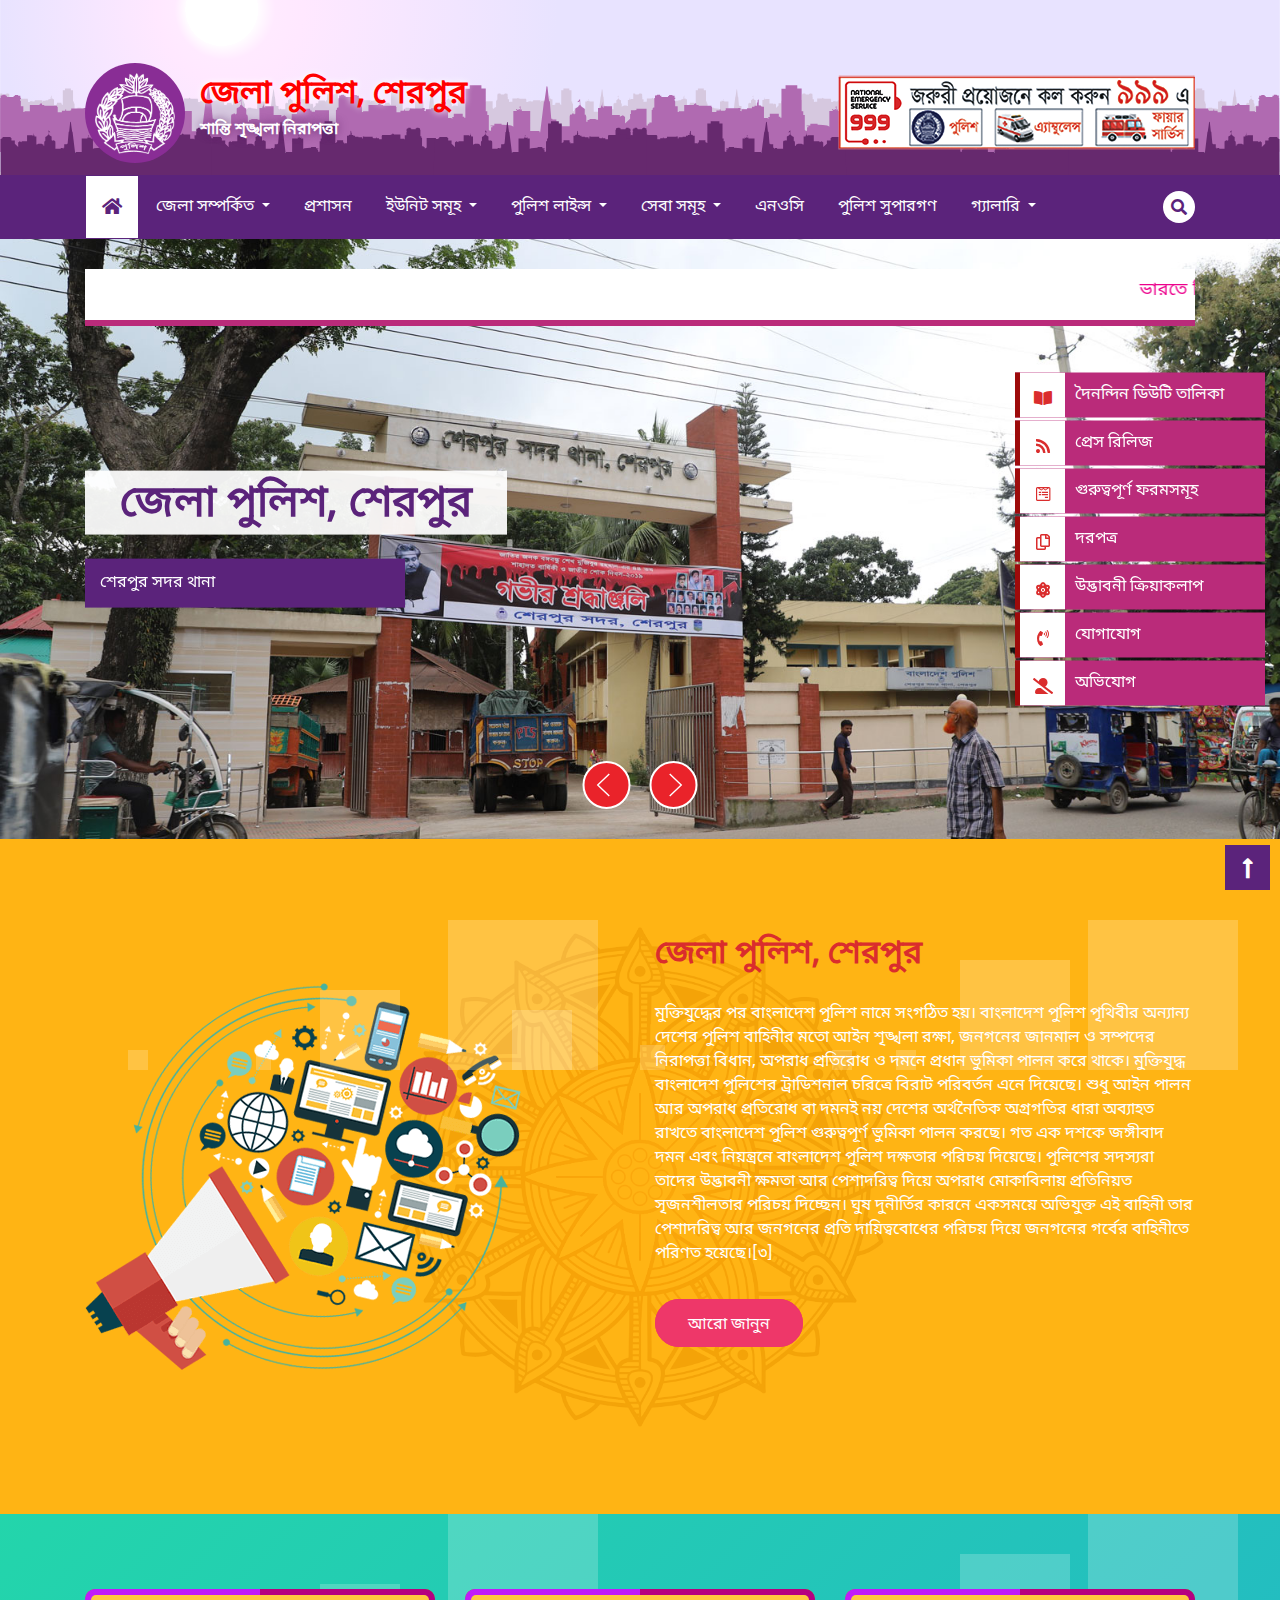
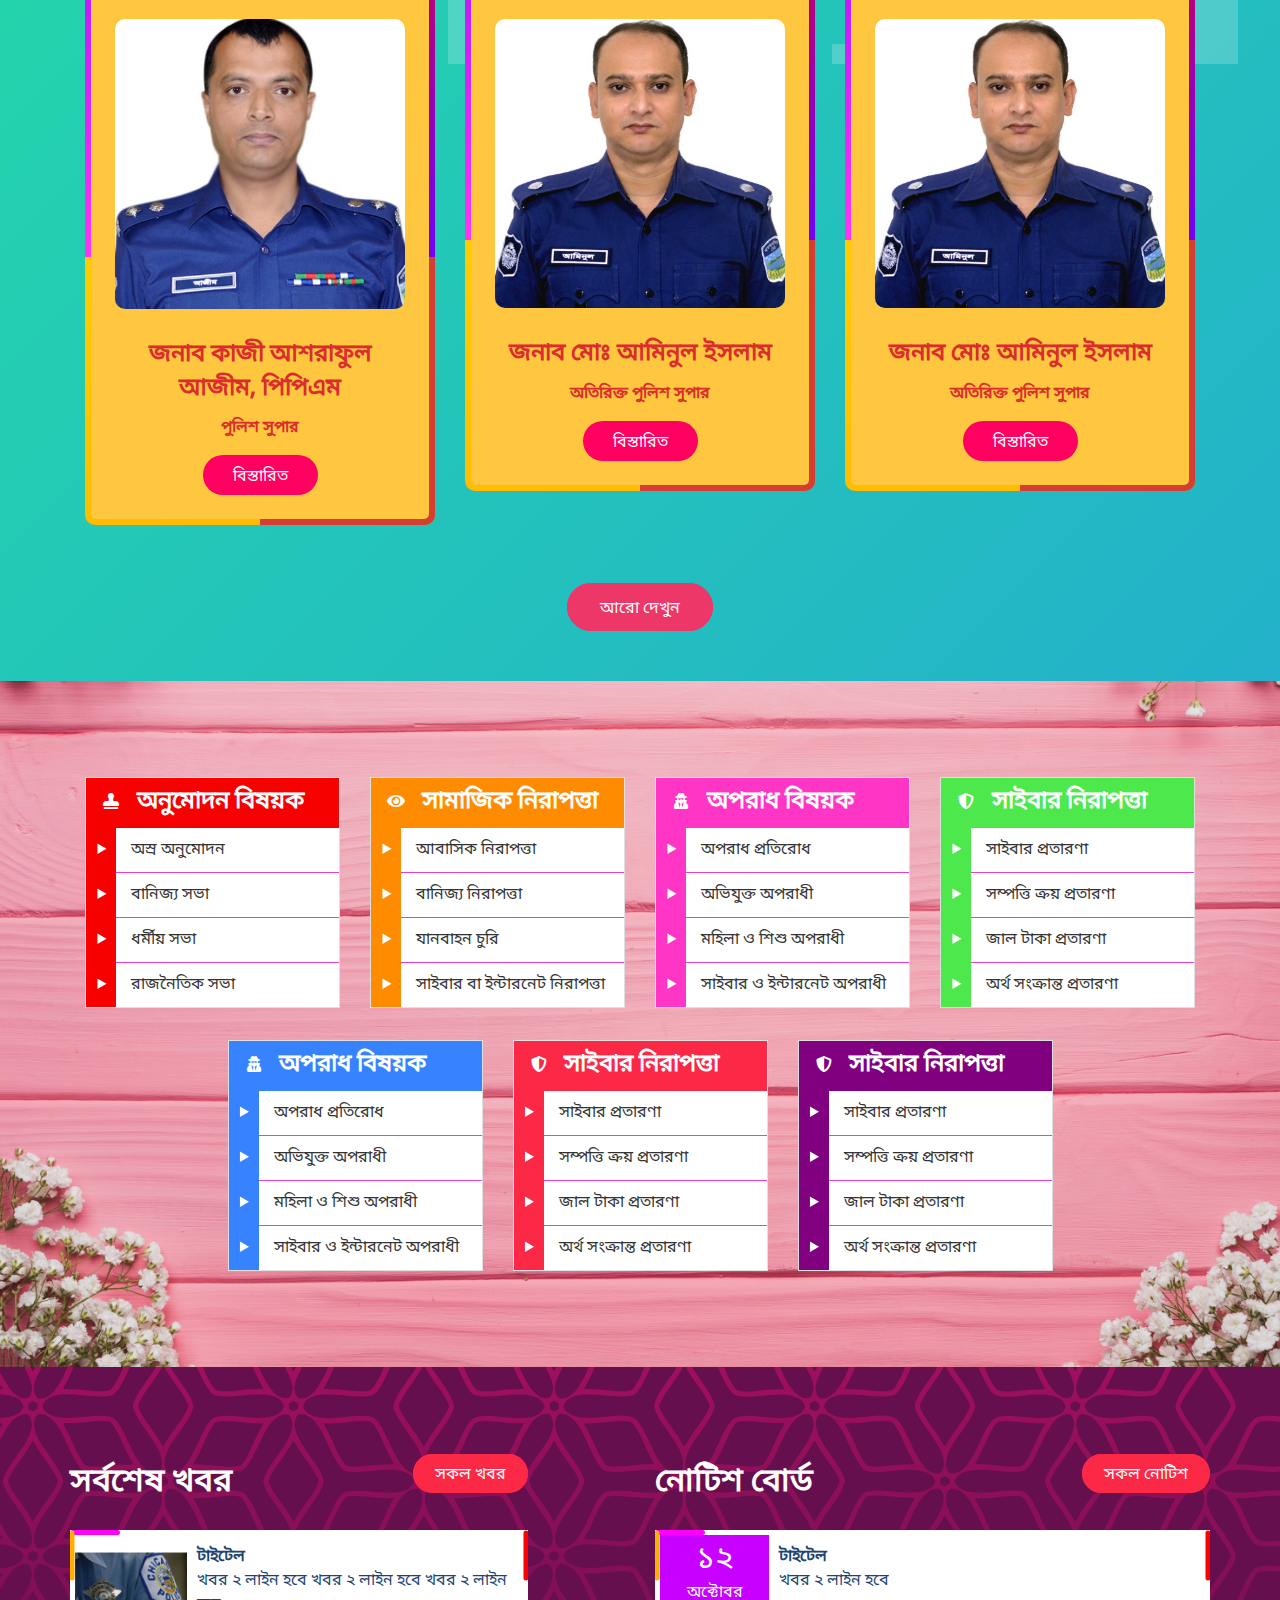
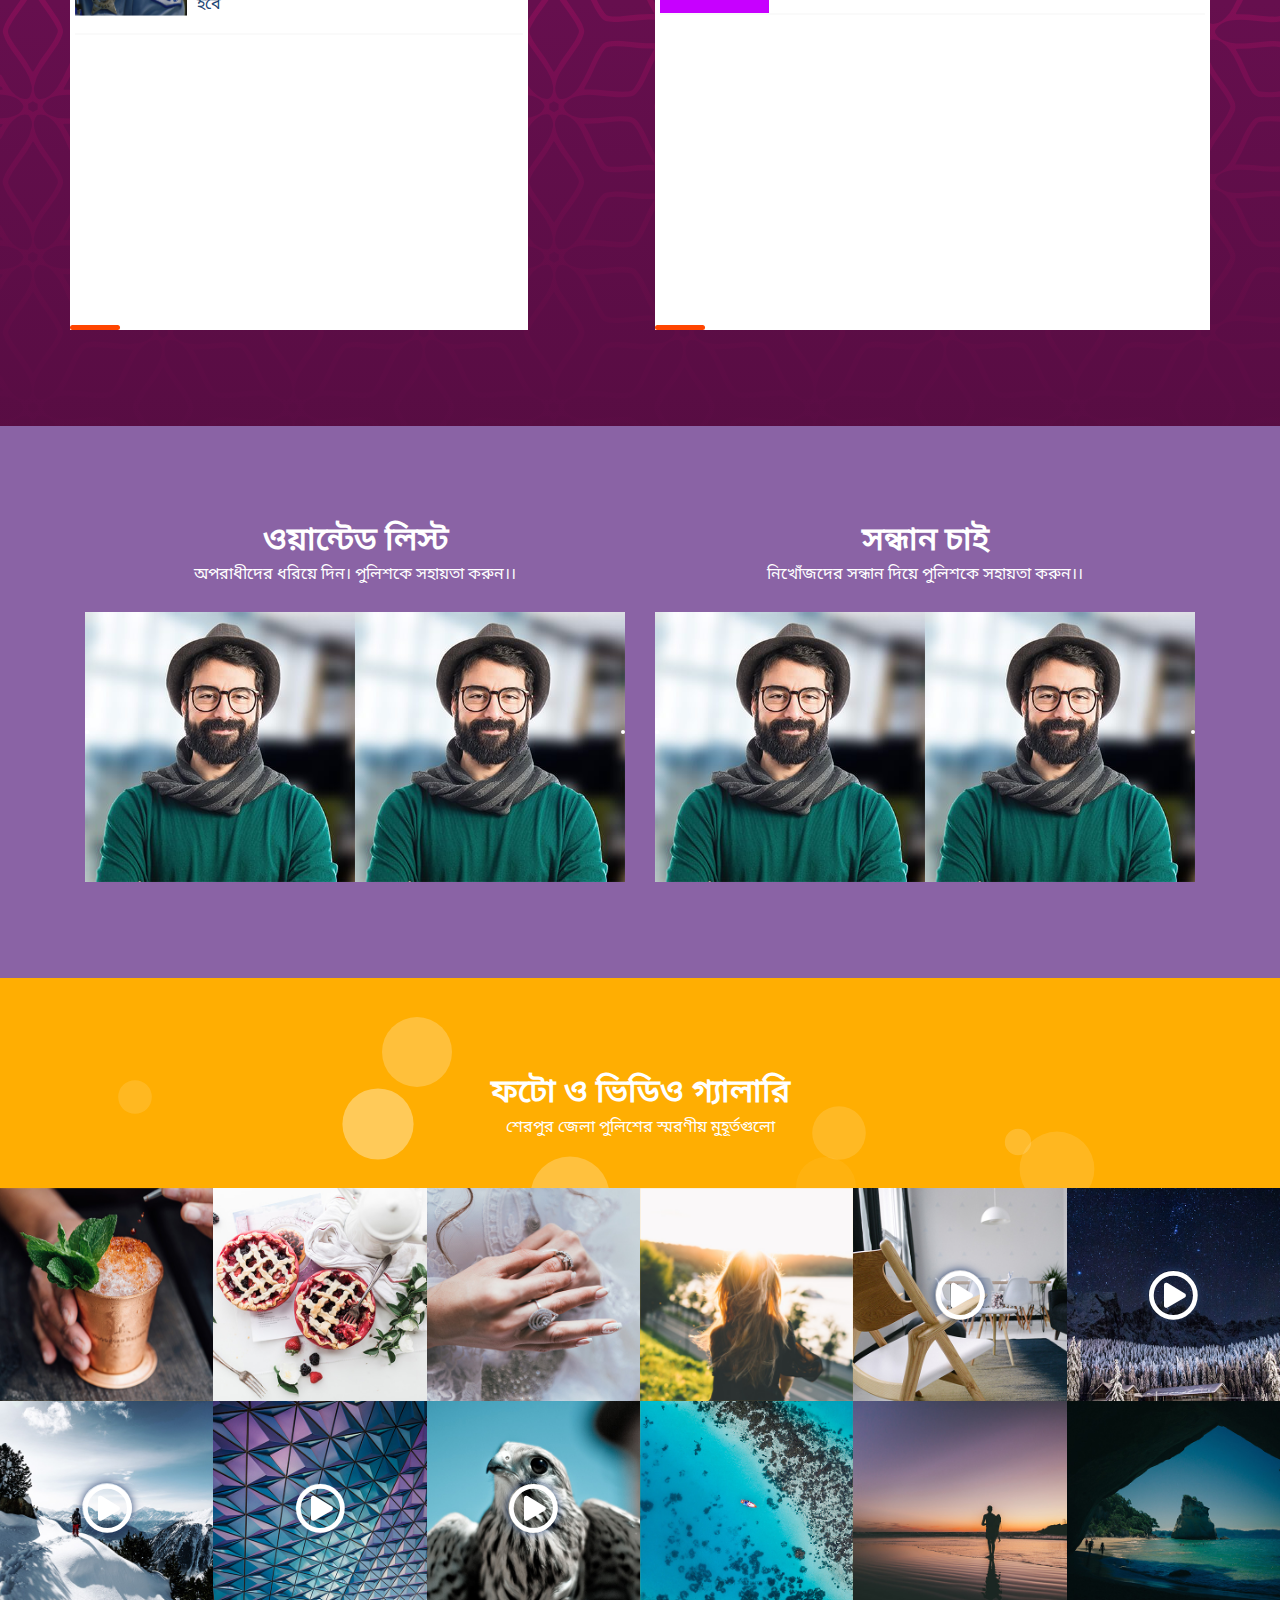
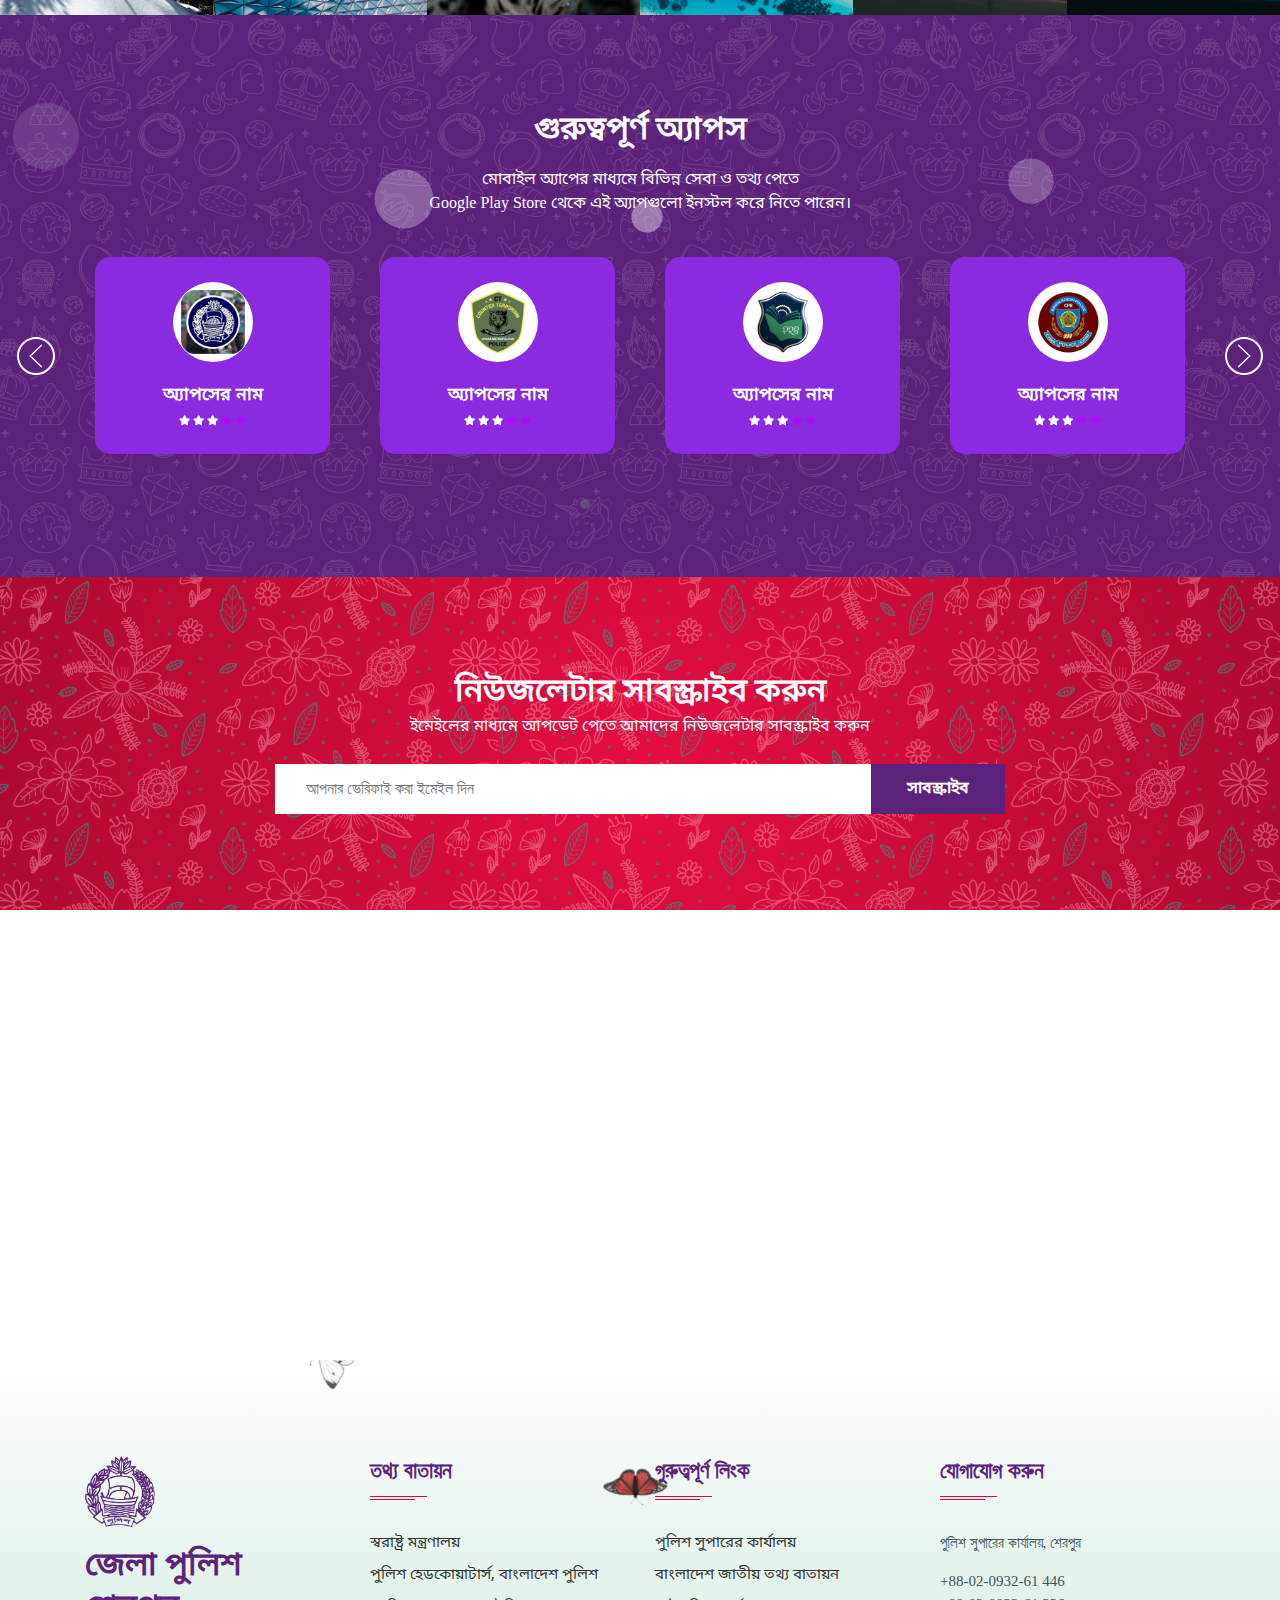
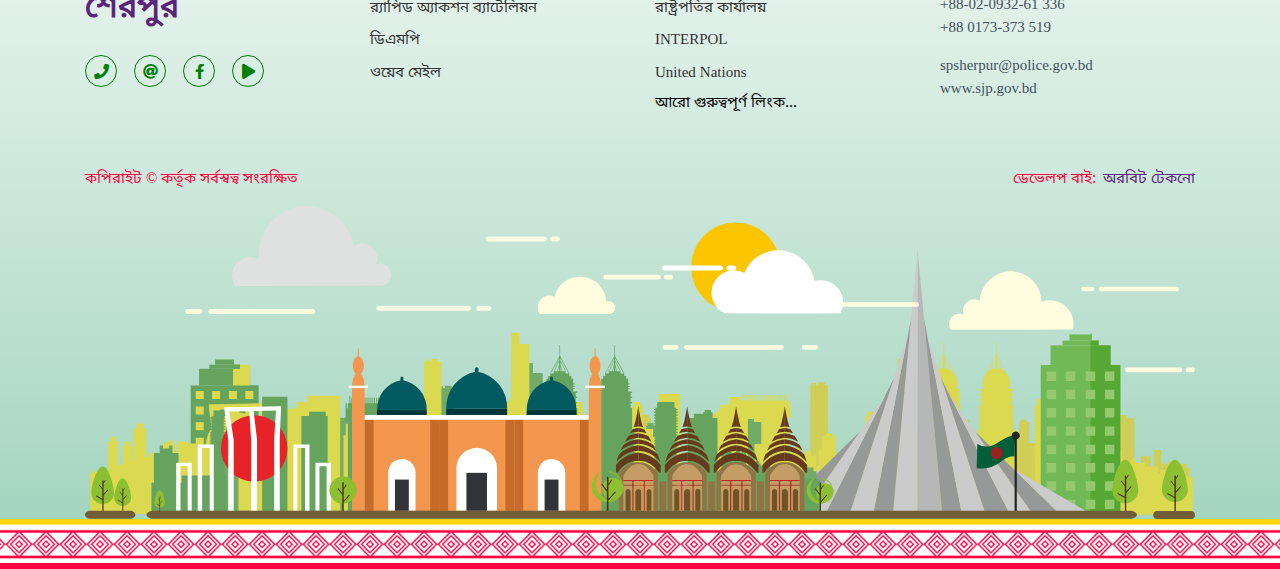
<file: index.html>
<!DOCTYPE html>
<html lang="en">

<head>
    <meta charset="UTF-8">
    <meta name="viewport" content="width=device-width, initial-scale=1.0">
    <meta http-equiv="X-UA-Compatible" content="ie=edge">
    <title>জেলা পুলিশ, শেরপুর</title>
    <!-- favicon link -->
    <link rel="shortcut icon" href="favicon.ico" type="image/x-icon">
    <!-- Font Awesome Free 5.11.2 -->
    <link rel="stylesheet" href="css/all.css">
    <!-- Bootstrap v4.3.1 stylesheet -->
    <link rel="stylesheet" href="css/bootstrap.min.css">
    <!-- UIkit 3.2.1 stylesheet -->
    <link rel="stylesheet" href="css/uikit.min.css">
    <!-- pyfellow theme stylesheets -->
    <link rel="stylesheet" href="plugins/aboutbg.css">
    <link rel="stylesheet" href="plugins/spprofile.css">
    <link rel="stylesheet" href="plugins/butterflie-animation/style.css">
    <link rel="stylesheet" href="plugins/sp-card-brc.css">
    <link rel="stylesheet" href="plugins/gallery.css">
    <link rel="stylesheet" href="plugins/news-card-border.css">
    <link rel="stylesheet" href="css/main.css">
    <link rel="stylesheet" href="css/media.css">
</head>

<body>
    <header>
        <div class="brand">
            <div class="container">
                <div class="row">
                    <div class="col-12 col-md-7  col-sm-8">
                        <a href="index.html">
                            <div class="brand-logo">
                                <img src="images/logo.png" alt="">
                            </div>
                            <div class="brand-name">
                                <h1>জেলা পুলিশ, শেরপুর</h1>
                                <p>শান্তি শৃঙ্খলা নিরাপত্তা</p>
                            </div>
                        </a>
                    </div>
                    <div class="col-12 col-md-5  col-sm-4">
                        <div class="brand-ads text-right">
                            <img src="images/999.png" alt="">
                        </div>
                    </div>
                </div>
            </div>
        </div>
        <div class="menu-bar" uk-sticky="animation: uk-animation-slide-top">
            <nav class="navbar navbar-expand-lg">
                <div class="container py-search-box-top">
                    <button class="navbar-toggler" type="button" data-toggle="collapse"
                        data-target="#navbarSupportedContent" aria-controls="navbarSupportedContent"
                        aria-expanded="false" aria-label="Toggle navigation">
                        <i class="fas fa-bars"></i>
                    </button>
                    <div class="collapse navbar-collapse py-navbar-collapse" id="navbarSupportedContent">
                        <ul class="navbar-nav mr-auto">
                            <li class="nav-item">
                                <a class="py-btn icon icon-fill active" href="index.html"><i
                                        class="fas fa-home"></i><span class="sr-only">(current)</span></a>
                            </li>
                            <li class="nav-item dropdown">
                                <a class="py-btn dropdown-toggle" href="#" id="navbarDropdown" role="button"
                                    data-toggle="dropdown" aria-haspopup="true" aria-expanded="false">
                                    জেলা সম্পর্কিত
                                </a>
                                <div class="dropdown-menu dropdown-menu-right py-dropdown-menu"
                                    aria-labelledby="navbarDropdown">
                                    <a type="" href="#" class="py-dropdown-btn dropdown-toggle" role="button"
                                        data-toggle="dropdown" aria-haspopup="true" aria-expanded="false">ড্রপ ডাউন </a>
                                    <div uk-dropdown="pos: right-top;" class="p-0 m-0 next-dropdown">
                                        <a href="" class="py-dropdown-btn">নেক্টটেড ড্রপ ডাউন</a>
                                        <a href="" class="py-dropdown-btn">নেক্টটেড ড্রপ ডাউন</a>
                                        <a href="" class="py-dropdown-btn">নেক্টটেড ড্রপ ডাউন</a>
                                    </div>
                                    <a type="" href="#" class="py-dropdown-btn">ড্রপ ডাউন cbgd </a>
                                    <a type="" href="#" class="py-dropdown-btn">ড্রপ ডাউন cbgd</a>
                                    <a type="" href="#" class="py-dropdown-btn dropdown-toggle" role="button"
                                        data-toggle="dropdown" aria-haspopup="true" aria-expanded="false">ড্রপ ডাউন </a>
                                    <div uk-dropdown="pos: right-top;" class="p-0 m-0 next-dropdown">
                                        <a href="" class="py-dropdown-btn">নেক্টটেড ড্রপ ডাউন</a>
                                        <a href="" class="py-dropdown-btn">নেক্টটেড ড্রপ ডাউন</a>
                                        <a href="" class="py-dropdown-btn">নেক্টটেড ড্রপ ডাউন</a>
                                        <a href="" class="py-dropdown-btn">নেক্টটেড ড্রপ ডাউন</a>
                                        <a href="" class="py-dropdown-btn">নেক্টটেড ড্রপ ডাউন</a>
                                        <a href="" class="py-dropdown-btn">নেক্টটেড ড্রপ ডাউন</a>
                                        <a href="" class="py-dropdown-btn">নেক্টটেড ড্রপ ডাউন</a>
                                        <a href="" class="py-dropdown-btn">নেক্টটেড ড্রপ ডাউন</a>
                                    </div>
                                    <a type="" href="#" class="py-dropdown-btn">ড্রপ ডাউন cbgd</a>
                                    <a type="" href="#" class="py-dropdown-btn">ড্রপ ডাউন cbgd</a>
                                </div>
                            </li>
                            <li class="nav-item">
                                <a class="py-btn " href="#">প্রশাসন</a>
                            </li>
                            <li class="nav-item dropdown">
                                <a class="py-btn dropdown-toggle" href="#" id="navbarDropdown" role="button"
                                    data-toggle="dropdown" aria-haspopup="true" aria-expanded="false">
                                    ইউনিট সমূহ
                                </a>
                                <div class="dropdown-menu dropdown-menu-right  py-dropdown-menu "
                                    aria-labelledby="navbarDropdown">
                                    <a class="py-dropdown-btn" href="#">ড্রপ ডাউন</a>
                                </div>
                            </li>
                            <li class="nav-item dropdown">
                                <a class="py-btn dropdown-toggle" href="#" id="navbarDropdown" role="button"
                                    data-toggle="dropdown" aria-haspopup="true" aria-expanded="false">
                                    পুলিশ লাইন্স
                                </a>
                                <div class="dropdown-menu dropdown-menu-right  py-dropdown-menu "
                                    aria-labelledby="navbarDropdown">
                                    <a class="py-dropdown-btn" href="#">ড্রপ ডাউন</a>
                                </div>
                            </li>
                            <li class="nav-item dropdown">
                                <a class="py-btn dropdown-toggle" href="#" id="navbarDropdown" role="button"
                                    data-toggle="dropdown" aria-haspopup="true" aria-expanded="false">
                                    সেবা সমূহ
                                </a>
                                <div class="dropdown-menu dropdown-menu-right  py-dropdown-menu "
                                    aria-labelledby="navbarDropdown">
                                    <a class="py-dropdown-btn" href="#">ড্রপ ডাউন</a>
                                </div>
                            </li>
                            <li class="nav-item">
                                <a class="py-btn " href="#">এনওসি</a>
                            </li>
                            <li class="nav-item">
                                <a class="py-btn " href="#">পুলিশ সুপারগণ</a>
                            </li>

                            <li class="nav-item dropdown">
                                <a class="py-btn dropdown-toggle" href="#" id="navbarDropdown" role="button"
                                    data-toggle="dropdown" aria-haspopup="true" aria-expanded="false">
                                    গ্যালারি
                                </a>
                                <div class="dropdown-menu dropdown-menu-right  py-dropdown-menu "
                                    aria-labelledby="navbarDropdown">
                                    <a class="py-dropdown-btn" href="photo-gallery.html">ফটো গ্যালারি</a>
                                    <a class="py-dropdown-btn" href="video-gallery.html">ভিডিও গ্যালারি</a>
                                </div>
                            </li>
                        </ul>
                    </div>
                    <div class="py-search-box">
                        <div class="uk-position-relative">
                            <a class="py-search-btn" href="#" id="navbarDropdown" role="button" data-toggle="dropdown"
                                aria-haspopup="true" aria-expanded="false">
                                <i class="fas fa-search"></i>
                            </a>
                            <div class="dropdown-menu dropdown-menu-right  py-dropdown-menu" style="width: auto;"
                                aria-labelledby="navbarDropdown">
                                <form action="">
                                    <input name="search" type="search" placeholder="অনুসন্ধান করুন..." required>
                                    <button type="submit"><i class="fas fa-search"></i></button>
                                </form>
                            </div>
                        </div>
                    </div>
                </div>
            </nav>
        </div>
        </div>
    </header>
    <div class="container">
        <div class="latest-news">
            <div class="latest-news-contant">
                <marquee behavior="" direction="left" onmouseover="this.stop();" onmouseout="this.start();">
                    <a href="https://sherpurpolice.gov.bd/recent-news/4">ভারতে গিয়ে কষ্টে সাবেক ছিটমহলবাসী</a> |
                    <a href="https://sherpurpolice.gov.bd/recent-news/3">মৃৎশিল্পীদের খোঁজে বরিশালে</a> |
                    <a href="https://sherpurpolice.gov.bd/recent-news/2">ভোলার ঘটনায় দেশবাসীকে ধৈর্য ধারণের আহ্বান
                        প্রধানমন্ত্রীর</a> |
                </marquee>
            </div>
        </div>
    </div>
    <section class="banner">
        <div class="banner-forground">
            <img src="images/arts/banner-forground.png" alt="">
        </div>
        <div class="side-bar">
            <ul>
                <li>
                    <a href="/p/দৈনন্দিন-ডিউটি-তালিকা">
                        <div><i class="fas fa-book-open"></i></div>
                        <p>দৈনন্দিন ডিউটি
                            তালিকা</p>
                    </a>
                </li>
                <li>
                    <a href="https://sherpurpolice.gov.bd/press-release">
                        <div><i class="fas fa-rss"></i></div>
                        <p>প্রেস রিলিজ</p>
                    </a>
                </li>
                <li><a href="https://www.police.gov.bd/en/police_forms" target="_blank">
                        <div><i class="fab fa-wpforms"></i></div>
                        <p>গুরুত্বপূর্ণ
                            ফরমসমূহ</p>
                    </a></li>
                <li><a href="https://sherpurpolice.gov.bd/tender">
                        <div><i class="far fa-copy"></i></div>
                        <p>দরপত্র</p>
                    </a></li>
                <li><a href="https://sherpurpolice.gov.bd/innovation">
                        <div><i class="fas fa-atom"></i></div>
                        <p>উদ্ভাবনী ক্রিয়াকলাপ</p>
                    </a>
                </li>
                <li><a href="https://sherpurpolice.gov.bd/telephone">
                        <div><i class="fas fa-phone-volume"></i></div>
                        <p>যোগাযোগ</p>
                    </a></li>
                <li><a href="https://sherpurpolice.gov.bd/complain">
                        <div><i class="fas fa-user-alt-slash"></i></div>
                        <p>অভিযোগ</p>
                    </a></li>
            </ul>
        </div>
        <div
            uk-slideshow="autoplay: true;  animation: fade; autoplay-interval: 4000; min-height: 300; max-height: 600;">
            <ul class="uk-slideshow-items">
                <li class="uk-background-cover" style="background-image: url(images/01.jpeg)">
                    <div class="container">
                        <div class="slide-content">
                            <h3>জেলা পুলিশ, শেরপুর</h3>
                            <br>
                            <p>শেরপুর সদর থানা</p>
                        </div>
                    </div>
                </li>
                <li class="uk-background-cover" style="background-image: url(images/02.jpeg)">
                    <div class="container">
                        <div class="slide-content">
                            <h3>জেলা পুলিশ, শেরপুর</h3>
                            <br>
                            <p>ঝিনাইগাতী থানা</p>
                        </div>
                    </div>
                </li>
                <li class="uk-background-cover" style="background-image: url(images/03.jpeg)">
                    <div class="container">
                        <div class="slide-content">
                            <h3>জেলা পুলিশ, শেরপুর</h3>
                            <br>
                            <p>পুলিশ লাইন্স, শেরপুর</p>
                        </div>
                    </div>
                </li>
            </ul>
            <div class="container">
                <div class="slider-nav">
                    <a class="uk-slidenav uk-position-small gai-nav-up gai-nav-hover" href="#" uk-slidenav-previous
                        uk-slideshow-item="previous"></a>
                    <a class="uk-slidenav uk-position-small gai-nav-down gai-nav-hover" href="#" uk-slidenav-next
                        uk-slideshow-item="next"></a>
                </div>
            </div>
    </section>
    <!-- about section start from here -->
    <section class="about-section">
        <div class="about-sec area">
            <ul class="circles">
                <li></li>
                <li></li>
                <li></li>
                <li></li>
                <li></li>
                <li></li>
                <li></li>
                <li></li>
                <li></li>
                <li></li>
            </ul>
            <div class="container py-5">
                <div class="row">
                    <div class="col-md-6 col-sm-12">
                        <div class="about-img py-5">
                            <img src="images/element.png" alt="">
                        </div>
                    </div>
                    <div class="col-md-6 col-sm-12">
                        <div class="about-contant py-5">
                            <div class="sec-title">
                                <h2 style="color: #da2d2d" ;>জেলা পুলিশ, শেরপুর</h2>
                            </div>
                            <p class="py-text">মুক্তিযুদ্ধের পর বাংলাদেশ পুলিশ নামে সংগঠিত হয়। বাংলাদেশ পুলিশ পৃথিবীর
                                অন্যান্য দেশের পুলিশ
                                বাহিনীর মতো আইন শৃঙ্খলা রক্ষা, জনগনের জানমাল ও সম্পদের নিরাপত্তা বিধান, অপরাধ প্রতিরোধ ও
                                দমনে
                                প্রধান ভুমিকা পালন করে থাকে। মুক্তিযুদ্ধ বাংলাদেশ পুলিশের ট্রাডিশনাল চরিত্রে বিরাট
                                পরিবর্তন
                                এনে
                                দিয়েছে। শুধু আইন পালন আর অপরাধ প্রতিরোধ বা দমনই নয় দেশের অর্থনৈতিক অগ্রগতির ধারা
                                অব্যাহত
                                রাখতে
                                বাংলাদেশ পুলিশ গুরুত্বপূর্ণ ভুমিকা পালন করছে। গত এক দশকে জঙ্গীবাদ দমন এবং নিয়ন্ত্রনে
                                বাংলাদেশ
                                পুলিশ দক্ষতার পরিচয় দিয়েছে। পুলিশের সদস্যরা তাদের উদ্ভাবনী ক্ষমতা আর পেশাদরিত্ব দিয়ে
                                অপরাধ
                                মোকাবিলায় প্রতিনিয়ত সৃজনশীলতার পরিচয় দিচ্ছেন। ঘুষ দুনীর্তির কারনে একসময়ে অভিযুক্ত এই
                                বাহিনী
                                তার পেশাদরিত্ব আর জনগনের প্রতি দায়িত্ববোধের পরিচয় দিয়ে জনগনের গর্বের বাহিনীতে পরিণত
                                হয়েছে।[৩]
                            </p>
                            <div class="py-btn-primary">
                                <a href="about.html">আরো জানুন</a>
                            </div>
                        </div>
                    </div>
                </div>
            </div>
        </div>
    </section>
    <!-- about section end -->
    <!-- police supper section start from here -->
    <section class="police-supper-sec">
        <div class="container py-5">
            <div class="row">
                <div class="col-md-4">
                    <div class="ps-card rainbow">
                        <div class="ps-card-img">
                            <img src="images/sp.jpg" alt="">
                        </div>
                        <div class="ps-card-body text-center">
                            <div class="sec-title">
                                <h3>জনাব কাজী আশরাফুল আজীম, পিপিএম</h3>
                                <p>পুলিশ সুপার</p>
                            </div>
                            <div class="ps-btn">
                                <a href="police-super.html">বিস্তারিত </a>
                            </div>
                        </div>
                    </div>
                </div>
                <div class="col-md-4">
                    <div class="ps-card rainbow">
                        <div class="ps-card-img">
                            <img src="images/igp.jpg" alt="">
                        </div>
                        <div class="ps-card-body text-center">
                            <div class="sec-title">
                                <h3>জনাব মোঃ আমিনুল ইসলাম</h3>
                                <p>অতিরিক্ত পুলিশ সুপার</p>
                            </div>
                            <div class="ps-btn">
                                <a href="police-super.html">বিস্তারিত </a>
                            </div>
                        </div>
                    </div>
                </div>
                <div class="col-md-4">
                    <div class="ps-card rainbow">
                        <div class="ps-card-img">
                            <img src="images/igp.jpg" alt="">
                        </div>
                        <div class="ps-card-body text-center">
                            <div class="sec-title">
                                <h3>জনাব মোঃ আমিনুল ইসলাম</h3>
                                <p>অতিরিক্ত পুলিশ সুপার</p>
                            </div>
                            <div class="ps-btn">
                                <a href="police-super.html">বিস্তারিত </a>
                            </div>
                        </div>
                    </div>
                </div>
                <ul class="circles">
                    <li></li>
                    <li></li>
                    <li></li>
                    <li></li>
                    <li></li>
                    <li></li>
                    <li></li>
                    <li></li>
                    <li></li>
                    <li></li>
                </ul>
            </div>
            <div class="py-btn-primary text-center">
                <a style="position: relative;z-index: 1;"  class="collapsed" data-toggle="collapse" href="#collapse-bachon" aria-expanded="false" aria-controls="collapse-bachon">আরো দেখুন</a>
            </div>
            <div class="row pt-5 collapse" id="collapse-bachon">
                <div class="col-md-4 mb-3">
                    <div class="ps-card rainbow">
                        <div class="ps-card-img">
                            <img src="images/sp.jpg" alt="">
                        </div>
                        <div class="ps-card-body text-center">
                            <div class="sec-title">
                                <h3>জনাব কাজী আশরাফুল আজীম, পিপিএম</h3>
                                <p>পুলিশ সুপার</p>
                            </div>
                            <div class="ps-btn">
                                <a href="police-super.html">বিস্তারিত </a>
                            </div>
                        </div>
                    </div>
                </div>
                <div class="col-md-4 mb-3">
                    <div class="ps-card rainbow">
                        <div class="ps-card-img">
                            <img src="images/igp.jpg" alt="">
                        </div>
                        <div class="ps-card-body text-center">
                            <div class="sec-title">
                                <h3>জনাব মোঃ আমিনুল ইসলাম</h3>
                                <p>অতিরিক্ত পুলিশ সুপার</p>
                            </div>
                            <div class="ps-btn">
                                <a href="police-super.html">বিস্তারিত </a>
                            </div>
                        </div>
                    </div>
                </div>
                <div class="col-md-4 mb-3">
                    <div class="ps-card rainbow">
                        <div class="ps-card-img">
                            <img src="images/igp.jpg" alt="">
                        </div>
                        <div class="ps-card-body text-center">
                            <div class="sec-title">
                                <h3>জনাব মোঃ আমিনুল ইসলাম</h3>
                                <p>অতিরিক্ত পুলিশ সুপার</p>
                            </div>
                            <div class="ps-btn">
                                <a href="police-super.html">বিস্তারিত </a>
                            </div>
                        </div>
                    </div>
                </div>
                <ul class="circles">
                    <li></li>
                    <li></li>
                    <li></li>
                    <li></li>
                    <li></li>
                    <li></li>
                    <li></li>
                    <li></li>
                    <li></li>
                    <li></li>
                </ul>
            </div>
        </div>
    </section>
    <!-- police supper section end -->
    <!-- cards start from here -->
    <section class="cards-news py-5">
        <div class="container">
            <div class="info-cards py-5">
                <div class="row uk-flex uk-flex-center">
                    <div class="col-md-3 col-sm-6 col-6">
                        <div class="info-card" style="background: #F60000;">
                            <div class="info-card-icon">
                                <p><i class="fas fa-stamp"></i></p>
                            </div>
                            <div class="info-card-title">
                                <h3>অনুমোদন বিষয়ক</h3>
                            </div>
                            <div class="info-card-items">
                                <ul>
                                    <li><a class="uk-button uk-button-text" href="#">অস্র অনুমোদন</a></li>
                                    <li><a class="uk-button uk-button-text" href="#">বানিজ্য সভা</a></li>
                                    <li><a class="uk-button uk-button-text" href="#">ধর্মীয় সভা</a></li>
                                    <li><a class="uk-button uk-button-text" href="#">রাজনৈতিক সভা</a></li>
                                </ul>
                            </div>
                        </div>
                    </div>
                    <div class="col-md-3 col-sm-6 col-6">
                        <div class="info-card" style="background: #FF8C00;">
                            <div class="info-card-icon">
                                <p><i class="fas fa-eye"></i></p>
                            </div>
                            <div class="info-card-title">
                                <h3>সামাজিক নিরাপত্তা</h3>
                            </div>
                            <div class="info-card-items">
                                <ul>
                                    <li><a class="uk-button uk-button-text" href="#">আবাসিক নিরাপত্তা</a></li>
                                    <li><a class="uk-button uk-button-text" href="#">বানিজ্য নিরাপত্তা</a></li>
                                    <li><a class="uk-button uk-button-text" href="#">যানবাহন চুরি</a></li>
                                    <li><a class="uk-button uk-button-text" href="#">সাইবার বা ইন্টারনেট
                                            নিরাপত্তা</a></li>
                                </ul>
                            </div>
                        </div>
                    </div>
                    <div class="col-md-3 col-sm-6 col-6">
                        <div class="info-card" style="background: #FF35C5;">
                            <div class="info-card-icon">
                                <p><i class="fas fa-user-secret"></i></p>
                            </div>
                            <div class="info-card-title">
                                <h3>অপরাধ বিষয়ক</h3>
                            </div>
                            <div class="info-card-items">
                                <ul>
                                    <li><a class="uk-button uk-button-text" href="#">অপরাধ প্রতিরোধ</a></li>
                                    <li><a class="uk-button uk-button-text" href="#">অভিযুক্ত অপরাধী</a></li>
                                    <li><a class="uk-button uk-button-text" href="#">মহিলা ও শিশু অপরাধী</a>
                                    </li>
                                    <li><a class="uk-button uk-button-text" href="#">সাইবার ও ইন্টারনেট
                                            অপরাধী</a></li>
                                </ul>
                            </div>
                        </div>
                    </div>
                    <div class="col-md-3 col-sm-6 col-6">
                        <div class="info-card" style="background: #4DE94C;">
                            <div class="info-card-icon">
                                <p><i class="fas fa-shield-alt"></i></p>
                            </div>
                            <div class="info-card-title">
                                <h3>সাইবার নিরাপত্তা</h3>
                            </div>
                            <div class="info-card-items">
                                <ul>
                                    <li><a class="uk-button uk-button-text" href="#">সাইবার প্রতারণা</a></li>
                                    <li><a class="uk-button uk-button-text" href="#">সম্পত্তি ক্রয় প্রতারণা</a>
                                    </li>
                                    <li><a class="uk-button uk-button-text" href="#">জাল টাকা প্রতারণা</a></li>
                                    <li><a class="uk-button uk-button-text" href="#">অর্থ সংক্রান্ত প্রতারণা</a>
                                    </li>
                                </ul>
                            </div>
                        </div>
                    </div>
                    <div class="col-md-3 col-sm-6 col-6">
                        <div class="info-card" style="background: #3783FF;">
                            <div class="info-card-icon">
                                <p><i class="fas fa-user-secret"></i></p>
                            </div>
                            <div class="info-card-title">
                                <h3>অপরাধ বিষয়ক</h3>
                            </div>
                            <div class="info-card-items">
                                <ul>
                                    <li><a class="uk-button uk-button-text" href="#">অপরাধ প্রতিরোধ</a></li>
                                    <li><a class="uk-button uk-button-text" href="#">অভিযুক্ত অপরাধী</a></li>
                                    <li><a class="uk-button uk-button-text" href="#">মহিলা ও শিশু অপরাধী</a>
                                    </li>
                                    <li><a class="uk-button uk-button-text" href="#">সাইবার ও ইন্টারনেট
                                            অপরাধী</a></li>
                                </ul>
                            </div>
                        </div>
                    </div>

                    <div class="col-md-3 col-sm-6 col-6">
                        <div class="info-card" style="background:#FB2846;">
                            <div class="info-card-icon">
                                <p><i class="fas fa-shield-alt"></i></p>
                            </div>
                            <div class="info-card-title">
                                <h3>সাইবার নিরাপত্তা</h3>
                            </div>
                            <div class="info-card-items">
                                <ul>
                                    <li><a class="uk-button uk-button-text" href="#">সাইবার প্রতারণা</a></li>
                                    <li><a class="uk-button uk-button-text" href="#">সম্পত্তি ক্রয় প্রতারণা</a>
                                    </li>
                                    <li><a class="uk-button uk-button-text" href="#">জাল টাকা প্রতারণা</a></li>
                                    <li><a class="uk-button uk-button-text" href="#">অর্থ সংক্রান্ত প্রতারণা</a>
                                    </li>
                                </ul>
                            </div>
                        </div>
                    </div>
                    <div class="col-md-3 col-sm-6 col-6">
                        <div class="info-card" style="background: #800080;">
                            <div class="info-card-icon">
                                <p><i class="fas fa-shield-alt"></i></p>
                            </div>
                            <div class="info-card-title">
                                <h3>সাইবার নিরাপত্তা</h3>
                            </div>
                            <div class="info-card-items">
                                <ul>
                                    <li><a class="uk-button uk-button-text" href="#">সাইবার প্রতারণা</a></li>
                                    <li><a class="uk-button uk-button-text" href="#">সম্পত্তি ক্রয় প্রতারণা</a>
                                    </li>
                                    <li><a class="uk-button uk-button-text" href="#">জাল টাকা প্রতারণা</a></li>
                                    <li><a class="uk-button uk-button-text" href="#">অর্থ সংক্রান্ত প্রতারণা</a>
                                    </li>
                                </ul>
                            </div>
                        </div>
                    </div>
                </div>
            </div>
        </div>
    </section>
    <!-- cards section end -->
    <!-- news section start from here -->
    <section class="news-notic-sec">
        <div class="cards-news-bgi">
            <img src="images/arts/sheba.svg" alt="">
        </div>
        <div class="cards-news-bgi2">
            <img src="images/arts/sheba.svg" alt="">
        </div>
        <div class="container">
            <div class="row">
                <div class="col-md-5 col-sm-6">
                    <div class="news-sec py-5">
                        <!-- latest news start form here -->
                        <div class="row">
                            <div class="col-6">
                                <div class="sec-title">
                                    <h2>সর্বশেষ খবর</h2>
                                </div>
                            </div>
                            <div class="col-6">
                                <div class="py-btn-secondery">
                                    <a href="news.html">সকল খবর</a>
                                </div>
                            </div>
                        </div>
                        <div class="news-box box-outer">
                            <div class="main_box">
                                <div class='bar top'></div>
                                <div class='bar right-b delay'></div>
                                <div class='bar bottom delay'></div>
                                <div class='bar left-b'></div>
                                <ul>
                                    <li class="news-item"><a href="news-details.html">
                                            <div class="news-img">
                                                <img src="images/police-cover.jpg" alt="">
                                            </div>
                                            <div class="news-body2">
                                                <p><b>টাইটেল</b></p>
                                                <p class="py-text">খবর ২ লাইন হবে খবর ২ লাইন হবে খবর ২ লাইন হবে </p>
                                            </div>
                                        </a>
                                    </li>
                                </ul>
                            </div>
                        </div>

                        <!-- latest news end -->
                    </div>
                </div>
                <div class="col-md-1 py-display-none"></div>
                <div class="col-md-6 col-sm-6">
                    <div class="news-sec py-5">
                        <!-- notice board start form here -->
                        <div class="row">
                            <div class="col-6">
                                <div class="sec-title">
                                    <h2>নোটিশ বোর্ড</h2>
                                </div>
                            </div>
                            <div class="col-6">
                                <div class="py-btn-secondery">
                                    <a href="notice.html">সকল নোটিশ</a>
                                </div>
                            </div>
                        </div>
                        <div class="news-box box-outer">
                            <div class="main_box">
                                <div class='bar top'></div>
                                <div class='bar right-b delay'></div>
                                <div class='bar bottom delay'></div>
                                <div class='bar left-b'></div>
                                <ul>
                                    <li><a href="notice-details.html">
                                            <div class="news-date">
                                                <h2>১২</h2>
                                                <p>অক্টোবর</p>
                                            </div>
                                            <div class="news-body">
                                                <p><b>টাইটেল</b></p>
                                                <p class="py-text">খবর ২ লাইন হবে</p>
                                            </div>
                                        </a>
                                    </li>

                                </ul>
                            </div>
                        </div>

                        <!-- latest news end -->
                    </div>
                </div>
            </div>
        </div>
    </section>
    <!-- news section end -->
    <!-- wanted slider section start from here -->
    <section class="wanted-slider-sec">
        <div class="wanted-slider-bg py-5">
            <div class="container">
                <div class="row">
                    <div class="col-md-6 py-5">
                        <div class="sec-title text-center">
                            <h2>ওয়ান্টেড লিস্ট</h2>
                            <span>অপরাধীদের ধরিয়ে দিন। পুলিশকে সহায়তা করুন।।</span>
                        </div>
                        <div class="uk-position-relative uk-visible-toggle uk-light" tabindex="-1" uk-slider>

                            <ul class="uk-slider-items uk-child-width-1-2 uk-child-width-1-2@s uk-child-width-1-2@m">
                                <li class="uk-transition-toggle" tabindex="0">
                                    <img src="images\1-407x407.jpg" alt="">
                                    <div class="uk-position-bottom uk-panel">
                                        <div class="uk-transition-slide-bottom-small wanted-hover">
                                            <a href="#">নাম</a>
                                            <span>পরিচয়</span>
                                        </div>
                                    </div>
                                </li>
                                <li class="uk-transition-toggle" tabindex="0">
                                    <img src="images\1-407x407.jpg" alt="">
                                    <div class="uk-position-bottom uk-panel">
                                        <div class="uk-transition-slide-bottom-small wanted-hover">
                                            <a href="#">নাম</a>
                                            <span>পরিচয়</span>
                                        </div>
                                    </div>
                                </li>
                                <li class="uk-transition-toggle" tabindex="0">
                                    <img src="images\1-407x407.jpg" alt="">
                                    <div class="uk-position-bottom uk-panel">
                                        <div class="uk-transition-slide-bottom-small wanted-hover">
                                            <a href="#">নাম</a>
                                            <span>পরিচয়</span>
                                        </div>
                                    </div>
                                </li>
                            </ul>

                            <a class="uk-position-center-left uk-position-small uk-hidden-hover py-slider-nav" href="#"
                                uk-slidenav-previous uk-slider-item="previous"></a>
                            <a class="uk-position-center-right uk-position-small uk-hidden-hover py-slider-nav" href="#"
                                uk-slidenav-next uk-slider-item="next"></a>

                        </div>
                    </div>
                    <div class="col-md-6 py-5">
                        <div class="sec-title text-center">
                            <h2>সন্ধান চাই</h2>
                            <span>নিখোঁজদের সন্ধান দিয়ে পুলিশকে সহায়তা করুন।।</span>
                        </div>
                        <div class="uk-position-relative uk-visible-toggle uk-light" tabindex="-1" uk-slider>

                            <ul class="uk-slider-items uk-child-width-1-2 uk-child-width-1-2@s uk-child-width-1-2@m">
                                <li class="uk-transition-toggle" tabindex="0">
                                    <img src="images\1-407x407.jpg" alt="">
                                    <div class="uk-position-bottom uk-panel">
                                        <div class="uk-transition-slide-bottom-small wanted-hover">
                                            <a href="#">নাম</a>
                                            <span>পরিচয়</span>
                                        </div>
                                    </div>
                                </li>
                                <li class="uk-transition-toggle" tabindex="0">
                                    <img src="images\1-407x407.jpg" alt="">
                                    <div class="uk-position-bottom uk-panel">
                                        <div class="uk-transition-slide-bottom-small wanted-hover">
                                            <a href="#">নাম</a>
                                            <span>পরিচয়</span>
                                        </div>
                                    </div>
                                </li>
                                <li class="uk-transition-toggle" tabindex="0">
                                    <img src="images\1-407x407.jpg" alt="">
                                    <div class="uk-position-bottom uk-panel">
                                        <div class="uk-transition-slide-bottom-small wanted-hover">
                                            <a href="#">নাম</a>
                                            <span>পরিচয়</span>
                                        </div>
                                    </div>
                                </li>
                                <li class="uk-transition-toggle" tabindex="0">
                                    <img src="images\1-407x407.jpg" alt="">
                                    <div class="uk-position-bottom uk-panel">
                                        <div class="uk-transition-slide-bottom-small wanted-hover">
                                            <a href="#">নাম</a>
                                            <span>পরিচয়</span>
                                        </div>
                                    </div>
                                </li>
                            </ul>

                            <a class="uk-position-center-left uk-position-small uk-hidden-hover py-slider-nav" href="#"
                                uk-slidenav-previous uk-slider-item="previous"></a>
                            <a class="uk-position-center-right uk-position-small uk-hidden-hover py-slider-nav" href="#"
                                uk-slidenav-next uk-slider-item="next"></a>

                        </div>
                    </div>
                </div>
            </div>
        </div>
    </section>
    <!-- wanted slider section end -->
    <!-- gallery section start frome here -->
    <div class="gallery-sec main pt-5">
        <div class='bubble bubble-1'></div>
        <div class='bubble bubble-2'></div>
        <div class='bubble bubble-3'></div>
        <div class='bubble bubble-4'></div>
        <div class='bubble bubble-5'></div>
        <div class='bubble bubble-6'></div>
        <div class='bubble bubble-7'></div>
        <div class='bubble bubble-8'></div>
        <div class='bubble bubble-9'></div>
        <div class='bubble bubble-10'></div>
        <div class='bubble bubble-11'></div>
        <div class='bubble bubble-12'></div>
        <div class='bubble bubble-13'></div>
        <div class='bubble bubble-14'></div>
        <div class='bubble bubble-15'></div>
        <div class='bubble bubble-16'></div>
        <div class='bubble bubble-17'></div>
        <div class='bubble bubble-18'></div>
        <div class='bubble bubble-19'></div>
        <div class='bubble bubble-20'></div>
        <div class='bubble bubble-21'></div>
        <div class='bubble bubble-22'></div>
        <div class='bubble bubble-23'></div>
        <div class='bubble bubble-24'></div>
        <div class='bubble bubble-25'></div>
        <div class='bubble bubble-26'></div>
        <div class='bubble bubble-27'></div>
        <div class='bubble bubble-28'></div>
        <div class='bubble bubble-29'></div>
        <div class='bubble bubble-30'></div>
        <div class="container-fluid pt-5 p-0">
            <div class="sec-title text-center mb-5">
                <h2>ফটো ও ভিডিও গ্যালারি</h2>
                <span>শেরপুর জেলা পুলিশের স্মরণীয় মুহূর্তগুলো</span>
            </div>
            <div class="gallery-slider row" uk-lightbox="animation: slide">
                <div class="gallery-slider-item col-3 col-md-2">
                    <a class="uk-inline" href="images/gallery/tm-img-01.jpg" data-caption="Caption 1">
                        <img src="images/gallery/tm-img-01-tn.jpg" alt="">
                    </a>
                </div>
                <div class="gallery-slider-item col-3 col-md-2">
                    <a class="uk-inline" href="images/gallery/tm-img-02.jpg" data-caption="Caption 1">
                        <img src="images/gallery/tm-img-02-tn.jpg" alt="">
                    </a>
                </div>
                <div class="gallery-slider-item col-3 col-md-2">
                    <a class="uk-inline" href="images/gallery/tm-img-03.jpg" data-caption="Caption 1">
                        <img src="images/gallery/tm-img-03-tn.jpg" alt="">
                    </a>
                </div>
                <div class="gallery-slider-item col-3 col-md-2">
                    <a class="uk-inline" href="images/gallery/tm-img-04.jpg" data-caption="Caption 1">
                        <img src="images/gallery/tm-img-04-tn.jpg" alt="">
                    </a>
                </div>
                <div class="gallery-slider-item col-3 col-md-2">
                    <a class="uk-inline" href="https://www.youtube.com/watch?v=c2pz2mlSfXA" data-caption="YouTube">
                        <i class="far fa-play-circle"></i>
                        <img src="images/gallery/tm-img-05-tn.jpg" alt="">
                    </a>
                </div>
                <div class="gallery-slider-item col-3 col-md-2">
                    <a class="uk-inline" href="https://www.youtube.com/watch?v=c2pz2mlSfXA" data-caption="YouTube">
                        <i class="far fa-play-circle"></i>
                        <img src="images/gallery/tm-img-06-tn.jpg" alt="">
                    </a>
                </div>
                <div class="gallery-slider-item col-3 col-md-2">
                    <a class="uk-inline" href="https://www.youtube.com/watch?v=c2pz2mlSfXA" data-caption="YouTube">
                        <i class="far fa-play-circle"></i>
                        <img src="images/gallery/tm-img-07-tn.jpg" alt="">
                    </a>
                </div>
                <div class="gallery-slider-item col-3 col-md-2">
                    <a class="uk-inline" href="https://www.youtube.com/watch?v=c2pz2mlSfXA" data-caption="YouTube">
                        <i class="far fa-play-circle"></i>
                        <img src="images/gallery/tm-img-08-tn.jpg" alt="">
                    </a>
                </div>
                <div class="gallery-slider-item col-3 col-md-2">
                    <a class="uk-inline" href="https://www.youtube.com/watch?v=c2pz2mlSfXA" data-caption="YouTube">
                        <i class="far fa-play-circle"></i>
                        <img src="images/gallery/tm-img-09-tn.jpg" alt="">
                    </a>
                </div>
                <div class="gallery-slider-item col-3 col-md-2">
                    <a class="uk-inline" href="images/gallery/tm-img-02.jpg" data-caption="Caption 1">
                        <img src="images/gallery/tm-img-10-tn.jpg" alt="">
                    </a>
                </div>
                <div class="gallery-slider-item col-3 col-md-2">
                    <a class="uk-inline" href="images/gallery/tm-img-11.jpg" data-caption="Caption 1">
                        <img src="images/gallery/tm-img-11-tn.jpg" alt="">
                    </a>
                </div>
                <div class="gallery-slider-item col-3 col-md-2">
                    <a class="uk-inline" href="images/gallery/tm-img-12.jpg" data-caption="Caption 1">
                        <img src="images/gallery/tm-img-12-tn.jpg" alt="">
                    </a>
                </div>


            </div>
        </div>
    </div>
    <!-- gallery section end -->
    <!-- importent apps section -->
    <div class="app-sec py-5">
        <div class="container pt-5 p-0">
            <div class="sec-title text-center mb-3">
                <h2 class="mb-3">গুরুত্বপূর্ণ অ্যাপস</h2>
                <span>মোবাইল অ্যাপের মাধ্যমে বিভিন্ন সেবা ও তথ্য পেতে <br>Google Play Store থেকে এই অ্যাপগুলো ইনস্টল করে
                    নিতে পারেন।</span>
            </div>
            <div uk-slider>

                <div class="uk-position-relative">

                    <div class="uk-slider-container uk-light">
                        <ul class="uk-slider-items uk-child-width-1-2 uk-child-width-1-3@s uk-child-width-1-4@m">
                            <li>
                                <a href="" target="_blank" class="apps-card">
                                    <div class="apps-img">
                                        <img src="images/app1.jpg" alt="">
                                    </div>
                                    <p>
                                        অ্যাপসের নাম
                                    </p>
                                    <div class="ratting">
                                        <i class="fas fa-star rat"></i>
                                        <i class="fas fa-star rat"></i>
                                        <i class="fas fa-star rat"></i>
                                        <i class="fas fa-star"></i>
                                        <i class="fas fa-star"></i>
                                    </div>
                                </a>
                            </li>
                            <li>
                                <a href="" target="_blank" class="apps-card">
                                    <div class="apps-img">
                                        <img src="images/app2.jpg" alt="">
                                    </div>
                                    <p>
                                        অ্যাপসের নাম
                                    </p>
                                    <div class="ratting">
                                        <i class="fas fa-star rat"></i>
                                        <i class="fas fa-star rat"></i>
                                        <i class="fas fa-star rat"></i>
                                        <i class="fas fa-star"></i>
                                        <i class="fas fa-star"></i>
                                    </div>
                                </a>
                            </li>
                            <li>
                                <a href="" target="_blank" class="apps-card">
                                    <div class="apps-img">
                                        <img src="images/app3.jpg" alt="">
                                    </div>
                                    <p>
                                        অ্যাপসের নাম
                                    </p>
                                    <div class="ratting">
                                        <i class="fas fa-star rat"></i>
                                        <i class="fas fa-star rat"></i>
                                        <i class="fas fa-star rat"></i>
                                        <i class="fas fa-star"></i>
                                        <i class="fas fa-star"></i>
                                    </div>
                                </a>
                            </li>
                            <li>
                                <a href="" target="_blank" class="apps-card">
                                    <div class="apps-img">
                                        <img src="images/app4.jpg" alt="">
                                    </div>
                                    <p>
                                        অ্যাপসের নাম
                                    </p>
                                    <div class="ratting">
                                        <i class="fas fa-star rat"></i>
                                        <i class="fas fa-star rat"></i>
                                        <i class="fas fa-star rat"></i>
                                        <i class="fas fa-star"></i>
                                        <i class="fas fa-star"></i>
                                    </div>
                                </a>
                            </li>
                            <li>
                                <a href="" target="_blank" class="apps-card">
                                    <div class="apps-img">
                                        <img src="images/app5.jpg" alt="">
                                    </div>
                                    <p>
                                        অ্যাপসের নাম
                                    </p>
                                    <div class="ratting">
                                        <i class="fas fa-star rat"></i>
                                        <i class="fas fa-star rat"></i>
                                        <i class="fas fa-star rat"></i>
                                        <i class="fas fa-star"></i>
                                        <i class="fas fa-star"></i>
                                    </div>
                                </a>
                            </li>
                            <li>
                                <a href="" target="_blank" class="apps-card">
                                    <div class="apps-img">
                                        <img src="images/app6.jpg" alt="">
                                    </div>
                                    <p>
                                        অ্যাপসের নাম
                                    </p>
                                    <div class="ratting">
                                        <i class="fas fa-star rat"></i>
                                        <i class="fas fa-star rat"></i>
                                        <i class="fas fa-star rat"></i>
                                        <i class="fas fa-star"></i>
                                        <i class="fas fa-star"></i>
                                    </div>
                                </a>
                            </li>
                        </ul>
                    </div>

                    <div class="uk-hidden@s uk-light">
                        <a class="uk-position-center-left uk-position-small py-slider-nav nav-white" href="#"
                            uk-slidenav-previous uk-slider-item="previous"></a>
                        <a class="uk-position-center-right uk-position-small py-slider-nav nav-white" href="#"
                            uk-slidenav-next uk-slider-item="next"></a>
                    </div>

                    <div class="uk-visible@s">
                        <a class="uk-position-center-left-out uk-position-small py-slider-nav nav-white" href="#"
                            uk-slidenav-previous uk-slider-item="previous"></a>
                        <a class="uk-position-center-right-out uk-position-small py-slider-nav nav-white" href="#"
                            uk-slidenav-next uk-slider-item="next"></a>
                    </div>

                </div>

                <ul class="uk-slider-nav uk-dotnav uk-flex-center uk-margin"></ul>

            </div>
        </div>
    </div>
    <!-- Subscribe Start -->
    <section class="subscribe-area">
        <div class="py-5" style="background-image: url(images/arts/menu-bgi2.png); background-size: contain;">
            <div class="container">
                <div class="row">
                    <div class="col-md-8 offset-md-2 py-5">
                        <div class="sec-title text-center">
                            <h2>নিউজলেটার সাবস্ক্রাইব করুন</h2>
                            <span>ইমেইলের মাধ্যমে আপডেট পেতে আমাদের নিউজলেটার সাবস্ক্রাইব করুন</span>
                        </div>
                        <div class="newsletter-form mc_embed_signup">
                            <form class="validate">
                                <div>
                                    <input type="email" name="mail" placeholder="আপনার ভেরিফাই করা ইমেইল দিন" required>
                                    <button type="submit">
                                        <span>সাবস্ক্রাইব</span>
                                    </button>
                                </div>
                            </form>
                        </div>
                    </div>
                </div>
            </div>
        </div>
    </section>
    <!-- Subscribe End -->
    <!-- map -->
    <section style="padding: 0px">
        <iframe
            src="https://www.google.com/maps/embed?pb=!1m18!1m12!1m3!1d3615.39134564321!2d90.01311361448077!3d25.02078984497606!2m3!1f0!2f0!3f0!3m2!1i1024!2i768!4f13.1!3m3!1m2!1s0x3757d615b84d52ed%3A0xb19f0ab55fd5ef91!2sPolice%20Super%20Office!5e0!3m2!1sen!2sbd!4v1573059368630!5m2!1sen!2sbd"
            frameborder="0" style="border:0;height: 50vh; width: 100%" allowfullscreen=""></iframe>
    </section>
    <!-- map -->
    <!-- Footer Start -->
    <div id="container" class="footer-sec">
        <section class="footer-area">
            <div class="main-footer pt-5">
                <div class="container">
                    <div class="row">
                        <div class="col-md-3 col-sm-6 col-xs-12 py-5">
                            <div class="single-widget pr-5">
                                <div class="footer-logo sec-title pb-25">
                                    <a href="index.html"><img src="images/logo-dark.png" alt="জেলা পুলিশ শেরপুর">
                                        <h2>জেলা পুলিশ শেরপুর</h2>
                                    </a>
                                </div>
                                <div class="footer-social">
                                    <ul>
                                        <li><a href="tel:+880173-373519"><i class="fas fa-phone"></i></a></li>
                                        <li><a href="mailto:spsherpur@police.gov.bd"><i class="fas fa-at"></i></a></li>
                                        <li><a href="#/" target="_blank"><i class="fab fa-facebook-f"></i></a></li>
                                        <li><a href="#" target="_blank"><i class="fas fa-play"></i></a>
                                        </li>
                                    </ul>
                                </div>
                            </div>
                        </div>
                        <div class="col-md-3 col-sm-6 py-5">
                            <div class="single-widget">
                                <h3>তথ্য বাতায়ন</h3>
                                <ul>
                                    <li><a class="uk-button-text" href="http://www.mha.gov.bd"
                                            target="_blank">স্বরাষ্ট্র
                                            মন্ত্রণালয়</a></li>
                                    <li><a class="uk-button-text" href="http://www.police.gov.bd" target="_blank">পুলিশ
                                            হেডকোয়াটার্স, বাংলাদেশ
                                            পুলিশ</a></li>
                                    <li><a class="uk-button-text" href="http://www.rab.gov.bd/" target="_blank">র‍্যাপিড
                                            অ্যাকশন
                                            ব্যাটেলিয়ন</a>
                                    </li>
                                    <li><a class="uk-button-text" href="http://dmp.gov.bd/" target="_blank">ডিএমপি</a>
                                    </li>
                                    <li><a class="uk-button-text" href="http://police.gov.bd/webmail"
                                            target="_blank">ওয়েব
                                            মেইল</a></li>
                                    <!-- <li class="py-accordion">
                                        <ul uk-accordion>
                                            <li>
                                                <a class="uk-accordion-title more-link-btn" href="#">আরো গুরুত্বপূর্ণ
                                                    লিংক...</a>
                                                <div class="uk-accordion-content m-0">
                                                    <ul>
                                                        <li><a class="uk-button-text" href="http://www.mha.gov.bd"
                                                                target="_blank">স্বরাষ্ট্র
                                                                মন্ত্রণালয়</a></li>
                                                        <li><a class="uk-button-text" href="http://www.police.gov.bd"
                                                                target="_blank">পুলিশ
                                                                হেডকোয়াটার্স, বাংলাদেশ
                                                                পুলিশ</a></li>
                                                        <li><a class="uk-button-text" href="http://www.rab.gov.bd/"
                                                                target="_blank">র‍্যাপিড অ্যাকশন
                                                                ব্যাটেলিয়ন</a>
                                                        </li>
                                                        <li><a class="uk-button-text" href="http://dmp.gov.bd/"
                                                                target="_blank">ডিএমপি</a></li>
                                                        <li><a class="uk-button-text"
                                                                href="http://police.gov.bd/webmail" target="_blank">ওয়েব
                                                                মেইল</a></li>
                                                    </ul>
                                                </div>
                                            </li>
                                        </ul>
                                    </li> -->
                                </ul>
                            </div>
                        </div>
                        <div class="col-md-3 col-sm-6 py-5">
                            <div class="single-widget">
                                <h3>গুরুত্বপূর্ণ লিংক</h3>
                                <ul>
                                    <li><a class="uk-button-text" href="http://police.bogra.gov.bd/"
                                            target="_blank">পুলিশ
                                            সুপারের
                                            কার্যালয়</a>
                                    </li>
                                    <li><a class="uk-button-text" href="http://www.bangladesh.gov.bd"
                                            target="_blank">বাংলাদেশ
                                            জাতীয় তথ্য
                                            বাতায়ন</a></li>
                                    <li><a class="uk-button-text" href="http://www.bangabhaban.gov.bd"
                                            target="_blank">রাষ্ট্রপতির
                                            কার্যালয়</a>
                                    </li>

                                    <li><a class="uk-button-text" href="https://www.interpol.int/"
                                            target="_blank">INTERPOL</a>
                                    </li>
                                    <li><a class="uk-button-text" href="http://www.un.org/en/index.html"
                                            target="_blank">United
                                            Nations</a>
                                    </li>
                                    <li class="py-accordion">
                                        <ul uk-accordion>
                                            <li>
                                                <a class="uk-accordion-title more-link-btn" href="#">আরো গুরুত্বপূর্ণ
                                                    লিংক...</a>
                                                <div class="uk-accordion-content m-0">
                                                    <ul>
                                                        <li><a class="uk-button-text" href="http://www..pmo.gov.bd"
                                                                target="_blank">প্রধানমন্ত্রীর কার্যালয়</a>
                                                        </li>
                                                        <li><a class="uk-button-text" href="http://www.cabinet.gov.bd"
                                                                target="_blank">মন্ত্রিপরিষদ বিভাগ</a></li>
                                                        <li><a class="uk-button-text" href="http://www.mopa.gov.bd/"
                                                                target="_blank">জনপ্রশাসন মন্ত্রণালয়</a></li>
                                                        <li><a class="uk-button-text" href="http://pcc.police.gov.bd/en"
                                                                target="_blank">অনলাইন পুলিশ
                                                                ক্লিয়ারেন্স</a>
                                                        </li>
                                                    </ul>
                                                </div>
                                            </li>
                                        </ul>
                                    </li>
                                </ul>
                            </div>
                        </div>
                        <div class="col-md-3 col-sm-6 py-5">
                            <div class="single-widget">
                                <h3>যোগাযোগ করুন</h3>
                                <p>পুলিশ সুপারের কার্যালয়, শেরপুর</p>
                                <p>+88-02-0932-61 446<br>+88-02-0932-61 336<br>+88 0173-373 519</p>
                                <p>spsherpur@police.gov.bd<br>www.sjp.gov.bd</p>
                            </div>
                        </div>
                    </div>
                </div>
            </div>
            <div class="footer-bottom">
                <div class="container">
                    <div class="row">
                        <div class="col-6 text-left">
                            <p>কপিরাইট © কর্তৃক সর্বস্বত্ব সংরক্ষিত</p>
                        </div>
                        <div class="col-6 text-right">
                            <p>ডেভেলপ বাই: <a href="#">অরবিট টেকনো</a></p>
                        </div>
                    </div>
                </div>
            </div>
        </section>
        <div class="bangladesh">
            <div class="container">
                <img src="images/arts/bangladesh.svg" alt="">
            </div>
        </div>
    </div>
    <footer></footer>
    <!-- Footer End -->

    <!-- scroll up -->
    <a class="scroll-up" href="#top" uk-scroll>
        <i class="fas fa-long-arrow-alt-up"></i>
    </a>
    <!-- scroll up -->
</body>
<!-- script files -->
<!-- jQuery v3.4.1 script file -->
<script src="js/jquery-3.4.1.min.js"></script>
<!-- Bootstrap v4.3.1 script file -->
<script src="js/bootstrap.min.js"></script>
<!-- UIkit 3.2.1 script file -->
<script src="js/uikit.min.js"></script>
<!-- butterflie-animation js -->
<script src="plugins/butterflie-animation/script.js"></script>
<!-- pyfellow theme script file -->
<script src="js/main.js"></script>

</html>
</file>
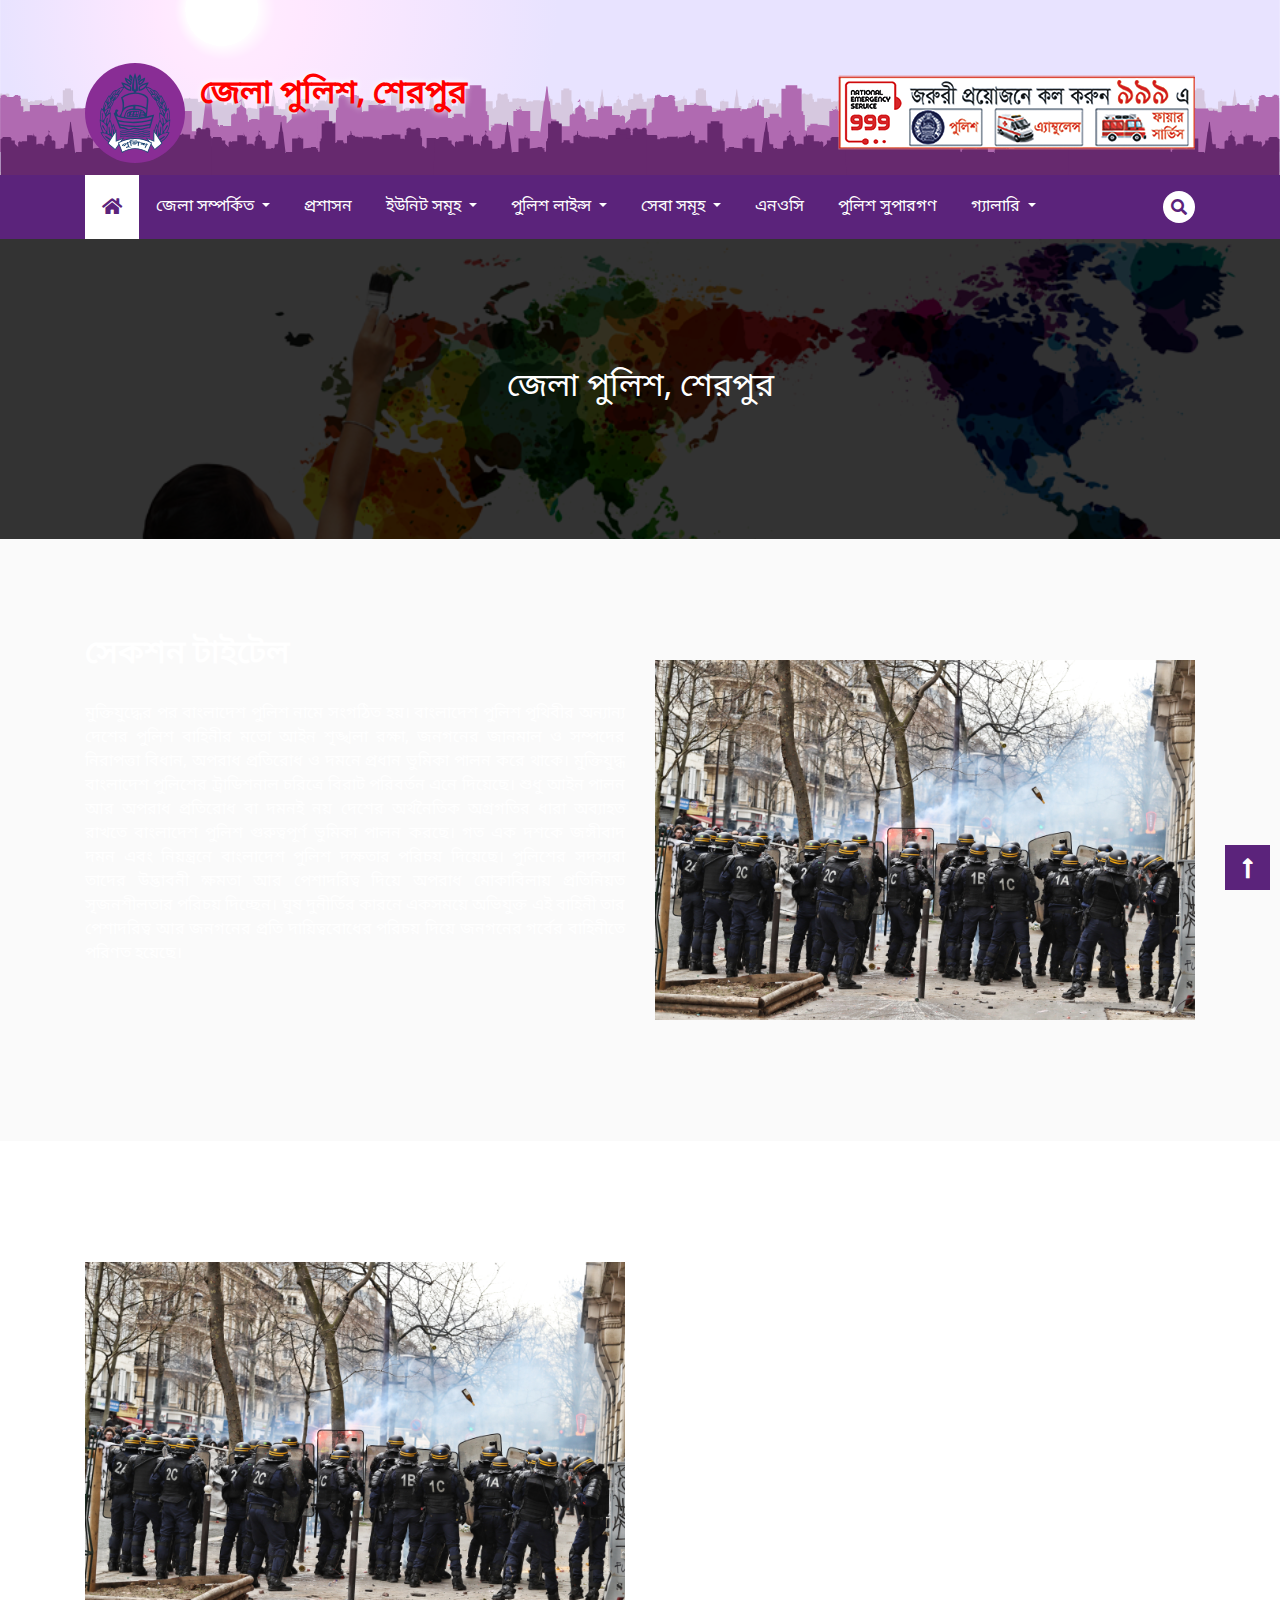
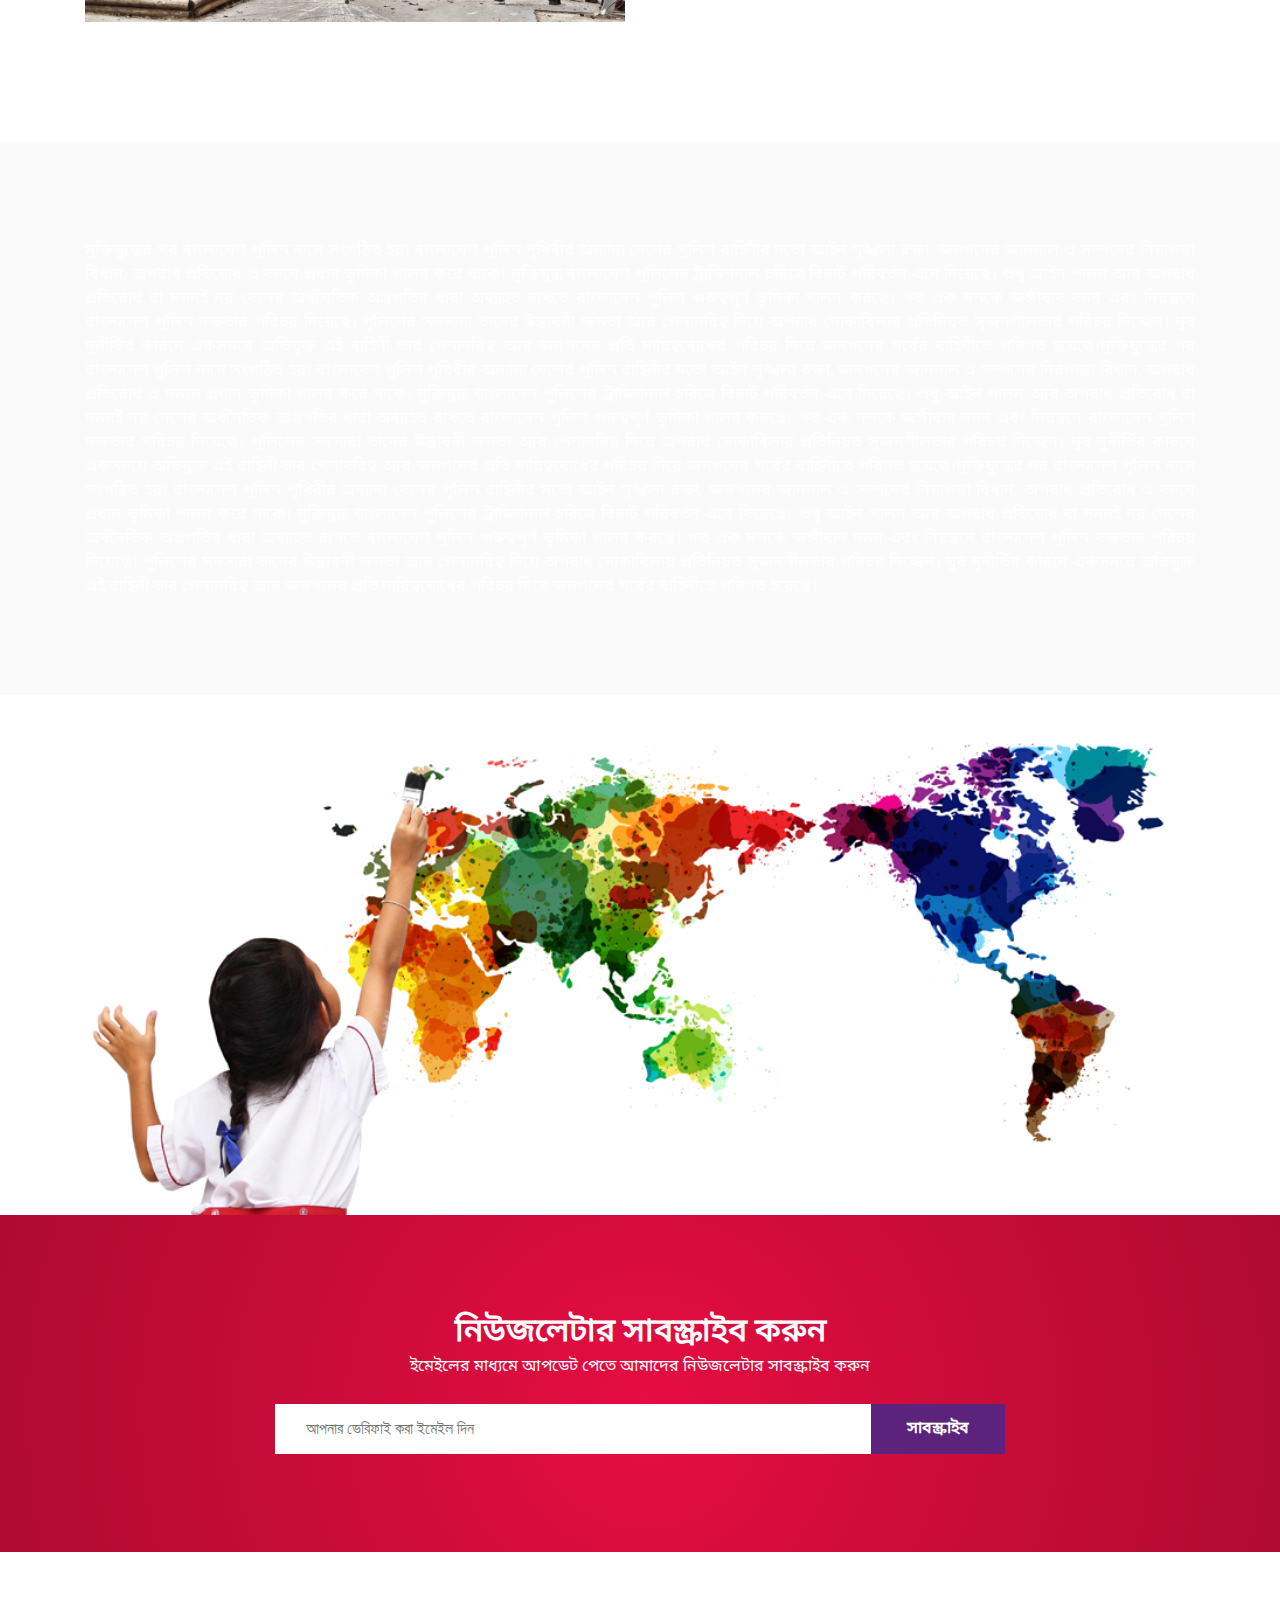
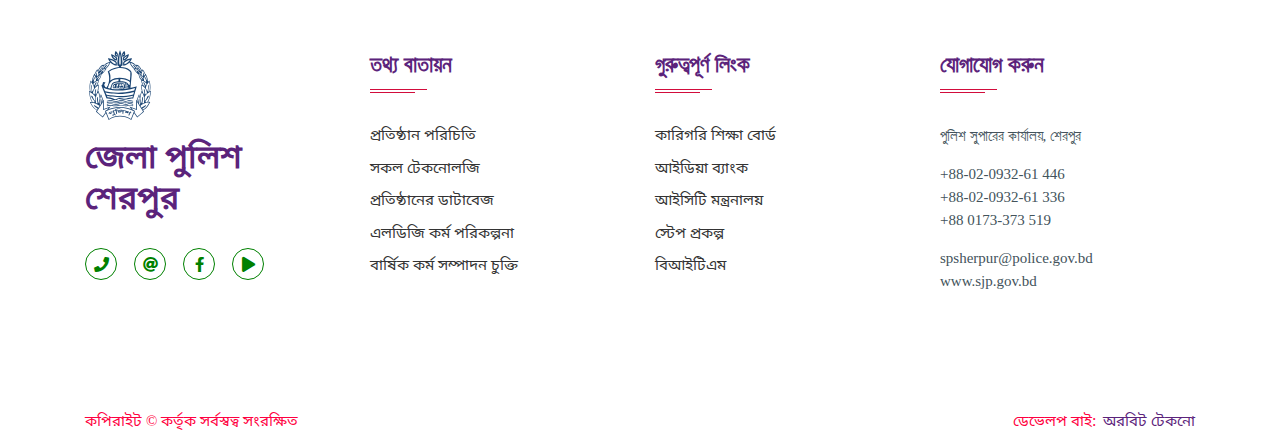
<file: about.html>
<!DOCTYPE html>
<html lang="en">

<head>
    <meta charset="UTF-8">
    <meta name="viewport" content="width=device-width, initial-scale=1.0">
    <meta http-equiv="X-UA-Compatible" content="ie=edge">
    <title>জেলা পুলিশ, শেরপুর</title>
    <!-- favicon link -->
    <link rel="shortcut icon" href="favicon.ico" type="image/x-icon">
    <!-- Font Awesome Free 5.11.2 -->
    <link rel="stylesheet" href="css/all.css">
    <!-- Bootstrap v4.3.1 stylesheet -->
    <link rel="stylesheet" href="css/bootstrap.min.css">
    <!-- UIkit 3.2.1 stylesheet -->
    <link rel="stylesheet" href="css/uikit.min.css">
    <!-- pyfellow theme stylesheets -->
    <link rel="stylesheet" href="css/main.css">
    <link rel="stylesheet" href="css/media.css">
</head>

<body class="theme-section-decoration">
    <header>
        <div class="brand">
            <div class="container">
                <div class="row">
                    <div class="col-12 col-md-7  col-sm-8">
                        <a href="index.html">
                            <div class="brand-logo">
                                <img src="images/logo.svg" alt="">
                            </div>
                            <div class="brand-name">
                                <h1>জেলা পুলিশ, শেরপুর</h1>
                            </div>
                        </a>
                    </div>
                    <div class="col-12 col-md-5  col-sm-4">
                        <div class="brand-ads text-right">
                            <img src="images/999.png" alt="">
                        </div>
                    </div>
                </div>
            </div>
        </div>
        <div class="menu-bar" uk-sticky="animation: uk-animation-slide-top">
            <nav class="navbar navbar-expand-lg">
                <div class="container py-search-box-top">
                    <button class="navbar-toggler" type="button" data-toggle="collapse"
                        data-target="#navbarSupportedContent" aria-controls="navbarSupportedContent"
                        aria-expanded="false" aria-label="Toggle navigation">
                        <i class="fas fa-bars"></i>
                    </button>
                    <div class="collapse navbar-collapse py-navbar-collapse" id="navbarSupportedContent">
                        <ul class="navbar-nav mr-auto">
                            <li class="nav-item">
                                <a class="py-btn active" href="index.html"><i class="fas fa-home"></i><span
                                        class="sr-only">(current)</span></a>
                            </li>
                            <li class="nav-item dropdown">
                                <a class="py-btn dropdown-toggle" href="#" id="navbarDropdown" role="button"
                                    data-toggle="dropdown" aria-haspopup="true" aria-expanded="false">
                                    জেলা সম্পর্কিত
                                </a>
                                <div class="dropdown-menu dropdown-menu-right  py-dropdown-menu "
                                    aria-labelledby="navbarDropdown">
                                    <a class="py-dropdown-btn" href="#">ড্রপ ডাউন</a>
                                </div>
                            </li>
                            <li class="nav-item">
                                <a class="py-btn " href="#">প্রশাসন</a>
                            </li>
                            <li class="nav-item dropdown">
                                <a class="py-btn dropdown-toggle" href="#" id="navbarDropdown" role="button"
                                    data-toggle="dropdown" aria-haspopup="true" aria-expanded="false">
                                    ইউনিট সমূহ
                                </a>
                                <div class="dropdown-menu dropdown-menu-right  py-dropdown-menu "
                                    aria-labelledby="navbarDropdown">
                                    <a class="py-dropdown-btn" href="#">ড্রপ ডাউন</a>
                                </div>
                            </li>
                            <li class="nav-item dropdown">
                                <a class="py-btn dropdown-toggle" href="#" id="navbarDropdown" role="button"
                                    data-toggle="dropdown" aria-haspopup="true" aria-expanded="false">
                                    পুলিশ লাইন্স
                                </a>
                                <div class="dropdown-menu dropdown-menu-right  py-dropdown-menu "
                                    aria-labelledby="navbarDropdown">
                                    <a class="py-dropdown-btn" href="#">ড্রপ ডাউন</a>
                                </div>
                            </li>
                            <li class="nav-item dropdown">
                                <a class="py-btn dropdown-toggle" href="#" id="navbarDropdown" role="button"
                                    data-toggle="dropdown" aria-haspopup="true" aria-expanded="false">
                                    সেবা সমূহ
                                </a>
                                <div class="dropdown-menu dropdown-menu-right  py-dropdown-menu "
                                    aria-labelledby="navbarDropdown">
                                    <a class="py-dropdown-btn" href="#">ড্রপ ডাউন</a>
                                </div>
                            </li>
                            <li class="nav-item">
                                <a class="py-btn " href="#">এনওসি</a>
                            </li>
                            <li class="nav-item">
                                <a class="py-btn " href="#">পুলিশ সুপারগণ</a>
                            </li>

                            <li class="nav-item dropdown">
                                <a class="py-btn dropdown-toggle" href="#" id="navbarDropdown" role="button"
                                    data-toggle="dropdown" aria-haspopup="true" aria-expanded="false">
                                    গ্যালারি
                                </a>
                                <div class="dropdown-menu dropdown-menu-right  py-dropdown-menu "
                                    aria-labelledby="navbarDropdown">
                                    <a class="py-dropdown-btn" href="#">ফটো গ্যালারি</a>
                                    <a class="py-dropdown-btn" href="#">ভিডিও গ্যালারি</a>
                                </div>
                            </li>
                        </ul>
                    </div>
                    <div class="py-search-box">
                        <div class="uk-position-relative">
                            <a class="py-search-btn" href="#" id="navbarDropdown" role="button" data-toggle="dropdown"
                                aria-haspopup="true" aria-expanded="false">
                                <i class="fas fa-search"></i>
                            </a>
                            <div class="dropdown-menu dropdown-menu-right  py-dropdown-menu" style="width: auto;"
                                aria-labelledby="navbarDropdown">
                                <form action="">
                                    <input name="search" type="search" placeholder="অনুসন্ধান করুন..." required>
                                    <button type="submit"><i class="fas fa-search"></i></button>
                                </form>
                            </div>
                        </div>
                    </div>
                </div>
            </nav>
        </div>
        </div>
    </header>

    <!-- featured banner section start from here -->
    <div class="featured-sec">
        <div class="container">
            <div class="featured-content">
                <h2>জেলা পুলিশ, শেরপুর</h2>
            </div>
        </div>
    </div>
    <!-- featured banner section end -->
    <!-- inner sections start from here -->
    <section class="py-5">
        <div class="container">
            <div class="row">
                <div class="col-md-6 col-sm-6 py-5">
                    <div class="sec-title">
                        <h2>সেকশন টাইটেল</h2>
                    </div>
                    <p class="py-text text-justify">মুক্তিযুদ্ধের পর বাংলাদেশ পুলিশ নামে সংগঠিত হয়। বাংলাদেশ পুলিশ
                        পৃথিবীর অন্যান্য দেশের পুলিশ বাহিনীর মতো আইন শৃঙ্খলা রক্ষা, জনগনের জানমাল ও সম্পদের নিরাপত্তা
                        বিধান, অপরাধ প্রতিরোধ ও দমনে প্রধান ভুমিকা পালন করে থাকে। মুক্তিযুদ্ধ বাংলাদেশ পুলিশের
                        ট্রাডিশনাল চরিত্রে বিরাট পরিবর্তন এনে দিয়েছে। শুধু আইন পালন আর অপরাধ প্রতিরোধ বা দমনই নয় দেশের
                        অর্থনৈতিক অগ্রগতির ধারা অব্যাহত রাখতে বাংলাদেশ পুলিশ গুরুত্বপূর্ণ ভুমিকা পালন করছে। গত এক দশকে
                        জঙ্গীবাদ দমন এবং নিয়ন্ত্রনে বাংলাদেশ পুলিশ দক্ষতার পরিচয় দিয়েছে। পুলিশের সদস্যরা তাদের
                        উদ্ভাবনী ক্ষমতা আর পেশাদরিত্ব দিয়ে অপরাধ মোকাবিলায় প্রতিনিয়ত সৃজনশীলতার পরিচয় দিচ্ছেন। ঘুষ
                        দুনীর্তির কারনে একসময়ে অভিযুক্ত এই বাহিনী তার পেশাদরিত্ব আর জনগনের প্রতি দায়িত্ববোধের পরিচয়
                        দিয়ে জনগনের গর্বের বাহিনীতে পরিণত হয়েছে।
                    </p>
                </div>
                <div class="col-md-6 col-sm-6 py-5">
                    <div class="py-tam-img">
                        <img src="images/randy-colas-r2lq1VIyuO4-unsplash.jpg" alt="">
                    </div>
                </div>
            </div>
        </div>
    </section>
    <section class="py-5">
        <div class="container">
            <div class="row">
                <div class="col-md-6 col-sm-6 py-5">
                    <div class="py-tam-img">
                        <img src="images/randy-colas-r2lq1VIyuO4-unsplash.jpg" alt="">
                    </div>
                </div>
                <div class="col-md-6 col-sm-6 py-5">
                    <div class="sec-title">
                        <h2>সেকশন টাইটেল</h2>
                        <span>সেকশন সাবটাইটেল</span>
                    </div>
                    <p class="py-text text-justify">মুক্তিযুদ্ধের পর বাংলাদেশ পুলিশ নামে সংগঠিত হয়। বাংলাদেশ পুলিশ
                        পৃথিবীর অন্যান্য দেশের পুলিশ বাহিনীর মতো আইন শৃঙ্খলা রক্ষা, জনগনের জানমাল ও সম্পদের নিরাপত্তা
                        বিধান, অপরাধ প্রতিরোধ ও দমনে প্রধান ভুমিকা পালন করে থাকে। মুক্তিযুদ্ধ বাংলাদেশ পুলিশের
                        ট্রাডিশনাল চরিত্রে বিরাট পরিবর্তন এনে দিয়েছে। শুধু আইন পালন আর অপরাধ প্রতিরোধ বা দমনই নয় দেশের
                        অর্থনৈতিক অগ্রগতির ধারা অব্যাহত রাখতে বাংলাদেশ পুলিশ গুরুত্বপূর্ণ ভুমিকা পালন করছে। গত এক দশকে
                        জঙ্গীবাদ দমন এবং নিয়ন্ত্রনে বাংলাদেশ পুলিশ দক্ষতার পরিচয় দিয়েছে। পুলিশের সদস্যরা তাদের
                        উদ্ভাবনী ক্ষমতা আর পেশাদরিত্ব দিয়ে অপরাধ মোকাবিলায় প্রতিনিয়ত সৃজনশীলতার পরিচয় দিচ্ছেন। ঘুষ
                        দুনীর্তির কারনে একসময়ে অভিযুক্ত এই বাহিনী তার পেশাদরিত্ব আর জনগনের প্রতি দায়িত্ববোধের পরিচয়
                        দিয়ে জনগনের গর্বের বাহিনীতে পরিণত হয়েছে।
                    </p>
                </div>
            </div>
        </div>
    </section>
    <section class="py-5">
        <div class="container">
            <div class="py-5">
                <p class="py-text text-justify">
                    মুক্তিযুদ্ধের পর বাংলাদেশ পুলিশ নামে সংগঠিত হয়। বাংলাদেশ পুলিশ
                    পৃথিবীর অন্যান্য দেশের পুলিশ বাহিনীর মতো আইন শৃঙ্খলা রক্ষা, জনগনের জানমাল ও সম্পদের
                    নিরাপত্তা
                    বিধান, অপরাধ প্রতিরোধ ও দমনে প্রধান ভুমিকা পালন করে থাকে। মুক্তিযুদ্ধ বাংলাদেশ পুলিশের
                    ট্রাডিশনাল চরিত্রে বিরাট পরিবর্তন এনে দিয়েছে। শুধু আইন পালন আর অপরাধ প্রতিরোধ বা দমনই নয়
                    দেশের
                    অর্থনৈতিক অগ্রগতির ধারা অব্যাহত রাখতে বাংলাদেশ পুলিশ গুরুত্বপূর্ণ ভুমিকা পালন করছে। গত এক
                    দশকে
                    জঙ্গীবাদ দমন এবং নিয়ন্ত্রনে বাংলাদেশ পুলিশ দক্ষতার পরিচয় দিয়েছে। পুলিশের সদস্যরা তাদের
                    উদ্ভাবনী ক্ষমতা আর পেশাদরিত্ব দিয়ে অপরাধ মোকাবিলায় প্রতিনিয়ত সৃজনশীলতার পরিচয় দিচ্ছেন।
                    ঘুষ
                    দুনীর্তির কারনে একসময়ে অভিযুক্ত এই বাহিনী তার পেশাদরিত্ব আর জনগনের প্রতি দায়িত্ববোধের
                    পরিচয়
                    দিয়ে জনগনের গর্বের বাহিনীতে পরিণত হয়েছে।মুক্তিযুদ্ধের পর বাংলাদেশ পুলিশ নামে সংগঠিত হয়।
                    বাংলাদেশ পুলিশ
                    পৃথিবীর অন্যান্য দেশের পুলিশ বাহিনীর মতো আইন শৃঙ্খলা রক্ষা, জনগনের জানমাল ও সম্পদের
                    নিরাপত্তা
                    বিধান, অপরাধ প্রতিরোধ ও দমনে প্রধান ভুমিকা পালন করে থাকে। মুক্তিযুদ্ধ বাংলাদেশ পুলিশের
                    ট্রাডিশনাল চরিত্রে বিরাট পরিবর্তন এনে দিয়েছে। শুধু আইন পালন আর অপরাধ প্রতিরোধ বা দমনই নয়
                    দেশের
                    অর্থনৈতিক অগ্রগতির ধারা অব্যাহত রাখতে বাংলাদেশ পুলিশ গুরুত্বপূর্ণ ভুমিকা পালন করছে। গত এক
                    দশকে
                    জঙ্গীবাদ দমন এবং নিয়ন্ত্রনে বাংলাদেশ পুলিশ দক্ষতার পরিচয় দিয়েছে। পুলিশের সদস্যরা তাদের
                    উদ্ভাবনী ক্ষমতা আর পেশাদরিত্ব দিয়ে অপরাধ মোকাবিলায় প্রতিনিয়ত সৃজনশীলতার পরিচয় দিচ্ছেন।
                    ঘুষ
                    দুনীর্তির কারনে একসময়ে অভিযুক্ত এই বাহিনী তার পেশাদরিত্ব আর জনগনের প্রতি দায়িত্ববোধের
                    পরিচয়
                    দিয়ে জনগনের গর্বের বাহিনীতে পরিণত হয়েছে।মুক্তিযুদ্ধের পর বাংলাদেশ পুলিশ নামে সংগঠিত হয়।
                    বাংলাদেশ পুলিশ
                    পৃথিবীর অন্যান্য দেশের পুলিশ বাহিনীর মতো আইন শৃঙ্খলা রক্ষা, জনগনের জানমাল ও সম্পদের
                    নিরাপত্তা
                    বিধান, অপরাধ প্রতিরোধ ও দমনে প্রধান ভুমিকা পালন করে থাকে। মুক্তিযুদ্ধ বাংলাদেশ পুলিশের
                    ট্রাডিশনাল চরিত্রে বিরাট পরিবর্তন এনে দিয়েছে। শুধু আইন পালন আর অপরাধ প্রতিরোধ বা দমনই নয়
                    দেশের
                    অর্থনৈতিক অগ্রগতির ধারা অব্যাহত রাখতে বাংলাদেশ পুলিশ গুরুত্বপূর্ণ ভুমিকা পালন করছে। গত এক
                    দশকে
                    জঙ্গীবাদ দমন এবং নিয়ন্ত্রনে বাংলাদেশ পুলিশ দক্ষতার পরিচয় দিয়েছে। পুলিশের সদস্যরা তাদের
                    উদ্ভাবনী ক্ষমতা আর পেশাদরিত্ব দিয়ে অপরাধ মোকাবিলায় প্রতিনিয়ত সৃজনশীলতার পরিচয় দিচ্ছেন।
                    ঘুষ
                    দুনীর্তির কারনে একসময়ে অভিযুক্ত এই বাহিনী তার পেশাদরিত্ব আর জনগনের প্রতি দায়িত্ববোধের
                    পরিচয়
                    দিয়ে জনগনের গর্বের বাহিনীতে পরিণত হয়েছে।
                </p>
            </div>
        </div>
    </section>
    <section class="py-0">
        <div class="container">
            <div class="py-tam-img py-0 pt-5">
                <img src="images/banner2.png" alt="">
            </div>
        </div>
    </section>
    <!-- inner sections end -->
    <!-- Subscribe Start -->
    <section class="subscribe-area">
        <div class="container">
            <div class="row">
                <div class="col-md-8 offset-md-2 py-5">
                    <div class="sec-title text-center">
                        <h2>নিউজলেটার সাবস্ক্রাইব করুন</h2>
                        <span>ইমেইলের মাধ্যমে আপডেট পেতে আমাদের নিউজলেটার সাবস্ক্রাইব করুন</span>
                    </div>
                    <div class="newsletter-form mc_embed_signup">
                        <form class="validate">
                            <div>
                                <input type="email" name="mail" placeholder="আপনার ভেরিফাই করা ইমেইল দিন" required>
                                <button type="submit">
                                    <span>সাবস্ক্রাইব</span>
                                </button>
                            </div>
                        </form>
                    </div>
                </div>
            </div>
        </div>
    </section>
    <!-- Subscribe End -->
    <!-- Footer Start -->
    <section class="footer-area">
        <div class="main-footer">
            <div class="container">
                <div class="row">
                    <div class="col-md-3 col-sm-6 py-5">
                        <div class="single-widget">
                            <div class="footer-logo sec-title pb-25">
                                <a href="index.html"><img src="images/logo.svg" alt="GAI">
                                    <h2>জেলা পুলিশ শেরপুর</h2>
                                </a>
                            </div>
                            <div class="footer-social">
                                <ul>
                                    <li><a href="tel:+880173-373519"><i class="fas fa-phone"></i></a></li>
                                    <li><a href="mailto:spsherpur@police.gov.bd"><i class="fas fa-at"></i></a></li>
                                    <li><a href="#/" target="_blank"><i class="fab fa-facebook-f"></i></a></li>
                                    <li><a href="#" target="_blank"><i class="fas fa-play"></i></a>
                                    </li>
                                </ul>
                            </div>
                        </div>
                    </div>
                    <div class="col-md-3 col-sm-6 py-5">
                        <div class="single-widget">
                            <h3>তথ্য বাতায়ন</h3>
                            <ul>
                                <li><a class="uk-button-text" href="about.html">প্রতিষ্ঠান পরিচিতি</a></li>
                                <li><a class="uk-button-text" href="technology.html">সকল টেকনোলজি</a></li>
                                <li><a class="uk-button-text" href="database.html">প্রতিষ্ঠানের ডাটাবেজ</a></li>
                                <li><a class="uk-button-text" href="#">এলডিজি কর্ম পরিকল্পনা</a></li>
                                <li><a class="uk-button-text" href="#">বার্ষিক কর্ম সম্পাদন চুক্তি</a></li>
                            </ul>
                        </div>
                    </div>
                    <div class="col-md-3 col-sm-6 py-5">
                        <div class="single-widget">
                            <h3>গুরুত্বপূর্ণ লিংক </h3>
                            <ul>
                                <li><a class="uk-button-text" href="http://www.bteb.gov.bd/" target="_blank">কারিগরি
                                        শিক্ষা বোর্ড</a></li>
                                <li><a class="uk-button-text" href="http://www.ideabank.gov.bd/" target="_blank">আইডিয়া
                                        ব্যাংক</a></li>
                                <li><a class="uk-button-text" href="https://ictd.gov.bd/" target="_blank">আইসিটি
                                        মন্ত্রনালয়</a></li>
                                <li><a class="uk-button-text" href="http://www.step-dte.gov.bd/" target="_blank">স্টেপ
                                        প্রকল্প</a></li>
                                <li><a class="uk-button-text" href="http://www.bitm.org.bd/"
                                        target="_blank">বিআইটিএম</a></li>
                            </ul>
                        </div>
                    </div>
                    <div class="col-md-3 col-sm-6 py-5">
                        <div class="single-widget">
                            <h3>যোগাযোগ করুন</h3>
                            <p>পুলিশ সুপারের কার্যালয়, শেরপুর</p>
                            <p>+88-02-0932-61 446<br>+88-02-0932-61 336<br>+88 0173-373 519</p>
                            <p>spsherpur@police.gov.bd<br>www.sjp.gov.bd</p>
                        </div>
                    </div>
                </div>
            </div>
        </div>
    </section>
    <div class="footer-bottom">
        <div class="container">
            <div class="row">
                <div class="col-6 text-left">
                    <p>কপিরাইট © কর্তৃক সর্বস্বত্ব সংরক্ষিত</p>
                </div>
                <div class="col-6 text-right">
                    <p>ডেভেলপ বাই: <a href="#">অরবিট টেকনো</a></p>
                </div>
            </div>
        </div>
    </div>
    <!-- Footer End -->

    <!-- scroll up -->
    <a class="scroll-up" href="#top" uk-scroll>
        <i class="fas fa-long-arrow-alt-up"></i>
    </a>
    <!-- scroll up -->
</body>
<!-- script files -->
<!-- jQuery v3.4.1 script file -->
<script src="js/jquery-3.4.1.min.js"></script>
<!-- Bootstrap v4.3.1 script file -->
<script src="js/bootstrap.min.js"></script>
<!-- UIkit 3.2.1 script file -->
<script src="js/uikit.min.js"></script>
<!-- pyfellow theme script file -->
<script src="js/main.js"></script>

</html>
</file>
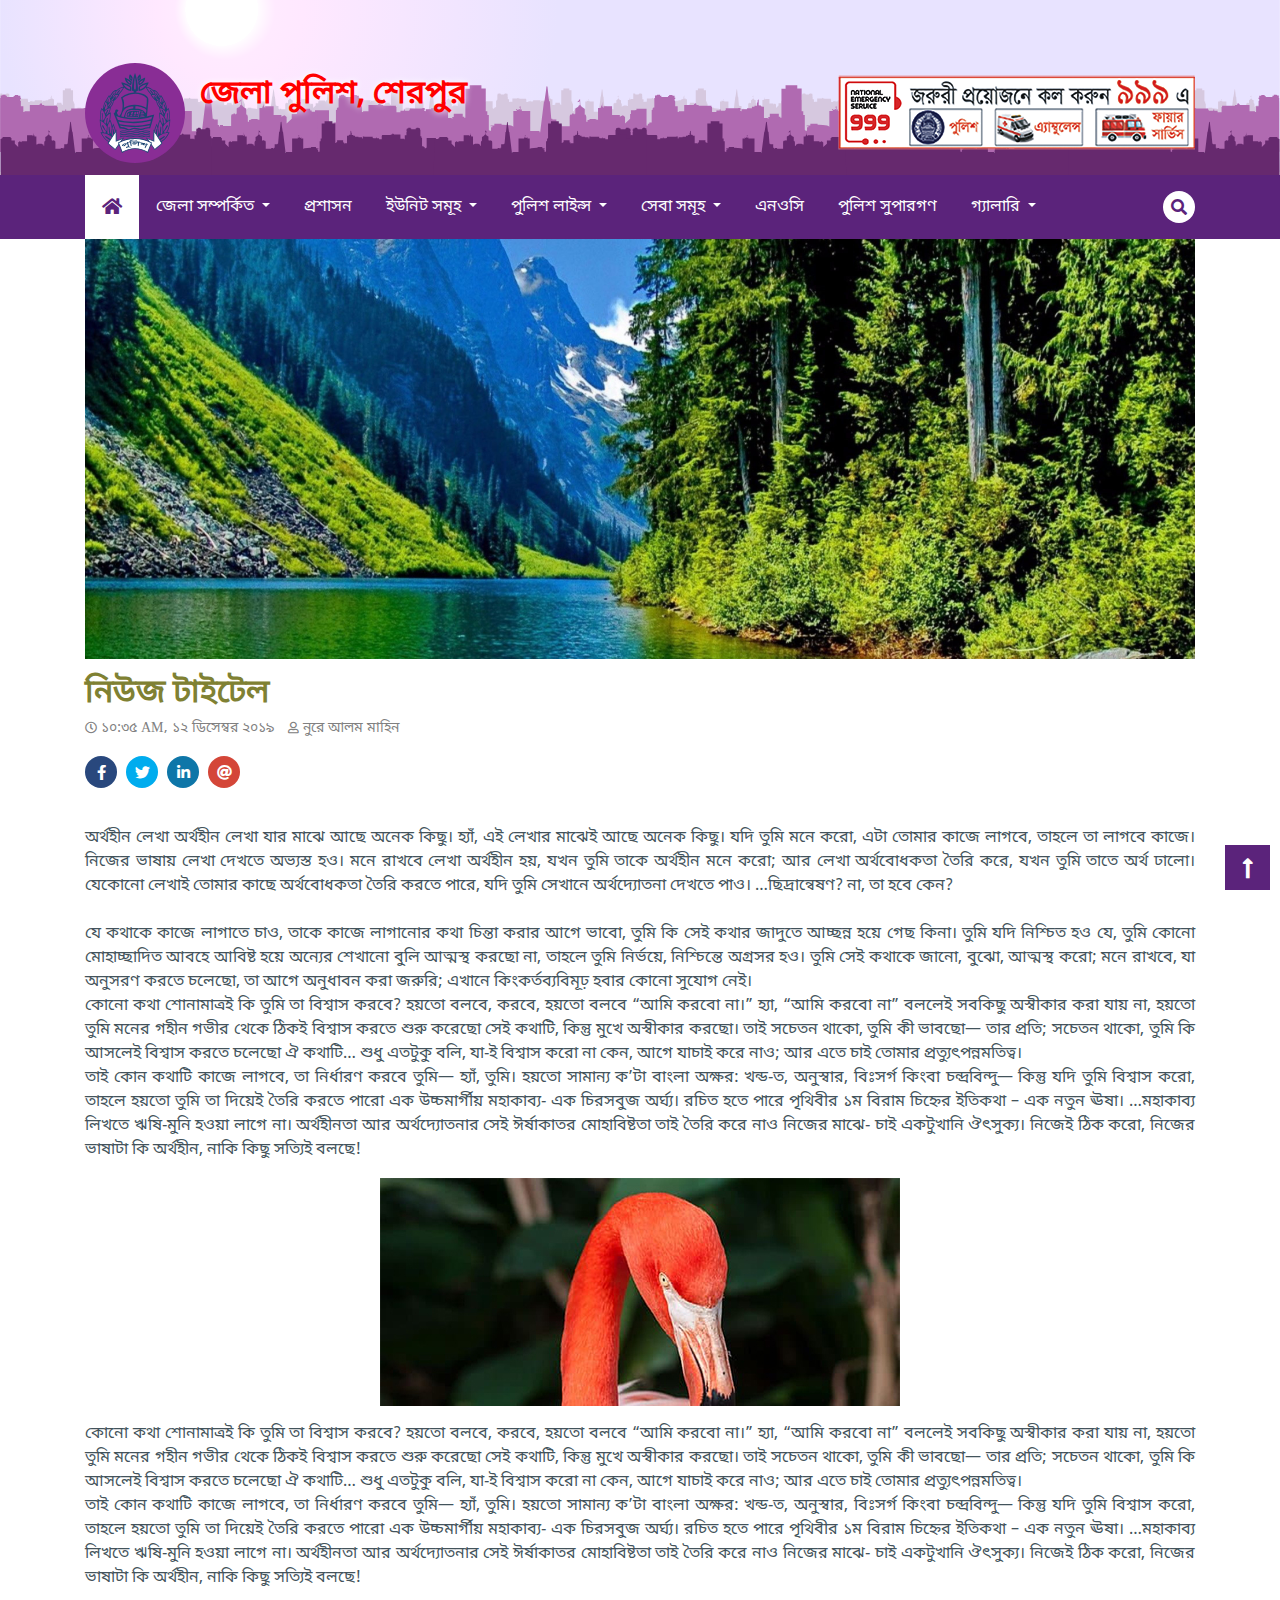
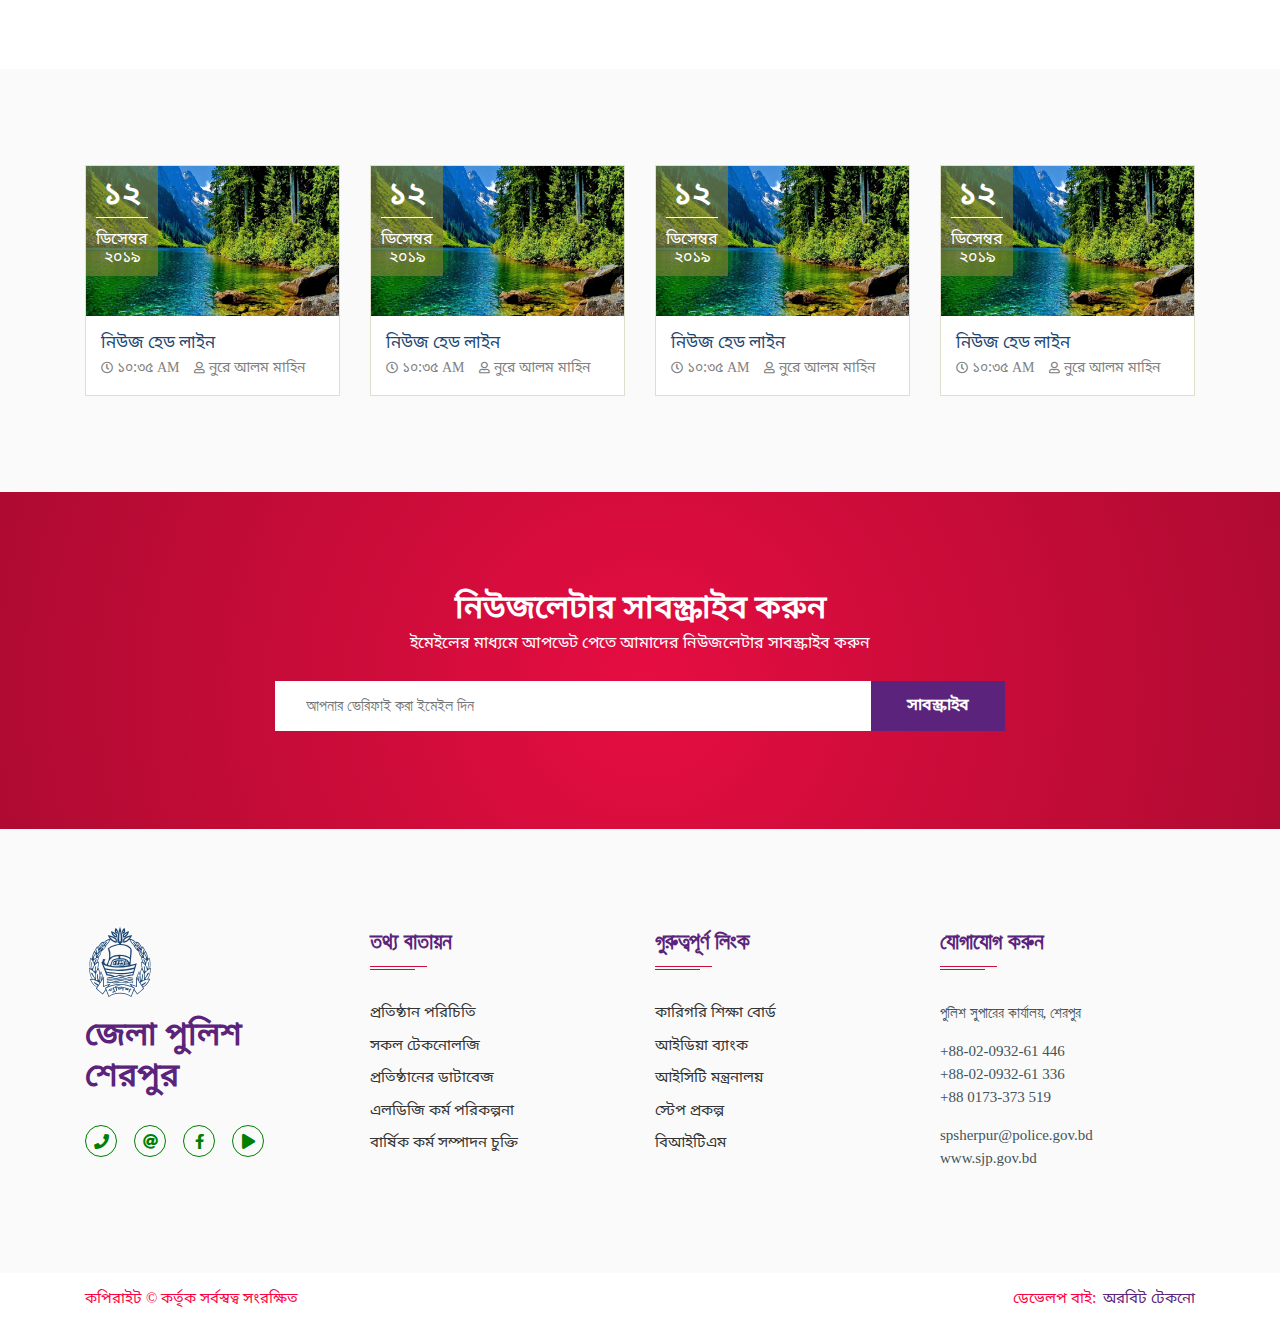
<file: news-details.html>
<!DOCTYPE html>
<html lang="en">

<head>
    <meta charset="UTF-8">
    <meta name="viewport" content="width=device-width, initial-scale=1.0">
    <meta http-equiv="X-UA-Compatible" content="ie=edge">
    <title>জেলা পুলিশ, শেরপুর</title>
    <!-- favicon link -->
    <link rel="shortcut icon" href="favicon.ico" type="image/x-icon">
    <!-- Font Awesome Free 5.11.2 -->
    <link rel="stylesheet" href="css/all.css">
    <!-- Bootstrap v4.3.1 stylesheet -->
    <link rel="stylesheet" href="css/bootstrap.min.css">
    <!-- UIkit 3.2.1 stylesheet -->
    <link rel="stylesheet" href="css/uikit.min.css">
    <!-- pyfellow theme stylesheets -->
    <link rel="stylesheet" href="css/main.css">
    <link rel="stylesheet" href="css/media.css">
</head>

<body class="theme-section-decoration">
    <header>
        <div class="brand">
            <div class="container">
                <div class="row">
                    <div class="col-12 col-md-7  col-sm-8">
                        <a href="index.html">
                            <div class="brand-logo">
                                <img src="images/logo.svg" alt="">
                            </div>
                            <div class="brand-name">
                                <h1>জেলা পুলিশ, শেরপুর</h1>
                            </div>
                        </a>
                    </div>
                    <div class="col-12 col-md-5  col-sm-4">
                        <div class="brand-ads text-right">
                            <img src="images/999.png" alt="">
                        </div>
                    </div>
                </div>
            </div>
        </div>
        <div class="menu-bar" uk-sticky="animation: uk-animation-slide-top">
            <nav class="navbar navbar-expand-lg">
                <div class="container py-search-box-top">
                    <button class="navbar-toggler" type="button" data-toggle="collapse"
                        data-target="#navbarSupportedContent" aria-controls="navbarSupportedContent"
                        aria-expanded="false" aria-label="Toggle navigation">
                        <i class="fas fa-bars"></i>
                    </button>
                    <div class="collapse navbar-collapse py-navbar-collapse" id="navbarSupportedContent">
                        <ul class="navbar-nav mr-auto">
                            <li class="nav-item">
                                <a class="py-btn active" href="index.html"><i class="fas fa-home"></i><span
                                        class="sr-only">(current)</span></a>
                            </li>
                            <li class="nav-item dropdown">
                                <a class="py-btn dropdown-toggle" href="#" id="navbarDropdown" role="button"
                                    data-toggle="dropdown" aria-haspopup="true" aria-expanded="false">
                                    জেলা সম্পর্কিত
                                </a>
                                <div class="dropdown-menu dropdown-menu-right  py-dropdown-menu "
                                    aria-labelledby="navbarDropdown">
                                    <a class="py-dropdown-btn" href="#">ড্রপ ডাউন</a>
                                </div>
                            </li>
                            <li class="nav-item">
                                <a class="py-btn " href="#">প্রশাসন</a>
                            </li>
                            <li class="nav-item dropdown">
                                <a class="py-btn dropdown-toggle" href="#" id="navbarDropdown" role="button"
                                    data-toggle="dropdown" aria-haspopup="true" aria-expanded="false">
                                    ইউনিট সমূহ
                                </a>
                                <div class="dropdown-menu dropdown-menu-right  py-dropdown-menu "
                                    aria-labelledby="navbarDropdown">
                                    <a class="py-dropdown-btn" href="#">ড্রপ ডাউন</a>
                                </div>
                            </li>
                            <li class="nav-item dropdown">
                                <a class="py-btn dropdown-toggle" href="#" id="navbarDropdown" role="button"
                                    data-toggle="dropdown" aria-haspopup="true" aria-expanded="false">
                                    পুলিশ লাইন্স
                                </a>
                                <div class="dropdown-menu dropdown-menu-right  py-dropdown-menu "
                                    aria-labelledby="navbarDropdown">
                                    <a class="py-dropdown-btn" href="#">ড্রপ ডাউন</a>
                                </div>
                            </li>
                            <li class="nav-item dropdown">
                                <a class="py-btn dropdown-toggle" href="#" id="navbarDropdown" role="button"
                                    data-toggle="dropdown" aria-haspopup="true" aria-expanded="false">
                                    সেবা সমূহ
                                </a>
                                <div class="dropdown-menu dropdown-menu-right  py-dropdown-menu "
                                    aria-labelledby="navbarDropdown">
                                    <a class="py-dropdown-btn" href="#">ড্রপ ডাউন</a>
                                </div>
                            </li>
                            <li class="nav-item">
                                <a class="py-btn " href="#">এনওসি</a>
                            </li>
                            <li class="nav-item">
                                <a class="py-btn " href="#">পুলিশ সুপারগণ</a>
                            </li>

                            <li class="nav-item dropdown">
                                <a class="py-btn dropdown-toggle" href="#" id="navbarDropdown" role="button"
                                    data-toggle="dropdown" aria-haspopup="true" aria-expanded="false">
                                    গ্যালারি
                                </a>
                                <div class="dropdown-menu dropdown-menu-right  py-dropdown-menu "
                                    aria-labelledby="navbarDropdown">
                                    <a class="py-dropdown-btn" href="#">ফটো গ্যালারি</a>
                                    <a class="py-dropdown-btn" href="#">ভিডিও গ্যালারি</a>
                                </div>
                            </li>
                        </ul>
                    </div>
                    <div class="py-search-box">
                        <div class="uk-position-relative">
                            <a class="py-search-btn" href="#" id="navbarDropdown" role="button" data-toggle="dropdown"
                                aria-haspopup="true" aria-expanded="false">
                                <i class="fas fa-search"></i>
                            </a>
                            <div class="dropdown-menu dropdown-menu-right  py-dropdown-menu" style="width: auto;"
                                aria-labelledby="navbarDropdown">
                                <form action="">
                                    <input name="search" type="search" placeholder="অনুসন্ধান করুন..." required>
                                    <button type="submit"><i class="fas fa-search"></i></button>
                                </form>
                            </div>
                        </div>
                    </div>
                </div>
            </nav>
        </div>
        </div>
    </header>
    <!-- news featured image with light box -->
    <div>
        <div class="container pb-5">
            <div class="news-featured-image" uk-lightbox>
                <a href="images/flamingo.jpg">
                    <img src="images/flamingo.jpg" alt="featured image with light box">
                </a>
            </div>
            <div class="news-container">
                <div class="news-container-head">
                    <h2>নিউজ টাইটেল</h2>
                    <div class="news-post-time pb-3">
                        <ul>
                            <li><i class="far fa-clock"></i>১০:৩৫ AM, ১২ ডিসেম্বর ২০১৯</li>
                            <li><i class="far fa-user"></i>নুরে আলম মাহিন</li>
                        </ul>
                    </div>
                    <div class="share-news p-0" style="border: none">
                        <ul>
                            <li><a style="background-color:#29487D;" href="#" target=""><i
                                        class="fab fa-facebook-f"></i></a></li>
                            <li><a style="background-color:#00ACEE;" href="#" target=""><i
                                        class="fab fa-twitter"></i></a></li>
                            <li><a style="background-color:#0E76A8;" href="#" target=""><i
                                        class="fab fa-linkedin-in"></i></a></li>
                            <li><a style="background-color:#D44638;" href="#" target=""><i class="fas fa-at"></i></a>
                            </li>
                        </ul>
                    </div>
                </div>
                <div class="news-container-body">
                    <p class="">অর্থহীন লেখা
                        অর্থহীন লেখা যার মাঝে আছে অনেক কিছু। হ্যাঁ, এই লেখার মাঝেই আছে অনেক কিছু। যদি তুমি মনে করো, এটা
                        তোমার কাজে লাগবে, তাহলে তা লাগবে কাজে। নিজের ভাষায় লেখা দেখতে অভ্যস্ত হও। মনে রাখবে লেখা অর্থহীন
                        হয়, যখন তুমি তাকে অর্থহীন মনে করো; আর লেখা অর্থবোধকতা তৈরি করে, যখন তুমি তাতে অর্থ ঢালো। যেকোনো
                        লেখাই তোমার কাছে অর্থবোধকতা তৈরি করতে পারে, যদি তুমি সেখানে অর্থদ্যোতনা দেখতে পাও।
                        …ছিদ্রান্বেষণ? না, তা হবে কেন?
                        <br><br>
                        যে কথাকে কাজে লাগাতে চাও, তাকে কাজে লাগানোর কথা চিন্তা করার আগে ভাবো, তুমি কি সেই কথার জাদুতে
                        আচ্ছন্ন হয়ে গেছ কিনা। তুমি যদি নিশ্চিত হও যে, তুমি কোনো মোহাচ্ছাদিত আবহে আবিষ্ট হয়ে অন্যের
                        শেখানো বুলি আত্মস্থ করছো না, তাহলে তুমি নির্ভয়ে, নিশ্চিন্তে অগ্রসর হও। তুমি সেই কথাকে জানো,
                        বুঝো, আত্মস্থ করো; মনে রাখবে, যা অনুসরণ করতে চলেছো, তা আগে অনুধাবন করা জরুরি; এখানে
                        কিংকর্তব্যবিমূঢ় হবার কোনো সুযোগ নেই।
                        <br>
                        কোনো কথা শোনামাত্রই কি তুমি তা বিশ্বাস করবে? হয়তো বলবে, করবে, হয়তো বলবে “আমি করবো না।” হ্যা,
                        “আমি করবো না” বললেই সবকিছু অস্বীকার করা যায় না, হয়তো তুমি মনের গহীন গভীর থেকে ঠিকই বিশ্বাস করতে
                        শুরু করেছো সেই কথাটি, কিন্তু মুখে অস্বীকার করছো। তাই সচেতন থাকো, তুমি কী ভাবছো— তার প্রতি; সচেতন
                        থাকো, তুমি কি আসলেই বিশ্বাস করতে চলেছো ঐ কথাটি… শুধু এতটুকু বলি, যা-ই বিশ্বাস করো না কেন, আগে
                        যাচাই করে নাও; আর এতে চাই তোমার প্রত্যুৎপন্নমতিত্ব।
                        <br>
                        তাই কোন কথাটি কাজে লাগবে, তা নির্ধারণ করবে তুমি— হ্যাঁ, তুমি। হয়তো সামান্য ক’টা বাংলা অক্ষর:
                        খন্ড-ত, অনুস্বার, বিঃসর্গ কিংবা চন্দ্রবিন্দু— কিন্তু যদি তুমি বিশ্বাস করো, তাহলে হয়তো তুমি তা
                        দিয়েই তৈরি করতে পারো এক উচ্চমার্গীয় মহাকাব্য- এক চিরসবুজ অর্ঘ্য। রচিত হতে পারে পৃথিবীর ১ম বিরাম
                        চিহ্নের ইতিকথা – এক নতুন ঊষা। …মহাকাব্য লিখতে ঋষি-মুনি হওয়া লাগে না।
                        অর্থহীনতা আর অর্থদ্যোতনার সেই ঈর্ষাকাতর মোহাবিষ্টতা তাই তৈরি করে নাও নিজের মাঝে- চাই একটুখানি
                        ঔৎসুক্য। নিজেই ঠিক করো, নিজের ভাষাটা কি অর্থহীন, নাকি কিছু সত্যিই বলছে!</p>
                    <div class="text-center" uk-lightbox>
                        <a href="images/news-img.jpg">
                            <img src="images/news-img.jpg" alt="featured image with light box">
                        </a>
                    </div>
                    <p>
                        কোনো কথা শোনামাত্রই কি তুমি তা বিশ্বাস করবে? হয়তো বলবে, করবে, হয়তো বলবে “আমি করবো না।” হ্যা,
                        “আমি করবো না” বললেই সবকিছু অস্বীকার করা যায় না, হয়তো তুমি মনের গহীন গভীর থেকে ঠিকই বিশ্বাস করতে
                        শুরু করেছো সেই কথাটি, কিন্তু মুখে অস্বীকার করছো। তাই সচেতন থাকো, তুমি কী ভাবছো— তার প্রতি; সচেতন
                        থাকো, তুমি কি আসলেই বিশ্বাস করতে চলেছো ঐ কথাটি… শুধু এতটুকু বলি, যা-ই বিশ্বাস করো না কেন, আগে
                        যাচাই করে নাও; আর এতে চাই তোমার প্রত্যুৎপন্নমতিত্ব।
                        <br>
                        তাই কোন কথাটি কাজে লাগবে, তা নির্ধারণ করবে তুমি— হ্যাঁ, তুমি। হয়তো সামান্য ক’টা বাংলা অক্ষর:
                        খন্ড-ত, অনুস্বার, বিঃসর্গ কিংবা চন্দ্রবিন্দু— কিন্তু যদি তুমি বিশ্বাস করো, তাহলে হয়তো তুমি তা
                        দিয়েই তৈরি করতে পারো এক উচ্চমার্গীয় মহাকাব্য- এক চিরসবুজ অর্ঘ্য। রচিত হতে পারে পৃথিবীর ১ম বিরাম
                        চিহ্নের ইতিকথা – এক নতুন ঊষা। …মহাকাব্য লিখতে ঋষি-মুনি হওয়া লাগে না।
                        অর্থহীনতা আর অর্থদ্যোতনার সেই ঈর্ষাকাতর মোহাবিষ্টতা তাই তৈরি করে নাও নিজের মাঝে- চাই একটুখানি
                        ঔৎসুক্য। নিজেই ঠিক করো, নিজের ভাষাটা কি অর্থহীন, নাকি কিছু সত্যিই বলছে!</p>
                </div>
                <div class="news-container-footer"></div>
            </div>
        </div>
    </div>
    <!-- news featured image with light box end -->
    <!-- inner sections start from here -->
    <section class="py-5">
        <div class="container">
            <div class="recent-news-slider py-5">
                <div class="row uk-flex uk-flex-center">
                    <div class="col-md-3 col-sm-6">
                        <div class="news-card m-0">
                            <div class="news-card-img">
                                <div class="uk-background-cover uk-height-small"
                                    style="background-image: url(images/flamingo.jpg)">
                                    <div class="news-card-pub-date-min text-center">
                                        <h2>১২</h2>
                                        <p>ডিসেম্বর
                                            <span>২০১৯</span>
                                        </p>
                                    </div>
                                </div>
                            </div>
                            <div class="news-head">
                                <a style="font-size: 17px; font-weight: 400; color: #1C4572;" href="#">নিউজ হেড লাইন</a>
                                <div class="news-post-time">
                                    <ul>
                                        <li><i class="far fa-clock"></i>১০:৩৫ AM</li>
                                        <li><i class="far fa-user"></i>নুরে আলম মাহিন</li>
                                    </ul>
                                </div>
                            </div>
                        </div>
                    </div>
                    <div class="col-md-3 col-sm-6">
                        <div class="news-card m-0">
                            <div class="news-card-img">
                                <div class="uk-background-cover uk-height-small"
                                    style="background-image: url(images/flamingo.jpg)">
                                    <div class="news-card-pub-date-min text-center">
                                        <h2>১২</h2>
                                        <p>ডিসেম্বর
                                            <span>২০১৯</span>
                                        </p>
                                    </div>
                                </div>
                            </div>
                            <div class="news-head">
                                <a style="font-size: 17px; font-weight: 400; color: #1C4572;" href="#">নিউজ হেড লাইন</a>
                                <div class="news-post-time">
                                    <ul>
                                        <li><i class="far fa-clock"></i>১০:৩৫ AM</li>
                                        <li><i class="far fa-user"></i>নুরে আলম মাহিন</li>
                                    </ul>
                                </div>
                            </div>
                        </div>
                    </div>
                    <div class="col-md-3 col-sm-6">
                        <div class="news-card m-0">
                            <div class="news-card-img">
                                <div class="uk-background-cover uk-height-small"
                                    style="background-image: url(images/flamingo.jpg)">
                                    <div class="news-card-pub-date-min text-center">
                                        <h2>১২</h2>
                                        <p>ডিসেম্বর
                                            <span>২০১৯</span>
                                        </p>
                                    </div>
                                </div>
                            </div>
                            <div class="news-head">
                                <a style="font-size: 17px; font-weight: 400; color: #1C4572;" href="#">নিউজ হেড লাইন</a>
                                <div class="news-post-time">
                                    <ul>
                                        <li><i class="far fa-clock"></i>১০:৩৫ AM</li>
                                        <li><i class="far fa-user"></i>নুরে আলম মাহিন</li>
                                    </ul>
                                </div>
                            </div>
                        </div>
                    </div>
                    <div class="col-md-3 col-sm-6">
                        <div class="news-card m-0">
                            <div class="news-card-img">
                                <div class="uk-background-cover uk-height-small"
                                    style="background-image: url(images/flamingo.jpg)">
                                    <div class="news-card-pub-date-min text-center">
                                        <h2>১২</h2>
                                        <p>ডিসেম্বর
                                            <span>২০১৯</span>
                                        </p>
                                    </div>
                                </div>
                            </div>
                            <div class="news-head">
                                <a style="font-size: 17px; font-weight: 400; color: #1C4572;" href="#">নিউজ হেড লাইন</a>
                                <div class="news-post-time">
                                    <ul>
                                        <li><i class="far fa-clock"></i>১০:৩৫ AM</li>
                                        <li><i class="far fa-user"></i>নুরে আলম মাহিন</li>
                                    </ul>
                                </div>
                            </div>
                        </div>
                    </div>
                </div>
            </div>
        </div>
    </section>
    <!-- inner sections end -->
    <!-- Subscribe Start -->
    <section class="subscribe-area">
        <div class="container">
            <div class="row">
                <div class="col-md-8 offset-md-2 py-5">
                    <div class="sec-title text-center">
                        <h2>নিউজলেটার সাবস্ক্রাইব করুন</h2>
                        <span>ইমেইলের মাধ্যমে আপডেট পেতে আমাদের নিউজলেটার সাবস্ক্রাইব করুন</span>
                    </div>
                    <div class="newsletter-form mc_embed_signup">
                        <form class="validate">
                            <div>
                                <input type="email" name="mail" placeholder="আপনার ভেরিফাই করা ইমেইল দিন" required>
                                <button type="submit">
                                    <span>সাবস্ক্রাইব</span>
                                </button>
                            </div>
                        </form>
                    </div>
                </div>
            </div>
        </div>
    </section>
    <!-- Subscribe End -->
    <!-- Footer Start -->
    <section class="footer-area">
        <div class="main-footer">
            <div class="container">
                <div class="row">
                    <div class="col-md-3 col-sm-6 py-5">
                        <div class="single-widget">
                            <div class="footer-logo sec-title pb-25">
                                <a href="index.html"><img src="images/logo.svg" alt="GAI">
                                    <h2>জেলা পুলিশ শেরপুর</h2>
                                </a>
                            </div>
                            <div class="footer-social">
                                <ul>
                                    <li><a href="tel:+880173-373519"><i class="fas fa-phone"></i></a></li>
                                    <li><a href="mailto:spsherpur@police.gov.bd"><i class="fas fa-at"></i></a></li>
                                    <li><a href="#/" target="_blank"><i class="fab fa-facebook-f"></i></a></li>
                                    <li><a href="#" target="_blank"><i class="fas fa-play"></i></a>
                                    </li>
                                </ul>
                            </div>
                        </div>
                    </div>
                    <div class="col-md-3 col-sm-6 py-5">
                        <div class="single-widget">
                            <h3>তথ্য বাতায়ন</h3>
                            <ul>
                                <li><a class="uk-button-text" href="about.html">প্রতিষ্ঠান পরিচিতি</a></li>
                                <li><a class="uk-button-text" href="technology.html">সকল টেকনোলজি</a></li>
                                <li><a class="uk-button-text" href="database.html">প্রতিষ্ঠানের ডাটাবেজ</a></li>
                                <li><a class="uk-button-text" href="#">এলডিজি কর্ম পরিকল্পনা</a></li>
                                <li><a class="uk-button-text" href="#">বার্ষিক কর্ম সম্পাদন চুক্তি</a></li>
                            </ul>
                        </div>
                    </div>
                    <div class="col-md-3 col-sm-6 py-5">
                        <div class="single-widget">
                            <h3>গুরুত্বপূর্ণ লিংক </h3>
                            <ul>
                                <li><a class="uk-button-text" href="http://www.bteb.gov.bd/" target="_blank">কারিগরি
                                        শিক্ষা বোর্ড</a></li>
                                <li><a class="uk-button-text" href="http://www.ideabank.gov.bd/" target="_blank">আইডিয়া
                                        ব্যাংক</a></li>
                                <li><a class="uk-button-text" href="https://ictd.gov.bd/" target="_blank">আইসিটি
                                        মন্ত্রনালয়</a></li>
                                <li><a class="uk-button-text" href="http://www.step-dte.gov.bd/" target="_blank">স্টেপ
                                        প্রকল্প</a></li>
                                <li><a class="uk-button-text" href="http://www.bitm.org.bd/"
                                        target="_blank">বিআইটিএম</a></li>
                            </ul>
                        </div>
                    </div>
                    <div class="col-md-3 col-sm-6 py-5">
                        <div class="single-widget">
                            <h3>যোগাযোগ করুন</h3>
                            <p>পুলিশ সুপারের কার্যালয়, শেরপুর</p>
                            <p>+88-02-0932-61 446<br>+88-02-0932-61 336<br>+88 0173-373 519</p>
                            <p>spsherpur@police.gov.bd<br>www.sjp.gov.bd</p>
                        </div>
                    </div>
                </div>
            </div>
        </div>
    </section>
    <div class="footer-bottom">
        <div class="container">
            <div class="row">
                <div class="col-6 text-left">
                    <p>কপিরাইট © কর্তৃক সর্বস্বত্ব সংরক্ষিত</p>
                </div>
                <div class="col-6 text-right">
                    <p>ডেভেলপ বাই: <a href="#">অরবিট টেকনো</a></p>
                </div>
            </div>
        </div>
    </div>
    <!-- Footer End -->

    <!-- scroll up -->
    <a class="scroll-up" href="#top" uk-scroll>
        <i class="fas fa-long-arrow-alt-up"></i>
    </a>
    <!-- scroll up -->
</body>
<!-- script files -->
<!-- jQuery v3.4.1 script file -->
<script src="js/jquery-3.4.1.min.js"></script>
<!-- Bootstrap v4.3.1 script file -->
<script src="js/bootstrap.min.js"></script>
<!-- UIkit 3.2.1 script file -->
<script src="js/uikit.min.js"></script>
<!-- pyfellow theme script file -->
<script src="js/main.js"></script>

</html>
</file>
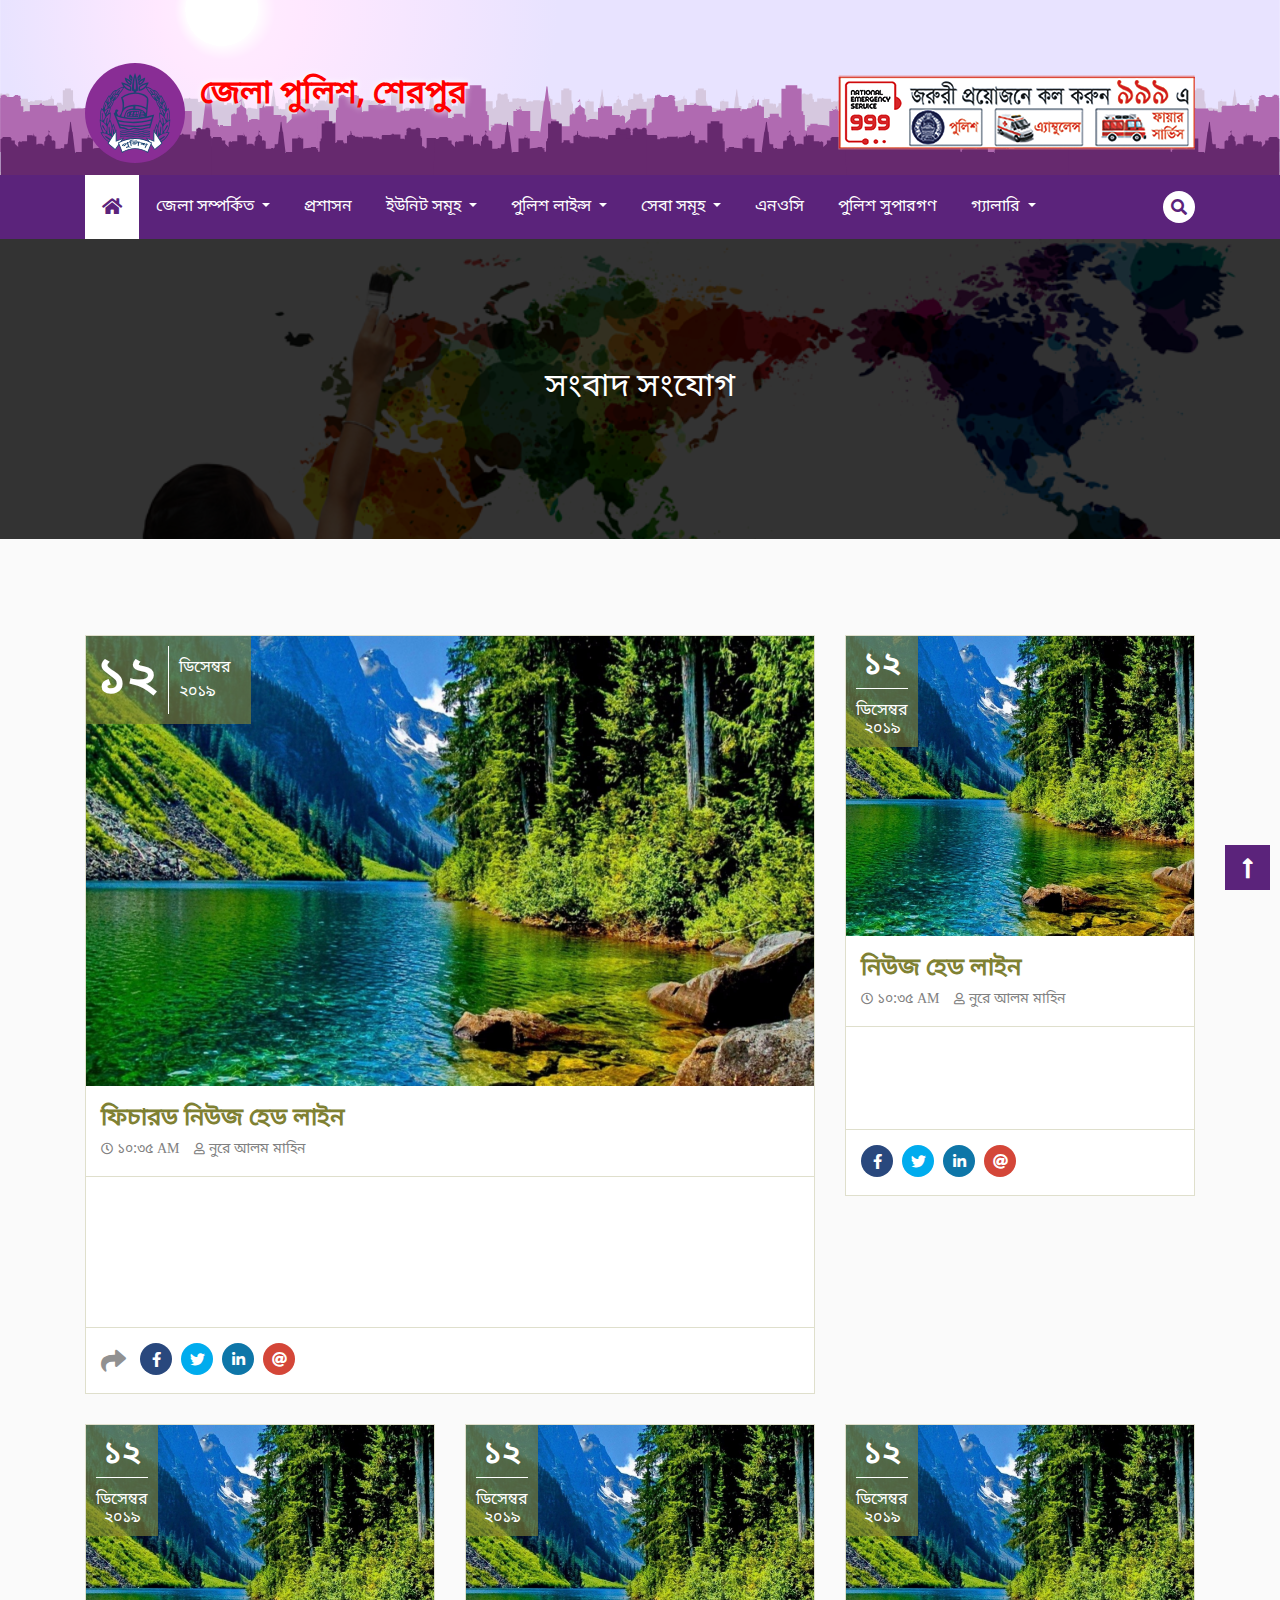
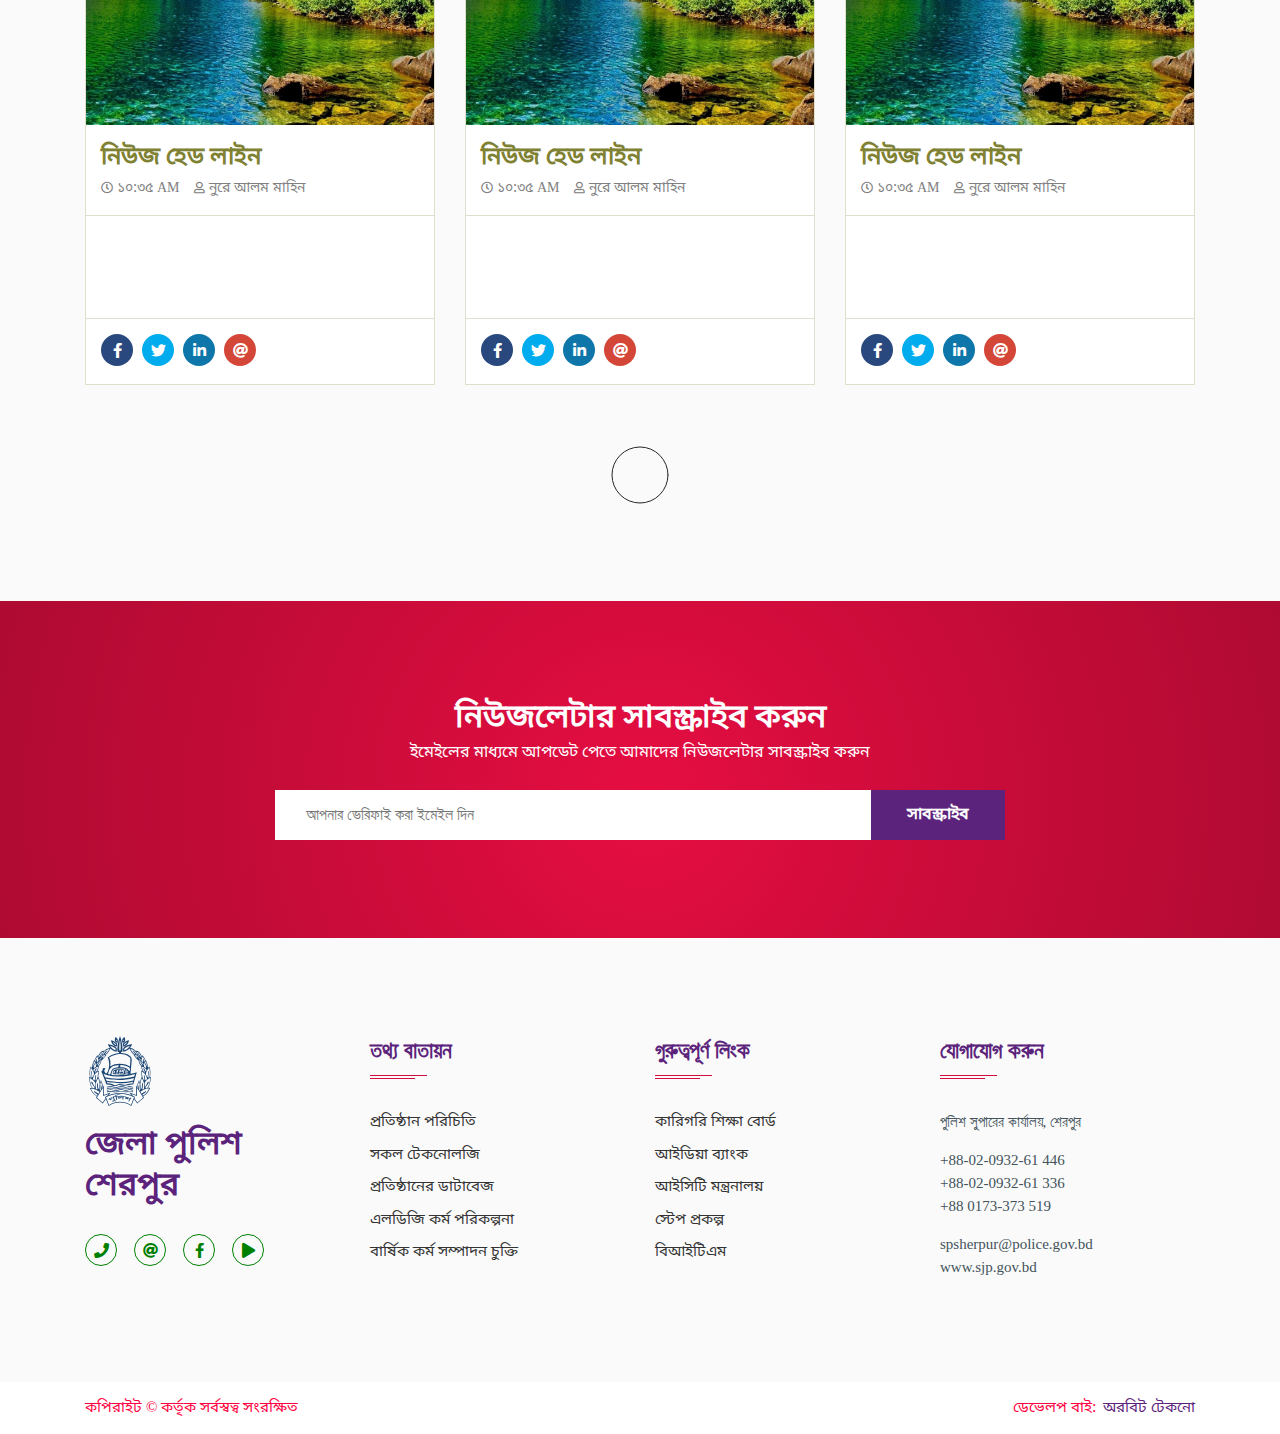
<file: news.html>
<!DOCTYPE html>
<html lang="en">

<head>
    <meta charset="UTF-8">
    <meta name="viewport" content="width=device-width, initial-scale=1.0">
    <meta http-equiv="X-UA-Compatible" content="ie=edge">
    <title>জেলা পুলিশ, শেরপুর</title>
    <!-- favicon link -->
    <link rel="shortcut icon" href="favicon.ico" type="image/x-icon">
    <!-- Font Awesome Free 5.11.2 -->
    <link rel="stylesheet" href="css/all.css">
    <!-- Bootstrap v4.3.1 stylesheet -->
    <link rel="stylesheet" href="css/bootstrap.min.css">
    <!-- UIkit 3.2.1 stylesheet -->
    <link rel="stylesheet" href="css/uikit.min.css">
    <!-- pyfellow theme stylesheets -->
    <link rel="stylesheet" href="css/main.css">
    <link rel="stylesheet" href="css/media.css">
</head>

<body class="theme-section-decoration">
    <header>
        <div class="brand">
            <div class="container">
                <div class="row">
                    <div class="col-12 col-md-7  col-sm-8">
                        <a href="index.html">
                            <div class="brand-logo">
                                <img src="images/logo.svg" alt="">
                            </div>
                            <div class="brand-name">
                                <h1>জেলা পুলিশ, শেরপুর</h1>
                            </div>
                        </a>
                    </div>
                    <div class="col-12 col-md-5  col-sm-4">
                        <div class="brand-ads text-right">
                            <img src="images/999.png" alt="">
                        </div>
                    </div>
                </div>
            </div>
        </div>
        <div class="menu-bar" uk-sticky="animation: uk-animation-slide-top">
            <nav class="navbar navbar-expand-lg">
                <div class="container py-search-box-top">
                    <button class="navbar-toggler" type="button" data-toggle="collapse"
                        data-target="#navbarSupportedContent" aria-controls="navbarSupportedContent"
                        aria-expanded="false" aria-label="Toggle navigation">
                        <i class="fas fa-bars"></i>
                    </button>
                    <div class="collapse navbar-collapse py-navbar-collapse" id="navbarSupportedContent">
                        <ul class="navbar-nav mr-auto">
                            <li class="nav-item">
                                <a class="py-btn active" href="index.html"><i class="fas fa-home"></i><span
                                        class="sr-only">(current)</span></a>
                            </li>
                            <li class="nav-item dropdown">
                                <a class="py-btn dropdown-toggle" href="#" id="navbarDropdown" role="button"
                                    data-toggle="dropdown" aria-haspopup="true" aria-expanded="false">
                                    জেলা সম্পর্কিত
                                </a>
                                <div class="dropdown-menu dropdown-menu-right  py-dropdown-menu "
                                    aria-labelledby="navbarDropdown">
                                    <a class="py-dropdown-btn" href="#">ড্রপ ডাউন</a>
                                </div>
                            </li>
                            <li class="nav-item">
                                <a class="py-btn " href="#">প্রশাসন</a>
                            </li>
                            <li class="nav-item dropdown">
                                <a class="py-btn dropdown-toggle" href="#" id="navbarDropdown" role="button"
                                    data-toggle="dropdown" aria-haspopup="true" aria-expanded="false">
                                    ইউনিট সমূহ
                                </a>
                                <div class="dropdown-menu dropdown-menu-right  py-dropdown-menu "
                                    aria-labelledby="navbarDropdown">
                                    <a class="py-dropdown-btn" href="#">ড্রপ ডাউন</a>
                                </div>
                            </li>
                            <li class="nav-item dropdown">
                                <a class="py-btn dropdown-toggle" href="#" id="navbarDropdown" role="button"
                                    data-toggle="dropdown" aria-haspopup="true" aria-expanded="false">
                                    পুলিশ লাইন্স
                                </a>
                                <div class="dropdown-menu dropdown-menu-right  py-dropdown-menu "
                                    aria-labelledby="navbarDropdown">
                                    <a class="py-dropdown-btn" href="#">ড্রপ ডাউন</a>
                                </div>
                            </li>
                            <li class="nav-item dropdown">
                                <a class="py-btn dropdown-toggle" href="#" id="navbarDropdown" role="button"
                                    data-toggle="dropdown" aria-haspopup="true" aria-expanded="false">
                                    সেবা সমূহ
                                </a>
                                <div class="dropdown-menu dropdown-menu-right  py-dropdown-menu "
                                    aria-labelledby="navbarDropdown">
                                    <a class="py-dropdown-btn" href="#">ড্রপ ডাউন</a>
                                </div>
                            </li>
                            <li class="nav-item">
                                <a class="py-btn " href="#">এনওসি</a>
                            </li>
                            <li class="nav-item">
                                <a class="py-btn " href="#">পুলিশ সুপারগণ</a>
                            </li>

                            <li class="nav-item dropdown">
                                <a class="py-btn dropdown-toggle" href="#" id="navbarDropdown" role="button"
                                    data-toggle="dropdown" aria-haspopup="true" aria-expanded="false">
                                    গ্যালারি
                                </a>
                                <div class="dropdown-menu dropdown-menu-right  py-dropdown-menu "
                                    aria-labelledby="navbarDropdown">
                                    <a class="py-dropdown-btn" href="#">ফটো গ্যালারি</a>
                                    <a class="py-dropdown-btn" href="#">ভিডিও গ্যালারি</a>
                                </div>
                            </li>
                        </ul>
                    </div>
                    <div class="py-search-box">
                        <div class="uk-position-relative">
                            <a class="py-search-btn" href="#" id="navbarDropdown" role="button" data-toggle="dropdown"
                                aria-haspopup="true" aria-expanded="false">
                                <i class="fas fa-search"></i>
                            </a>
                            <div class="dropdown-menu dropdown-menu-right  py-dropdown-menu" style="width: auto;"
                                aria-labelledby="navbarDropdown">
                                <form action="">
                                    <input name="search" type="search" placeholder="অনুসন্ধান করুন..." required>
                                    <button type="submit"><i class="fas fa-search"></i></button>
                                </form>
                            </div>
                        </div>
                    </div>
                </div>
            </nav>
        </div>
        </div>
    </header>

    <!-- featured banner section start from here -->
    <div class="featured-sec">
        <div class="container">
            <div class="featured-content">
                <h2>সংবাদ সংযোগ</h2>
            </div>
        </div>
    </div>
    <!-- featured banner section end -->
    <!-- inner sections start from here -->
    <section class="py-5">
        <div class="container">
            <div class="all-news py-5">
                <div class="row">
                    <div class="col-md-8 col-sm-12">
                        <div class="news-card">
                            <div class="news-card-img-fe">
                                <div class="uk-background-cover uk-height-large"
                                    style="background-image: url(images/flamingo.jpg)">
                                    <div class="news-card-pub-date text-center">
                                        <h2>১২</h2>
                                        <p>ডিসেম্বর
                                            <span>২০১৯</span>
                                        </p>
                                    </div>
                                </div>
                            </div>
                            <div class="news-head">
                                <a href="news-details.html">ফিচারড নিউজ হেড লাইন</a>
                                <div class="news-post-time">
                                    <ul>
                                        <li><i class="far fa-clock"></i>১০:৩৫ AM</li>
                                        <li><i class="far fa-user"></i>নুরে আলম মাহিন</li>
                                    </ul>
                                </div>
                            </div>
                            <div class="news-text">
                                <p class="py-text"> এখানে ৫ লাইন হবে এখানে ৫ লাইন হবে এখানে ৫ লাইন হবে এখানে ৫ লাইন হবে
                                    এখানে ৫ লাইন হবে
                                    এখানে ৫ লাইন হবে এখানে ৫ লাইন হবে এখানে ৫ লাইন হবে এখানে ৫ লাইন হবে এখানে ৫ লাইন হবে
                                    এখানে ৫ লাইন হবে এখানে ৫ লাইন হবে এখানে ৫ লাইন হবে এখানে ৫ লাইন হবে এখানে ৫ লাইন হবে
                                    এখানে ৫ লাইন হবে এখানে ৫ লাইন হবে এখানে ৫ লাইন হবে এখানে ৫ লাইন হবে এখানে ৫ লাইন হবে
                                    এখানে ৫ লাইন হবে এখানে ৫ লাইন হবে এখানে ৫ লাইন হবে এখানে ৫ লাইন হবে এখানে ৫ লাইন হবে
                                </p>
                            </div>
                            <div class="share-news">
                                <ul>
                                    <li class="news-share"><i class="fas fa-share"></i></li>
                                    <li><a style="background-color:#29487D;" href="#" target=""><i
                                                class="fab fa-facebook-f"></i></a></li>
                                    <li><a style="background-color:#00ACEE;" href="#" target=""><i
                                                class="fab fa-twitter"></i></a></li>
                                    <li><a style="background-color:#0E76A8;" href="#" target=""><i
                                                class="fab fa-linkedin-in"></i></a></li>
                                    <li><a style="background-color:#D44638;" href="#" target=""><i
                                                class="fas fa-at"></i></a></li>
                                </ul>
                            </div>
                        </div>
                    </div>
                    <div class="col-md-4 col-sm-6">
                        <div class="news-card">
                            <div class="news-card-img">
                                <div class="uk-background-cover uk-height-medium"
                                    style="background-image: url(images/flamingo.jpg)">
                                    <div class="news-card-pub-date-min text-center">
                                        <h2>১২</h2>
                                        <p>ডিসেম্বর
                                            <span>২০১৯</span>
                                        </p>
                                    </div>
                                </div>
                            </div>
                            <div class="news-head">
                                <a href="#">নিউজ হেড লাইন</a>
                                <div class="news-post-time">
                                    <ul>
                                        <li><i class="far fa-clock"></i>১০:৩৫ AM</li>
                                        <li><i class="far fa-user"></i>নুরে আলম মাহিন</li>
                                    </ul>
                                </div>
                            </div>
                            <div class="news-text">
                                <p class="py-text">এখানে ৩ লাইন হবে এখানে ৩ লাইন হবে এখানে ৩ লাইন হবে এখানে ৩ লাইন হবে
                                    এখানে ৩ লাইন হবে
                                    এখানে ৩ লাইন হবে এখানে ৩ লাইন হবে
                                </p>
                            </div>
                            <div class="share-news">
                                <ul>
                                    <li><a style="background-color:#29487D;" href="#" target=""><i
                                                class="fab fa-facebook-f"></i></a></li>
                                    <li><a style="background-color:#00ACEE;" href="#" target=""><i
                                                class="fab fa-twitter"></i></a></li>
                                    <li><a style="background-color:#0E76A8;" href="#" target=""><i
                                                class="fab fa-linkedin-in"></i></a></li>
                                    <li><a style="background-color:#D44638;" href="#" target=""><i
                                                class="fas fa-at"></i></a>
                                    </li>
                                </ul>
                            </div>
                        </div>
                    </div>
                    <div class="col-md-4 col-sm-6">
                        <div class="news-card">
                            <div class="news-card-img">
                                <div class="uk-background-cover uk-height-medium"
                                    style="background-image: url(images/flamingo.jpg)">
                                    <div class="news-card-pub-date-min text-center">
                                        <h2>১২</h2>
                                        <p>ডিসেম্বর
                                            <span>২০১৯</span>
                                        </p>
                                    </div>
                                </div>
                            </div>
                            <div class="news-head">
                                <a href="#">নিউজ হেড লাইন</a>
                                <div class="news-post-time">
                                    <ul>
                                        <li><i class="far fa-clock"></i>১০:৩৫ AM</li>
                                        <li><i class="far fa-user"></i>নুরে আলম মাহিন</li>
                                    </ul>
                                </div>
                            </div>
                            <div class="news-text">
                                <p class="py-text">এখানে ৩ লাইন হবে এখানে ৩ লাইন হবে এখানে ৩ লাইন হবে এখানে ৩ লাইন হবে
                                    এখানে ৩ লাইন হবে
                                    এখানে ৩ লাইন হবে এখানে ৩ লাইন হবে
                                </p>
                            </div>
                            <div class="share-news">
                                <ul>
                                    <li><a style="background-color:#29487D;" href="#" target=""><i
                                                class="fab fa-facebook-f"></i></a></li>
                                    <li><a style="background-color:#00ACEE;" href="#" target=""><i
                                                class="fab fa-twitter"></i></a></li>
                                    <li><a style="background-color:#0E76A8;" href="#" target=""><i
                                                class="fab fa-linkedin-in"></i></a></li>
                                    <li><a style="background-color:#D44638;" href="#" target=""><i
                                                class="fas fa-at"></i></a>
                                    </li>
                                </ul>
                            </div>
                        </div>
                    </div>
                    <div class="col-md-4 col-sm-6">
                        <div class="news-card">
                            <div class="news-card-img">
                                <div class="uk-background-cover uk-height-medium"
                                    style="background-image: url(images/flamingo.jpg)">
                                    <div class="news-card-pub-date-min text-center">
                                        <h2>১২</h2>
                                        <p>ডিসেম্বর
                                            <span>২০১৯</span>
                                        </p>
                                    </div>
                                </div>
                            </div>
                            <div class="news-head">
                                <a href="#">নিউজ হেড লাইন</a>
                                <div class="news-post-time">
                                    <ul>
                                        <li><i class="far fa-clock"></i>১০:৩৫ AM</li>
                                        <li><i class="far fa-user"></i>নুরে আলম মাহিন</li>
                                    </ul>
                                </div>
                            </div>
                            <div class="news-text">
                                <p class="py-text">এখানে ৩ লাইন হবে এখানে ৩ লাইন হবে এখানে ৩ লাইন হবে এখানে ৩ লাইন হবে
                                    এখানে ৩ লাইন হবে
                                    এখানে ৩ লাইন হবে এখানে ৩ লাইন হবে
                                </p>
                            </div>
                            <div class="share-news">
                                <ul>
                                    <li><a style="background-color:#29487D;" href="#" target=""><i
                                                class="fab fa-facebook-f"></i></a></li>
                                    <li><a style="background-color:#00ACEE;" href="#" target=""><i
                                                class="fab fa-twitter"></i></a></li>
                                    <li><a style="background-color:#0E76A8;" href="#" target=""><i
                                                class="fab fa-linkedin-in"></i></a></li>
                                    <li><a style="background-color:#D44638;" href="#" target=""><i
                                                class="fas fa-at"></i></a>
                                    </li>
                                </ul>
                            </div>
                        </div>
                    </div>
                    <div class="col-md-4 col-sm-6">
                        <div class="news-card">
                            <div class="news-card-img">
                                <div class="uk-background-cover uk-height-medium"
                                    style="background-image: url(images/flamingo.jpg)">
                                    <div class="news-card-pub-date-min text-center">
                                        <h2>১২</h2>
                                        <p>ডিসেম্বর
                                            <span>২০১৯</span>
                                        </p>
                                    </div>
                                </div>
                            </div>
                            <div class="news-head">
                                <a href="#">নিউজ হেড লাইন</a>
                                <div class="news-post-time">
                                    <ul>
                                        <li><i class="far fa-clock"></i>১০:৩৫ AM</li>
                                        <li><i class="far fa-user"></i>নুরে আলম মাহিন</li>
                                    </ul>
                                </div>
                            </div>
                            <div class="news-text">
                                <p class="py-text">এখানে ৩ লাইন হবে এখানে ৩ লাইন হবে এখানে ৩ লাইন হবে এখানে ৩ লাইন হবে
                                    এখানে ৩ লাইন হবে
                                    এখানে ৩ লাইন হবে এখানে ৩ লাইন হবে
                                </p>
                            </div>
                            <div class="share-news">
                                <ul>
                                    <li><a style="background-color:#29487D;" href="#" target=""><i
                                                class="fab fa-facebook-f"></i></a></li>
                                    <li><a style="background-color:#00ACEE;" href="#" target=""><i
                                                class="fab fa-twitter"></i></a></li>
                                    <li><a style="background-color:#0E76A8;" href="#" target=""><i
                                                class="fab fa-linkedin-in"></i></a></li>
                                    <li><a style="background-color:#D44638;" href="#" target=""><i
                                                class="fas fa-at"></i></a>
                                    </li>
                                </ul>
                            </div>
                        </div>
                    </div>
                </div>
                <div class="py-loder">
                    <div class="" uk-spinner="ratio: 2"></div>
                </div>
            </div>
    </section>
    <!-- inner sections end -->
    <!-- Subscribe Start -->
    <section class="subscribe-area">
        <div class="container">
            <div class="row">
                <div class="col-md-8 offset-md-2 py-5">
                    <div class="sec-title text-center">
                        <h2>নিউজলেটার সাবস্ক্রাইব করুন</h2>
                        <span>ইমেইলের মাধ্যমে আপডেট পেতে আমাদের নিউজলেটার সাবস্ক্রাইব করুন</span>
                    </div>
                    <div class="newsletter-form mc_embed_signup">
                        <form class="validate">
                            <div>
                                <input type="email" name="mail" placeholder="আপনার ভেরিফাই করা ইমেইল দিন" required>
                                <button type="submit">
                                    <span>সাবস্ক্রাইব</span>
                                </button>
                            </div>
                        </form>
                    </div>
                </div>
            </div>
        </div>
    </section>
    <!-- Subscribe End -->
    <!-- Footer Start -->
    <section class="footer-area">
        <div class="main-footer">
            <div class="container">
                <div class="row">
                    <div class="col-md-3 col-sm-6 py-5">
                        <div class="single-widget">
                            <div class="footer-logo sec-title pb-25">
                                <a href="index.html"><img src="images/logo.svg" alt="GAI">
                                    <h2>জেলা পুলিশ শেরপুর</h2>
                                </a>
                            </div>
                            <div class="footer-social">
                                <ul>
                                    <li><a href="tel:+880173-373519"><i class="fas fa-phone"></i></a></li>
                                    <li><a href="mailto:spsherpur@police.gov.bd"><i class="fas fa-at"></i></a></li>
                                    <li><a href="#/" target="_blank"><i class="fab fa-facebook-f"></i></a></li>
                                    <li><a href="#" target="_blank"><i class="fas fa-play"></i></a>
                                    </li>
                                </ul>
                            </div>
                        </div>
                    </div>
                    <div class="col-md-3 col-sm-6 py-5">
                        <div class="single-widget">
                            <h3>তথ্য বাতায়ন</h3>
                            <ul>
                                <li><a class="uk-button-text" href="about.html">প্রতিষ্ঠান পরিচিতি</a></li>
                                <li><a class="uk-button-text" href="technology.html">সকল টেকনোলজি</a></li>
                                <li><a class="uk-button-text" href="database.html">প্রতিষ্ঠানের ডাটাবেজ</a></li>
                                <li><a class="uk-button-text" href="#">এলডিজি কর্ম পরিকল্পনা</a></li>
                                <li><a class="uk-button-text" href="#">বার্ষিক কর্ম সম্পাদন চুক্তি</a></li>
                            </ul>
                        </div>
                    </div>
                    <div class="col-md-3 col-sm-6 py-5">
                        <div class="single-widget">
                            <h3>গুরুত্বপূর্ণ লিংক </h3>
                            <ul>
                                <li><a class="uk-button-text" href="http://www.bteb.gov.bd/" target="_blank">কারিগরি
                                        শিক্ষা বোর্ড</a></li>
                                <li><a class="uk-button-text" href="http://www.ideabank.gov.bd/" target="_blank">আইডিয়া
                                        ব্যাংক</a></li>
                                <li><a class="uk-button-text" href="https://ictd.gov.bd/" target="_blank">আইসিটি
                                        মন্ত্রনালয়</a></li>
                                <li><a class="uk-button-text" href="http://www.step-dte.gov.bd/" target="_blank">স্টেপ
                                        প্রকল্প</a></li>
                                <li><a class="uk-button-text" href="http://www.bitm.org.bd/"
                                        target="_blank">বিআইটিএম</a></li>
                            </ul>
                        </div>
                    </div>
                    <div class="col-md-3 col-sm-6 py-5">
                        <div class="single-widget">
                            <h3>যোগাযোগ করুন</h3>
                            <p>পুলিশ সুপারের কার্যালয়, শেরপুর</p>
                            <p>+88-02-0932-61 446<br>+88-02-0932-61 336<br>+88 0173-373 519</p>
                            <p>spsherpur@police.gov.bd<br>www.sjp.gov.bd</p>
                        </div>
                    </div>
                </div>
            </div>
        </div>
    </section>
    <div class="footer-bottom">
        <div class="container">
            <div class="row">
                <div class="col-6 text-left">
                    <p>কপিরাইট © কর্তৃক সর্বস্বত্ব সংরক্ষিত</p>
                </div>
                <div class="col-6 text-right">
                    <p>ডেভেলপ বাই: <a href="#">অরবিট টেকনো</a></p>
                </div>
            </div>
        </div>
    </div>
    <!-- Footer End -->

    <!-- scroll up -->
    <a class="scroll-up" href="#top" uk-scroll>
        <i class="fas fa-long-arrow-alt-up"></i>
    </a>
    <!-- scroll up -->
</body>
<!-- script files -->
<!-- jQuery v3.4.1 script file -->
<script src="js/jquery-3.4.1.min.js"></script>
<!-- Bootstrap v4.3.1 script file -->
<script src="js/bootstrap.min.js"></script>
<!-- UIkit 3.2.1 script file -->
<script src="js/uikit.min.js"></script>
<!-- pyfellow theme script file -->
<script src="js/main.js"></script>

</html>
</file>
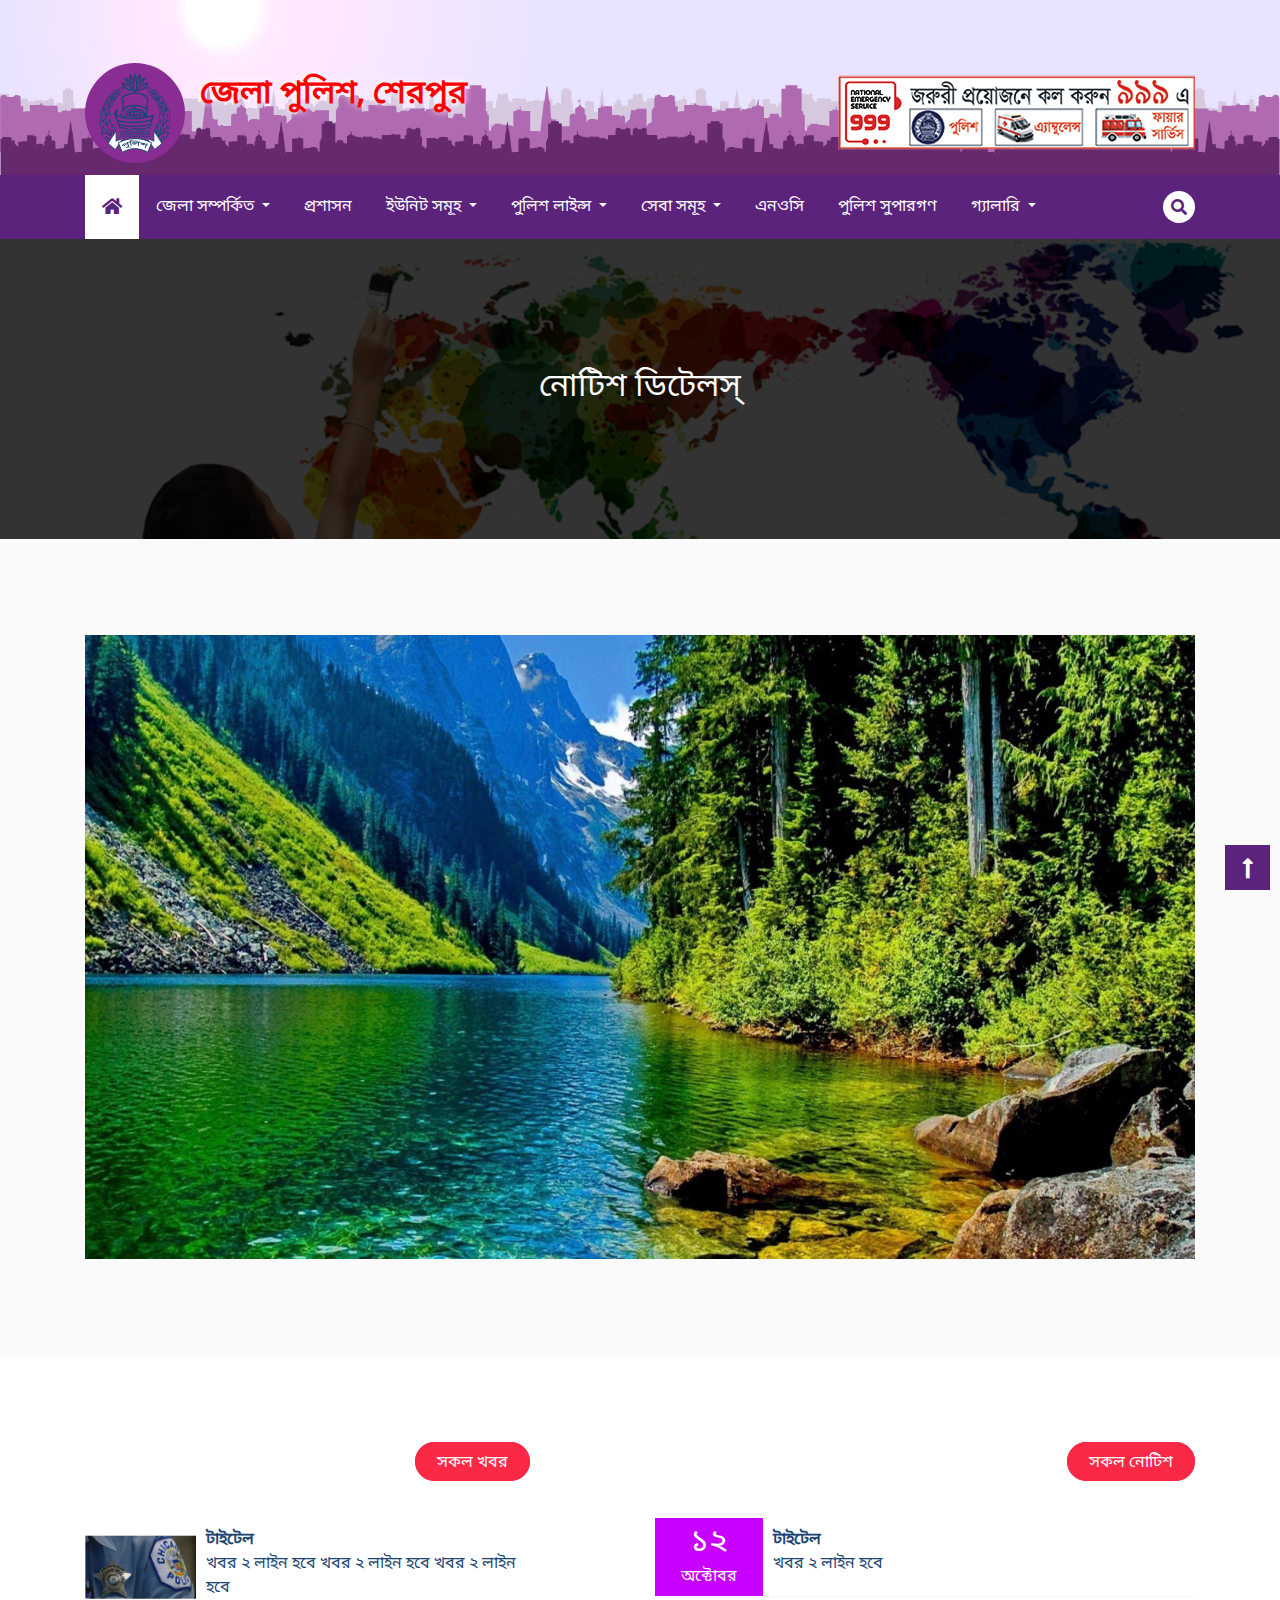
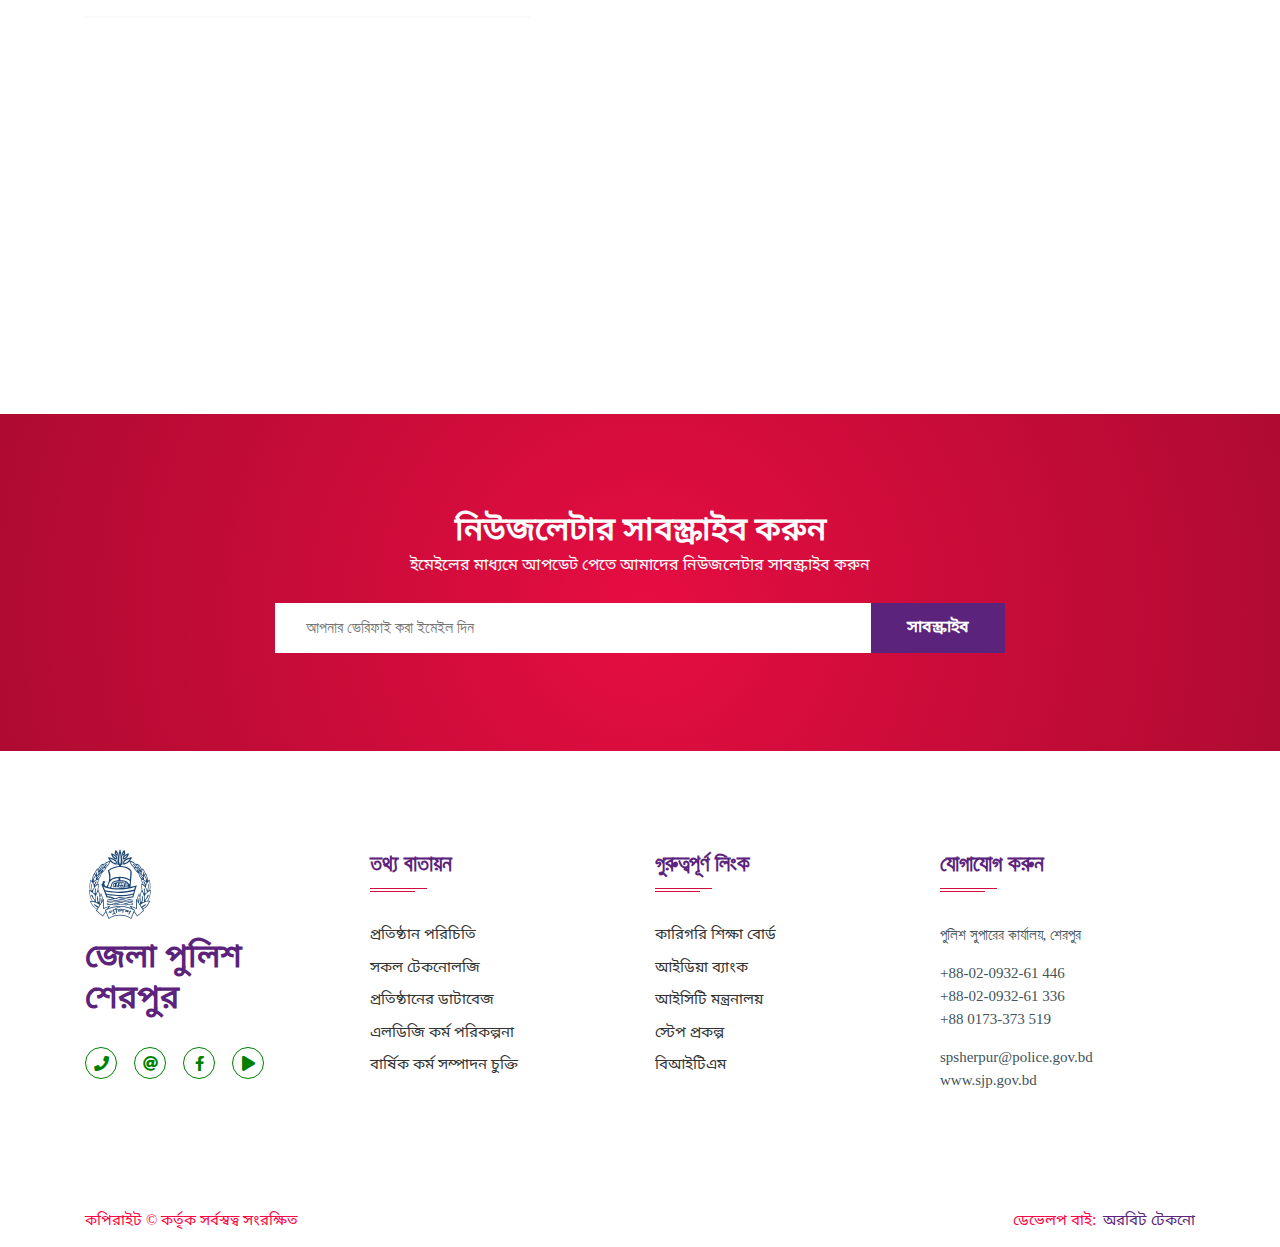
<file: notice-details.html>
<!DOCTYPE html>
<html lang="en">

<head>
    <meta charset="UTF-8">
    <meta name="viewport" content="width=device-width, initial-scale=1.0">
    <meta http-equiv="X-UA-Compatible" content="ie=edge">
    <title>জেলা পুলিশ, শেরপুর</title>
    <!-- favicon link -->
    <link rel="shortcut icon" href="favicon.ico" type="image/x-icon">
    <!-- Font Awesome Free 5.11.2 -->
    <link rel="stylesheet" href="css/all.css">
    <!-- Bootstrap v4.3.1 stylesheet -->
    <link rel="stylesheet" href="css/bootstrap.min.css">
    <!-- UIkit 3.2.1 stylesheet -->
    <link rel="stylesheet" href="css/uikit.min.css">
    <!-- pyfellow theme stylesheets -->
    <link rel="stylesheet" href="css/main.css">
    <link rel="stylesheet" href="css/media.css">
</head>

<body class="theme-section-decoration">
    <header>
        <div class="brand">
            <div class="container">
                <div class="row">
                    <div class="col-12 col-md-7  col-sm-8">
                        <a href="index.html">
                            <div class="brand-logo">
                                <img src="images/logo.svg" alt="">
                            </div>
                            <div class="brand-name">
                                <h1>জেলা পুলিশ, শেরপুর</h1>
                            </div>
                        </a>
                    </div>
                    <div class="col-12 col-md-5  col-sm-4">
                        <div class="brand-ads text-right">
                            <img src="images/999.png" alt="">
                        </div>
                    </div>
                </div>
            </div>
        </div>
        <div class="menu-bar" uk-sticky="animation: uk-animation-slide-top">
            <nav class="navbar navbar-expand-lg">
                <div class="container py-search-box-top">
                    <button class="navbar-toggler" type="button" data-toggle="collapse"
                        data-target="#navbarSupportedContent" aria-controls="navbarSupportedContent"
                        aria-expanded="false" aria-label="Toggle navigation">
                        <i class="fas fa-bars"></i>
                    </button>
                    <div class="collapse navbar-collapse py-navbar-collapse" id="navbarSupportedContent">
                        <ul class="navbar-nav mr-auto">
                            <li class="nav-item">
                                <a class="py-btn active" href="index.html"><i class="fas fa-home"></i><span
                                        class="sr-only">(current)</span></a>
                            </li>
                            <li class="nav-item dropdown">
                                <a class="py-btn dropdown-toggle" href="#" id="navbarDropdown" role="button"
                                    data-toggle="dropdown" aria-haspopup="true" aria-expanded="false">
                                    জেলা সম্পর্কিত
                                </a>
                                <div class="dropdown-menu dropdown-menu-right  py-dropdown-menu "
                                    aria-labelledby="navbarDropdown">
                                    <a class="py-dropdown-btn" href="#">ড্রপ ডাউন</a>
                                </div>
                            </li>
                            <li class="nav-item">
                                <a class="py-btn " href="#">প্রশাসন</a>
                            </li>
                            <li class="nav-item dropdown">
                                <a class="py-btn dropdown-toggle" href="#" id="navbarDropdown" role="button"
                                    data-toggle="dropdown" aria-haspopup="true" aria-expanded="false">
                                    ইউনিট সমূহ
                                </a>
                                <div class="dropdown-menu dropdown-menu-right  py-dropdown-menu "
                                    aria-labelledby="navbarDropdown">
                                    <a class="py-dropdown-btn" href="#">ড্রপ ডাউন</a>
                                </div>
                            </li>
                            <li class="nav-item dropdown">
                                <a class="py-btn dropdown-toggle" href="#" id="navbarDropdown" role="button"
                                    data-toggle="dropdown" aria-haspopup="true" aria-expanded="false">
                                    পুলিশ লাইন্স
                                </a>
                                <div class="dropdown-menu dropdown-menu-right  py-dropdown-menu "
                                    aria-labelledby="navbarDropdown">
                                    <a class="py-dropdown-btn" href="#">ড্রপ ডাউন</a>
                                </div>
                            </li>
                            <li class="nav-item dropdown">
                                <a class="py-btn dropdown-toggle" href="#" id="navbarDropdown" role="button"
                                    data-toggle="dropdown" aria-haspopup="true" aria-expanded="false">
                                    সেবা সমূহ
                                </a>
                                <div class="dropdown-menu dropdown-menu-right  py-dropdown-menu "
                                    aria-labelledby="navbarDropdown">
                                    <a class="py-dropdown-btn" href="#">ড্রপ ডাউন</a>
                                </div>
                            </li>
                            <li class="nav-item">
                                <a class="py-btn " href="#">এনওসি</a>
                            </li>
                            <li class="nav-item">
                                <a class="py-btn " href="#">পুলিশ সুপারগণ</a>
                            </li>

                            <li class="nav-item dropdown">
                                <a class="py-btn dropdown-toggle" href="#" id="navbarDropdown" role="button"
                                    data-toggle="dropdown" aria-haspopup="true" aria-expanded="false">
                                    গ্যালারি
                                </a>
                                <div class="dropdown-menu dropdown-menu-right  py-dropdown-menu "
                                    aria-labelledby="navbarDropdown">
                                    <a class="py-dropdown-btn" href="#">ফটো গ্যালারি</a>
                                    <a class="py-dropdown-btn" href="#">ভিডিও গ্যালারি</a>
                                </div>
                            </li>
                        </ul>
                    </div>
                    <div class="py-search-box">
                        <div class="uk-position-relative">
                            <a class="py-search-btn" href="#" id="navbarDropdown" role="button" data-toggle="dropdown"
                                aria-haspopup="true" aria-expanded="false">
                                <i class="fas fa-search"></i>
                            </a>
                            <div class="dropdown-menu dropdown-menu-right  py-dropdown-menu" style="width: auto;"
                                aria-labelledby="navbarDropdown">
                                <form action="">
                                    <input name="search" type="search" placeholder="অনুসন্ধান করুন..." required>
                                    <button type="submit"><i class="fas fa-search"></i></button>
                                </form>
                            </div>
                        </div>
                    </div>
                </div>
            </nav>
        </div>
        </div>
    </header>

    <!-- featured banner section start from here -->
    <div class="featured-sec">
        <div class="container">
            <div class="featured-content">
                <h2>নোটিশ ডিটেলস্</h2>
            </div>
        </div>
    </div>
    <!-- featured banner section end -->
    <!-- inner sections start from here -->
    <section class="py-5">
        <div class="container">
            <div class="py-tam-img py-5">
                <a target="_blank" href="images/flamingo.jpg">
                    <img src="images/flamingo.jpg" alt="featured image with light box">
                </a>
            </div>
    </section>
    <!-- news section start from here -->
    <section class="py-5">
        <div class="container">
            <div class="row">
                <div class="col-md-5 col-sm-6">
                    <div class="news-sec py-5">
                        <!-- latest news start form here -->
                        <div class="row">
                            <div class="col-6">
                                <div class="sec-title">
                                    <h2>সর্বশেষ খবর</h2>
                                </div>
                            </div>
                            <div class="col-6">
                                <div class="py-btn-secondery">
                                    <a href="news.html">সকল খবর</a>
                                </div>
                            </div>
                        </div>
                        <div class="news-box">
                            <ul>
                                <li class="news-item"><a href="news-details.html">
                                        <div class="news-img">
                                            <img src="images/police-cover.jpg" alt="">
                                        </div>
                                        <div class="news-body2">
                                            <p><b>টাইটেল</b></p>
                                            <p class="py-text">খবর ২ লাইন হবে খবর ২ লাইন হবে খবর ২ লাইন হবে </p>
                                        </div>
                                    </a>
                                </li>
                            </ul>
                        </div>

                        <!-- latest news end -->
                    </div>
                </div>
                <div class="col-md-1 py-display-none"></div>
                <div class="col-md-6 col-sm-6">
                    <div class="news-sec py-5">
                        <!-- notice board start form here -->
                        <div class="row">
                            <div class="col-6">
                                <div class="sec-title">
                                    <h2>নোটিশ বোর্ড</h2>
                                </div>
                            </div>
                            <div class="col-6">
                                <div class="py-btn-secondery">
                                    <a href="notice.html">সকল নোটিশ</a>
                                </div>
                            </div>
                        </div>
                        <div class="news-box">
                            <ul>
                                <li><a href="notice-details.html">
                                        <div class="news-date">
                                            <h2>১২</h2>
                                            <p>অক্টোবর</p>
                                        </div>
                                        <div class="news-body">
                                            <p><b>টাইটেল</b></p>
                                            <p class="py-text">খবর ২ লাইন হবে</p>
                                        </div>
                                    </a>
                                </li>

                            </ul>
                        </div>

                        <!-- latest news end -->
                    </div>
                </div>
            </div>
        </div>
    </section>
    <!-- news section end -->
    <!-- inner sections end -->
    <!-- Subscribe Start -->
    <section class="subscribe-area">
        <div class="container">
            <div class="row">
                <div class="col-md-8 offset-md-2 py-5">
                    <div class="sec-title text-center">
                        <h2>নিউজলেটার সাবস্ক্রাইব করুন</h2>
                        <span>ইমেইলের মাধ্যমে আপডেট পেতে আমাদের নিউজলেটার সাবস্ক্রাইব করুন</span>
                    </div>
                    <div class="newsletter-form mc_embed_signup">
                        <form class="validate">
                            <div>
                                <input type="email" name="mail" placeholder="আপনার ভেরিফাই করা ইমেইল দিন" required>
                                <button type="submit">
                                    <span>সাবস্ক্রাইব</span>
                                </button>
                            </div>
                        </form>
                    </div>
                </div>
            </div>
        </div>
    </section>
    <!-- Subscribe End -->
    <!-- Footer Start -->
    <section class="footer-area">
        <div class="main-footer">
            <div class="container">
                <div class="row">
                    <div class="col-md-3 col-sm-6 py-5">
                        <div class="single-widget">
                            <div class="footer-logo sec-title pb-25">
                                <a href="index.html"><img src="images/logo.svg" alt="GAI">
                                    <h2>জেলা পুলিশ শেরপুর</h2>
                                </a>
                            </div>
                            <div class="footer-social">
                                <ul>
                                    <li><a href="tel:+880173-373519"><i class="fas fa-phone"></i></a></li>
                                    <li><a href="mailto:spsherpur@police.gov.bd"><i class="fas fa-at"></i></a></li>
                                    <li><a href="#/" target="_blank"><i class="fab fa-facebook-f"></i></a></li>
                                    <li><a href="#" target="_blank"><i class="fas fa-play"></i></a>
                                    </li>
                                </ul>
                            </div>
                        </div>
                    </div>
                    <div class="col-md-3 col-sm-6 py-5">
                        <div class="single-widget">
                            <h3>তথ্য বাতায়ন</h3>
                            <ul>
                                <li><a class="uk-button-text" href="about.html">প্রতিষ্ঠান পরিচিতি</a></li>
                                <li><a class="uk-button-text" href="technology.html">সকল টেকনোলজি</a></li>
                                <li><a class="uk-button-text" href="database.html">প্রতিষ্ঠানের ডাটাবেজ</a></li>
                                <li><a class="uk-button-text" href="#">এলডিজি কর্ম পরিকল্পনা</a></li>
                                <li><a class="uk-button-text" href="#">বার্ষিক কর্ম সম্পাদন চুক্তি</a></li>
                            </ul>
                        </div>
                    </div>
                    <div class="col-md-3 col-sm-6 py-5">
                        <div class="single-widget">
                            <h3>গুরুত্বপূর্ণ লিংক </h3>
                            <ul>
                                <li><a class="uk-button-text" href="http://www.bteb.gov.bd/" target="_blank">কারিগরি
                                        শিক্ষা বোর্ড</a></li>
                                <li><a class="uk-button-text" href="http://www.ideabank.gov.bd/" target="_blank">আইডিয়া
                                        ব্যাংক</a></li>
                                <li><a class="uk-button-text" href="https://ictd.gov.bd/" target="_blank">আইসিটি
                                        মন্ত্রনালয়</a></li>
                                <li><a class="uk-button-text" href="http://www.step-dte.gov.bd/" target="_blank">স্টেপ
                                        প্রকল্প</a></li>
                                <li><a class="uk-button-text" href="http://www.bitm.org.bd/"
                                        target="_blank">বিআইটিএম</a></li>
                            </ul>
                        </div>
                    </div>
                    <div class="col-md-3 col-sm-6 py-5">
                        <div class="single-widget">
                            <h3>যোগাযোগ করুন</h3>
                            <p>পুলিশ সুপারের কার্যালয়, শেরপুর</p>
                            <p>+88-02-0932-61 446<br>+88-02-0932-61 336<br>+88 0173-373 519</p>
                            <p>spsherpur@police.gov.bd<br>www.sjp.gov.bd</p>
                        </div>
                    </div>
                </div>
            </div>
        </div>
    </section>
    <div class="footer-bottom">
        <div class="container">
            <div class="row">
                <div class="col-6 text-left">
                    <p>কপিরাইট © কর্তৃক সর্বস্বত্ব সংরক্ষিত</p>
                </div>
                <div class="col-6 text-right">
                    <p>ডেভেলপ বাই: <a href="#">অরবিট টেকনো</a></p>
                </div>
            </div>
        </div>
    </div>
    <!-- Footer End -->

    <!-- scroll up -->
    <a class="scroll-up" href="#top" uk-scroll>
        <i class="fas fa-long-arrow-alt-up"></i>
    </a>
    <!-- scroll up -->
</body>
<!-- script files -->
<!-- jQuery v3.4.1 script file -->
<script src="js/jquery-3.4.1.min.js"></script>
<!-- Bootstrap v4.3.1 script file -->
<script src="js/bootstrap.min.js"></script>
<!-- UIkit 3.2.1 script file -->
<script src="js/uikit.min.js"></script>
<!-- pyfellow theme script file -->
<script src="js/main.js"></script>

</html>
</file>
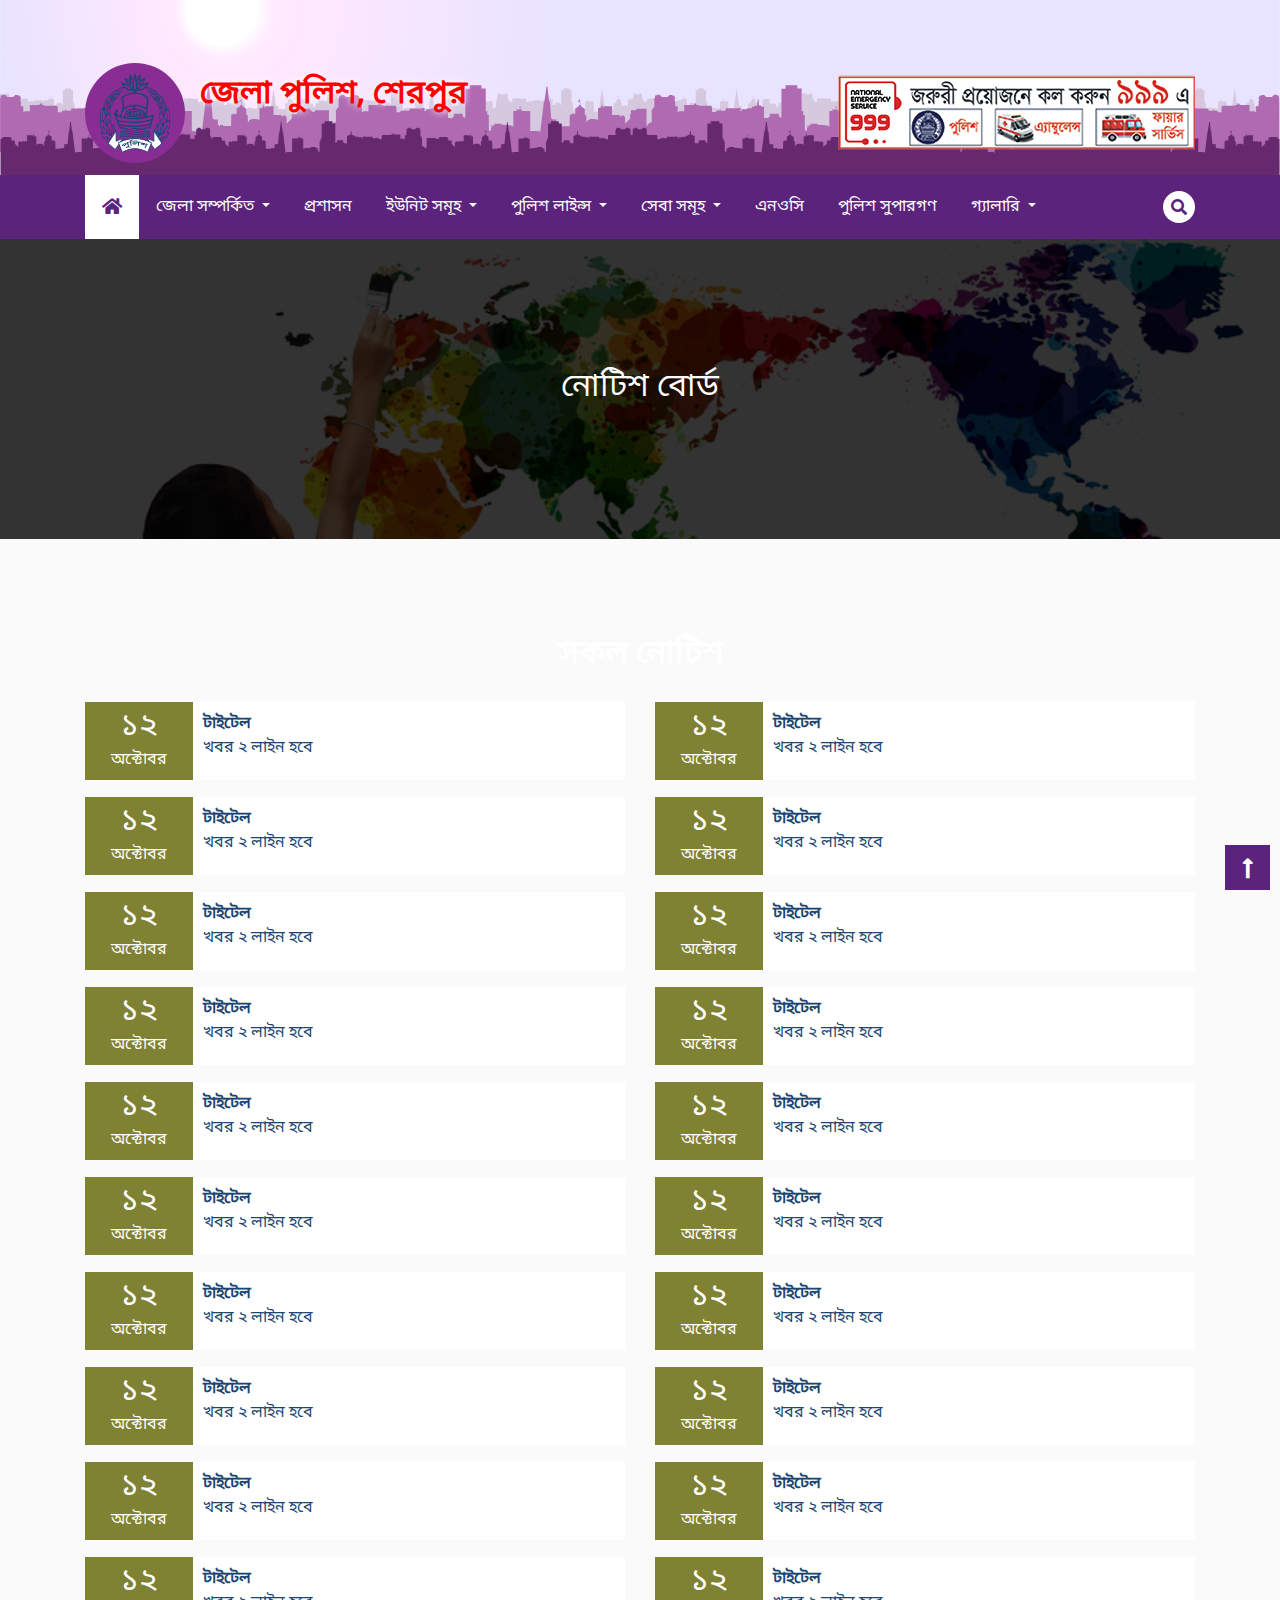
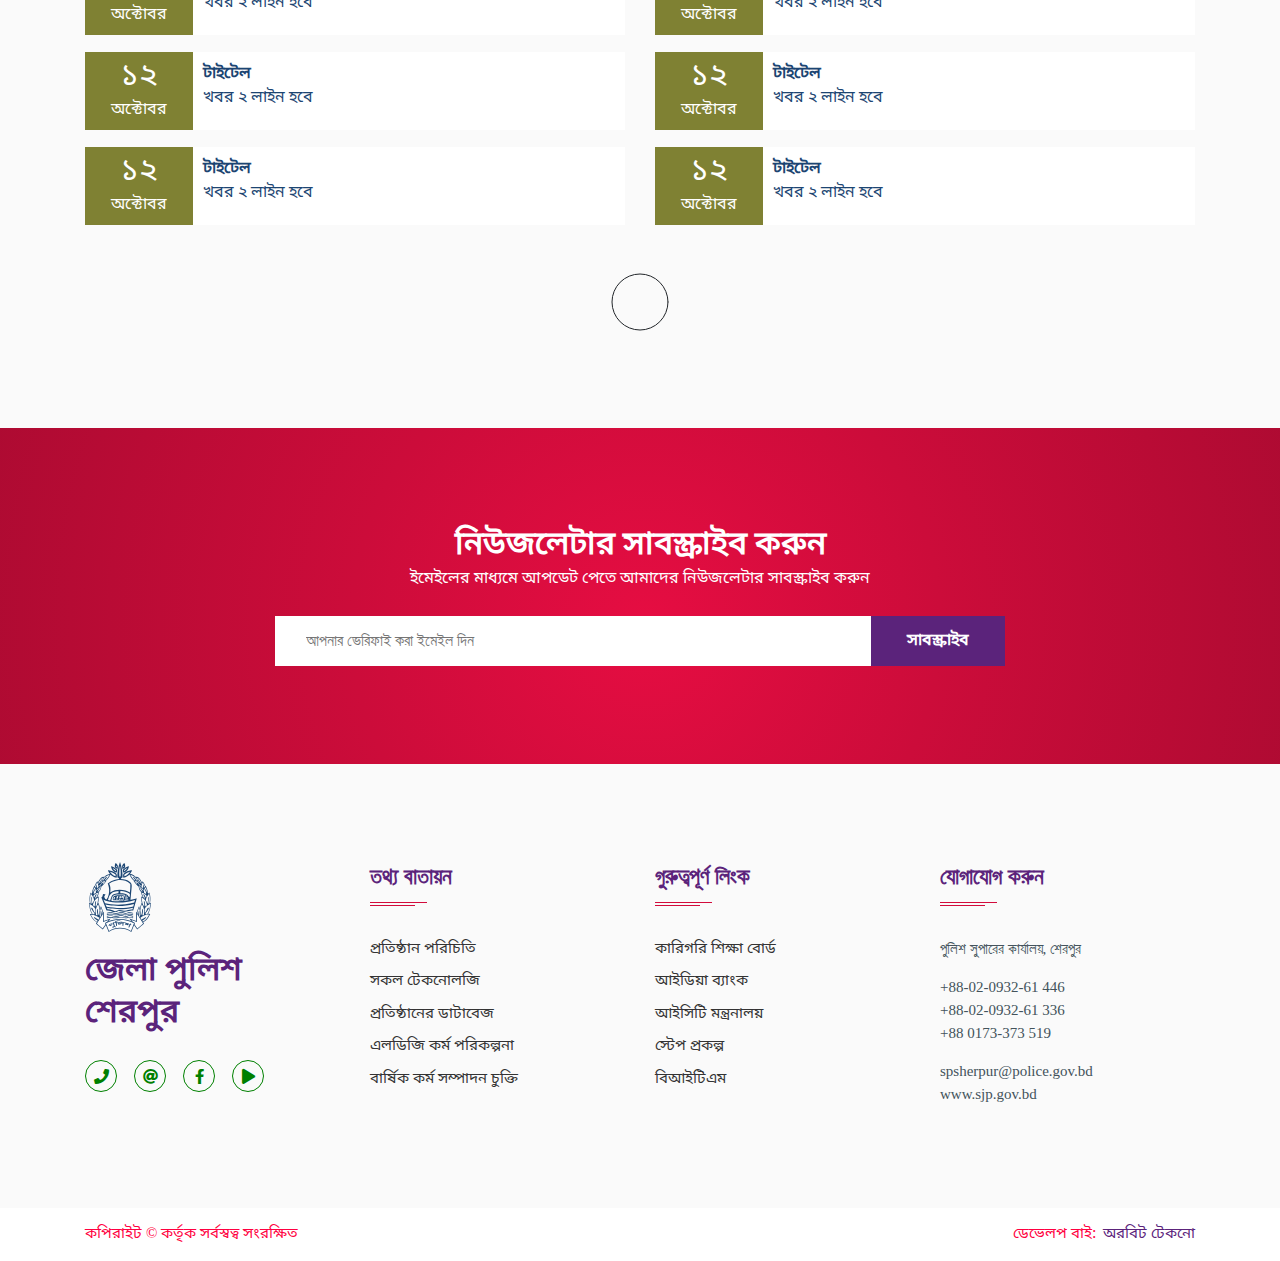
<file: notice.html>
<!DOCTYPE html>
<html lang="en">

<head>
    <meta charset="UTF-8">
    <meta name="viewport" content="width=device-width, initial-scale=1.0">
    <meta http-equiv="X-UA-Compatible" content="ie=edge">
    <title>জেলা পুলিশ, শেরপুর</title>
    <!-- favicon link -->
    <link rel="shortcut icon" href="favicon.ico" type="image/x-icon">
    <!-- Font Awesome Free 5.11.2 -->
    <link rel="stylesheet" href="css/all.css">
    <!-- Bootstrap v4.3.1 stylesheet -->
    <link rel="stylesheet" href="css/bootstrap.min.css">
    <!-- UIkit 3.2.1 stylesheet -->
    <link rel="stylesheet" href="css/uikit.min.css">
    <!-- pyfellow theme stylesheets -->
    <link rel="stylesheet" href="css/main.css">
    <link rel="stylesheet" href="css/media.css">
</head>

<body class="theme-section-decoration">
    <header>
        <div class="brand">
            <div class="container">
                <div class="row">
                    <div class="col-12 col-md-7  col-sm-8">
                        <a href="index.html">
                            <div class="brand-logo">
                                <img src="images/logo.svg" alt="">
                            </div>
                            <div class="brand-name">
                                <h1>জেলা পুলিশ, শেরপুর</h1>
                            </div>
                        </a>
                    </div>
                    <div class="col-12 col-md-5  col-sm-4">
                        <div class="brand-ads text-right">
                            <img src="images/999.png" alt="">
                        </div>
                    </div>
                </div>
            </div>
        </div>
        <div class="menu-bar" uk-sticky="animation: uk-animation-slide-top">
            <nav class="navbar navbar-expand-lg">
                <div class="container py-search-box-top">
                    <button class="navbar-toggler" type="button" data-toggle="collapse"
                        data-target="#navbarSupportedContent" aria-controls="navbarSupportedContent"
                        aria-expanded="false" aria-label="Toggle navigation">
                        <i class="fas fa-bars"></i>
                    </button>
                    <div class="collapse navbar-collapse py-navbar-collapse" id="navbarSupportedContent">
                        <ul class="navbar-nav mr-auto">
                            <li class="nav-item">
                                <a class="py-btn active" href="index.html"><i class="fas fa-home"></i><span
                                        class="sr-only">(current)</span></a>
                            </li>
                            <li class="nav-item dropdown">
                                <a class="py-btn dropdown-toggle" href="#" id="navbarDropdown" role="button"
                                    data-toggle="dropdown" aria-haspopup="true" aria-expanded="false">
                                    জেলা সম্পর্কিত
                                </a>
                                <div class="dropdown-menu dropdown-menu-right  py-dropdown-menu "
                                    aria-labelledby="navbarDropdown">
                                    <a class="py-dropdown-btn" href="#">ড্রপ ডাউন</a>
                                </div>
                            </li>
                            <li class="nav-item">
                                <a class="py-btn " href="#">প্রশাসন</a>
                            </li>
                            <li class="nav-item dropdown">
                                <a class="py-btn dropdown-toggle" href="#" id="navbarDropdown" role="button"
                                    data-toggle="dropdown" aria-haspopup="true" aria-expanded="false">
                                    ইউনিট সমূহ
                                </a>
                                <div class="dropdown-menu dropdown-menu-right  py-dropdown-menu "
                                    aria-labelledby="navbarDropdown">
                                    <a class="py-dropdown-btn" href="#">ড্রপ ডাউন</a>
                                </div>
                            </li>
                            <li class="nav-item dropdown">
                                <a class="py-btn dropdown-toggle" href="#" id="navbarDropdown" role="button"
                                    data-toggle="dropdown" aria-haspopup="true" aria-expanded="false">
                                    পুলিশ লাইন্স
                                </a>
                                <div class="dropdown-menu dropdown-menu-right  py-dropdown-menu "
                                    aria-labelledby="navbarDropdown">
                                    <a class="py-dropdown-btn" href="#">ড্রপ ডাউন</a>
                                </div>
                            </li>
                            <li class="nav-item dropdown">
                                <a class="py-btn dropdown-toggle" href="#" id="navbarDropdown" role="button"
                                    data-toggle="dropdown" aria-haspopup="true" aria-expanded="false">
                                    সেবা সমূহ
                                </a>
                                <div class="dropdown-menu dropdown-menu-right  py-dropdown-menu "
                                    aria-labelledby="navbarDropdown">
                                    <a class="py-dropdown-btn" href="#">ড্রপ ডাউন</a>
                                </div>
                            </li>
                            <li class="nav-item">
                                <a class="py-btn " href="#">এনওসি</a>
                            </li>
                            <li class="nav-item">
                                <a class="py-btn " href="#">পুলিশ সুপারগণ</a>
                            </li>

                            <li class="nav-item dropdown">
                                <a class="py-btn dropdown-toggle" href="#" id="navbarDropdown" role="button"
                                    data-toggle="dropdown" aria-haspopup="true" aria-expanded="false">
                                    গ্যালারি
                                </a>
                                <div class="dropdown-menu dropdown-menu-right  py-dropdown-menu "
                                    aria-labelledby="navbarDropdown">
                                    <a class="py-dropdown-btn" href="#">ফটো গ্যালারি</a>
                                    <a class="py-dropdown-btn" href="#">ভিডিও গ্যালারি</a>
                                </div>
                            </li>
                        </ul>
                    </div>
                    <div class="py-search-box">
                        <div class="uk-position-relative">
                            <a class="py-search-btn" href="#" id="navbarDropdown" role="button" data-toggle="dropdown"
                                aria-haspopup="true" aria-expanded="false">
                                <i class="fas fa-search"></i>
                            </a>
                            <div class="dropdown-menu dropdown-menu-right  py-dropdown-menu" style="width: auto;"
                                aria-labelledby="navbarDropdown">
                                <form action="">
                                    <input name="search" type="search" placeholder="অনুসন্ধান করুন..." required>
                                    <button type="submit"><i class="fas fa-search"></i></button>
                                </form>
                            </div>
                        </div>
                    </div>
                </div>
            </nav>
        </div>
        </div>
    </header>

    <!-- featured banner section start from here -->
    <div class="featured-sec">
        <div class="container">
            <div class="featured-content">
                <h2>নোটিশ বোর্ড</h2>
            </div>
        </div>
    </div>
    <!-- featured banner section end -->
    <!-- inner sections start from here -->
    <section class="py-5">
        <div class="container">
            <div class="all-notice py-5">
                <div class="sec-title text-center">
                    <h2>সকল নোটিশ</h2>
                </div>
                <div class="row">
                    <div class="col-md-6 col-sm-6">
                        <div class="single-notice-item">
                            <a href="#">
                                <div class="news-date">
                                    <h2>১২</h2>
                                    <p>অক্টোবর</p>
                                </div>
                                <div class="news-body">
                                    <p><b>টাইটেল</b></p>
                                    <p class="py-text">খবর ২ লাইন হবে</p>
                                </div>
                            </a>
                        </div>
                    </div>
                    <div class="col-md-6 col-sm-6">
                        <div class="single-notice-item">
                            <a href="#">
                                <div class="news-date">
                                    <h2>১২</h2>
                                    <p>অক্টোবর</p>
                                </div>
                                <div class="news-body">
                                    <p><b>টাইটেল</b></p>
                                    <p class="py-text">খবর ২ লাইন হবে</p>
                                </div>
                            </a>
                        </div>
                    </div>
                    <div class="col-md-6 col-sm-6">
                        <div class="single-notice-item">
                            <a href="#">
                                <div class="news-date">
                                    <h2>১২</h2>
                                    <p>অক্টোবর</p>
                                </div>
                                <div class="news-body">
                                    <p><b>টাইটেল</b></p>
                                    <p class="py-text">খবর ২ লাইন হবে</p>
                                </div>
                            </a>
                        </div>
                    </div>
                    <div class="col-md-6 col-sm-6">
                        <div class="single-notice-item">
                            <a href="#">
                                <div class="news-date">
                                    <h2>১২</h2>
                                    <p>অক্টোবর</p>
                                </div>
                                <div class="news-body">
                                    <p><b>টাইটেল</b></p>
                                    <p class="py-text">খবর ২ লাইন হবে</p>
                                </div>
                            </a>
                        </div>
                    </div>
                    <div class="col-md-6 col-sm-6">
                        <div class="single-notice-item">
                            <a href="#">
                                <div class="news-date">
                                    <h2>১২</h2>
                                    <p>অক্টোবর</p>
                                </div>
                                <div class="news-body">
                                    <p><b>টাইটেল</b></p>
                                    <p class="py-text">খবর ২ লাইন হবে</p>
                                </div>
                            </a>
                        </div>
                    </div>
                    <div class="col-md-6 col-sm-6">
                        <div class="single-notice-item">
                            <a href="#">
                                <div class="news-date">
                                    <h2>১২</h2>
                                    <p>অক্টোবর</p>
                                </div>
                                <div class="news-body">
                                    <p><b>টাইটেল</b></p>
                                    <p class="py-text">খবর ২ লাইন হবে</p>
                                </div>
                            </a>
                        </div>
                    </div>
                    <div class="col-md-6 col-sm-6">
                        <div class="single-notice-item">
                            <a href="#">
                                <div class="news-date">
                                    <h2>১২</h2>
                                    <p>অক্টোবর</p>
                                </div>
                                <div class="news-body">
                                    <p><b>টাইটেল</b></p>
                                    <p class="py-text">খবর ২ লাইন হবে</p>
                                </div>
                            </a>
                        </div>
                    </div>
                    <div class="col-md-6 col-sm-6">
                        <div class="single-notice-item">
                            <a href="#">
                                <div class="news-date">
                                    <h2>১২</h2>
                                    <p>অক্টোবর</p>
                                </div>
                                <div class="news-body">
                                    <p><b>টাইটেল</b></p>
                                    <p class="py-text">খবর ২ লাইন হবে</p>
                                </div>
                            </a>
                        </div>
                    </div>
                    <div class="col-md-6 col-sm-6">
                        <div class="single-notice-item">
                            <a href="#">
                                <div class="news-date">
                                    <h2>১২</h2>
                                    <p>অক্টোবর</p>
                                </div>
                                <div class="news-body">
                                    <p><b>টাইটেল</b></p>
                                    <p class="py-text">খবর ২ লাইন হবে</p>
                                </div>
                            </a>
                        </div>
                    </div>
                    <div class="col-md-6 col-sm-6">
                        <div class="single-notice-item">
                            <a href="#">
                                <div class="news-date">
                                    <h2>১২</h2>
                                    <p>অক্টোবর</p>
                                </div>
                                <div class="news-body">
                                    <p><b>টাইটেল</b></p>
                                    <p class="py-text">খবর ২ লাইন হবে</p>
                                </div>
                            </a>
                        </div>
                    </div>
                    <div class="col-md-6 col-sm-6">
                        <div class="single-notice-item">
                            <a href="#">
                                <div class="news-date">
                                    <h2>১২</h2>
                                    <p>অক্টোবর</p>
                                </div>
                                <div class="news-body">
                                    <p><b>টাইটেল</b></p>
                                    <p class="py-text">খবর ২ লাইন হবে</p>
                                </div>
                            </a>
                        </div>
                    </div>
                    <div class="col-md-6 col-sm-6">
                        <div class="single-notice-item">
                            <a href="#">
                                <div class="news-date">
                                    <h2>১২</h2>
                                    <p>অক্টোবর</p>
                                </div>
                                <div class="news-body">
                                    <p><b>টাইটেল</b></p>
                                    <p class="py-text">খবর ২ লাইন হবে</p>
                                </div>
                            </a>
                        </div>
                    </div>
                    <div class="col-md-6 col-sm-6">
                        <div class="single-notice-item">
                            <a href="#">
                                <div class="news-date">
                                    <h2>১২</h2>
                                    <p>অক্টোবর</p>
                                </div>
                                <div class="news-body">
                                    <p><b>টাইটেল</b></p>
                                    <p class="py-text">খবর ২ লাইন হবে</p>
                                </div>
                            </a>
                        </div>
                    </div>
                    <div class="col-md-6 col-sm-6">
                        <div class="single-notice-item">
                            <a href="#">
                                <div class="news-date">
                                    <h2>১২</h2>
                                    <p>অক্টোবর</p>
                                </div>
                                <div class="news-body">
                                    <p><b>টাইটেল</b></p>
                                    <p class="py-text">খবর ২ লাইন হবে</p>
                                </div>
                            </a>
                        </div>
                    </div>
                    <div class="col-md-6 col-sm-6">
                        <div class="single-notice-item">
                            <a href="#">
                                <div class="news-date">
                                    <h2>১২</h2>
                                    <p>অক্টোবর</p>
                                </div>
                                <div class="news-body">
                                    <p><b>টাইটেল</b></p>
                                    <p class="py-text">খবর ২ লাইন হবে</p>
                                </div>
                            </a>
                        </div>
                    </div>
                    <div class="col-md-6 col-sm-6">
                        <div class="single-notice-item">
                            <a href="#">
                                <div class="news-date">
                                    <h2>১২</h2>
                                    <p>অক্টোবর</p>
                                </div>
                                <div class="news-body">
                                    <p><b>টাইটেল</b></p>
                                    <p class="py-text">খবর ২ লাইন হবে</p>
                                </div>
                            </a>
                        </div>
                    </div>
                    <div class="col-md-6 col-sm-6">
                        <div class="single-notice-item">
                            <a href="#">
                                <div class="news-date">
                                    <h2>১২</h2>
                                    <p>অক্টোবর</p>
                                </div>
                                <div class="news-body">
                                    <p><b>টাইটেল</b></p>
                                    <p class="py-text">খবর ২ লাইন হবে</p>
                                </div>
                            </a>
                        </div>
                    </div>
                    <div class="col-md-6 col-sm-6">
                        <div class="single-notice-item">
                            <a href="#">
                                <div class="news-date">
                                    <h2>১২</h2>
                                    <p>অক্টোবর</p>
                                </div>
                                <div class="news-body">
                                    <p><b>টাইটেল</b></p>
                                    <p class="py-text">খবর ২ লাইন হবে</p>
                                </div>
                            </a>
                        </div>
                    </div>
                    <div class="col-md-6 col-sm-6">
                        <div class="single-notice-item">
                            <a href="#">
                                <div class="news-date">
                                    <h2>১২</h2>
                                    <p>অক্টোবর</p>
                                </div>
                                <div class="news-body">
                                    <p><b>টাইটেল</b></p>
                                    <p class="py-text">খবর ২ লাইন হবে</p>
                                </div>
                            </a>
                        </div>
                    </div>
                    <div class="col-md-6 col-sm-6">
                        <div class="single-notice-item">
                            <a href="#">
                                <div class="news-date">
                                    <h2>১২</h2>
                                    <p>অক্টোবর</p>
                                </div>
                                <div class="news-body">
                                    <p><b>টাইটেল</b></p>
                                    <p class="py-text">খবর ২ লাইন হবে</p>
                                </div>
                            </a>
                        </div>
                    </div>
                    <div class="col-md-6 col-sm-6">
                        <div class="single-notice-item">
                            <a href="#">
                                <div class="news-date">
                                    <h2>১২</h2>
                                    <p>অক্টোবর</p>
                                </div>
                                <div class="news-body">
                                    <p><b>টাইটেল</b></p>
                                    <p class="py-text">খবর ২ লাইন হবে</p>
                                </div>
                            </a>
                        </div>
                    </div>
                    <div class="col-md-6 col-sm-6">
                        <div class="single-notice-item">
                            <a href="#">
                                <div class="news-date">
                                    <h2>১২</h2>
                                    <p>অক্টোবর</p>
                                </div>
                                <div class="news-body">
                                    <p><b>টাইটেল</b></p>
                                    <p class="py-text">খবর ২ লাইন হবে</p>
                                </div>
                            </a>
                        </div>
                    </div>
                    <div class="col-md-6 col-sm-6">
                        <div class="single-notice-item">
                            <a href="#">
                                <div class="news-date">
                                    <h2>১২</h2>
                                    <p>অক্টোবর</p>
                                </div>
                                <div class="news-body">
                                    <p><b>টাইটেল</b></p>
                                    <p class="py-text">খবর ২ লাইন হবে</p>
                                </div>
                            </a>
                        </div>
                    </div>
                    <div class="col-md-6 col-sm-6">
                        <div class="single-notice-item">
                            <a href="#">
                                <div class="news-date">
                                    <h2>১২</h2>
                                    <p>অক্টোবর</p>
                                </div>
                                <div class="news-body">
                                    <p><b>টাইটেল</b></p>
                                    <p class="py-text">খবর ২ লাইন হবে</p>
                                </div>
                            </a>
                        </div>
                    </div>

                </div>
                <div class="py-loder">
                    <div class="" uk-spinner="ratio: 2"></div>
                </div>
            </div>
        </div>
    </section>
    <!-- inner sections end -->
    <!-- Subscribe Start -->
    <section class="subscribe-area">
        <div class="container">
            <div class="row">
                <div class="col-md-8 offset-md-2 py-5">
                    <div class="sec-title text-center">
                        <h2>নিউজলেটার সাবস্ক্রাইব করুন</h2>
                        <span>ইমেইলের মাধ্যমে আপডেট পেতে আমাদের নিউজলেটার সাবস্ক্রাইব করুন</span>
                    </div>
                    <div class="newsletter-form mc_embed_signup">
                        <form class="validate">
                            <div>
                                <input type="email" name="mail" placeholder="আপনার ভেরিফাই করা ইমেইল দিন" required>
                                <button type="submit">
                                    <span>সাবস্ক্রাইব</span>
                                </button>
                            </div>
                        </form>
                    </div>
                </div>
            </div>
        </div>
    </section>
    <!-- Subscribe End -->
    <!-- Footer Start -->
    <section class="footer-area">
        <div class="main-footer">
            <div class="container">
                <div class="row">
                    <div class="col-md-3 col-sm-6 py-5">
                        <div class="single-widget">
                            <div class="footer-logo sec-title pb-25">
                                <a href="index.html"><img src="images/logo.svg" alt="GAI">
                                    <h2>জেলা পুলিশ শেরপুর</h2>
                                </a>
                            </div>
                            <div class="footer-social">
                                <ul>
                                    <li><a href="tel:+880173-373519"><i class="fas fa-phone"></i></a></li>
                                    <li><a href="mailto:spsherpur@police.gov.bd"><i class="fas fa-at"></i></a></li>
                                    <li><a href="#/" target="_blank"><i class="fab fa-facebook-f"></i></a></li>
                                    <li><a href="#" target="_blank"><i class="fas fa-play"></i></a>
                                    </li>
                                </ul>
                            </div>
                        </div>
                    </div>
                    <div class="col-md-3 col-sm-6 py-5">
                        <div class="single-widget">
                            <h3>তথ্য বাতায়ন</h3>
                            <ul>
                                <li><a class="uk-button-text" href="about.html">প্রতিষ্ঠান পরিচিতি</a></li>
                                <li><a class="uk-button-text" href="technology.html">সকল টেকনোলজি</a></li>
                                <li><a class="uk-button-text" href="database.html">প্রতিষ্ঠানের ডাটাবেজ</a></li>
                                <li><a class="uk-button-text" href="#">এলডিজি কর্ম পরিকল্পনা</a></li>
                                <li><a class="uk-button-text" href="#">বার্ষিক কর্ম সম্পাদন চুক্তি</a></li>
                            </ul>
                        </div>
                    </div>
                    <div class="col-md-3 col-sm-6 py-5">
                        <div class="single-widget">
                            <h3>গুরুত্বপূর্ণ লিংক </h3>
                            <ul>
                                <li><a class="uk-button-text" href="http://www.bteb.gov.bd/" target="_blank">কারিগরি
                                        শিক্ষা বোর্ড</a></li>
                                <li><a class="uk-button-text" href="http://www.ideabank.gov.bd/" target="_blank">আইডিয়া
                                        ব্যাংক</a></li>
                                <li><a class="uk-button-text" href="https://ictd.gov.bd/" target="_blank">আইসিটি
                                        মন্ত্রনালয়</a></li>
                                <li><a class="uk-button-text" href="http://www.step-dte.gov.bd/" target="_blank">স্টেপ
                                        প্রকল্প</a></li>
                                <li><a class="uk-button-text" href="http://www.bitm.org.bd/"
                                        target="_blank">বিআইটিএম</a></li>
                            </ul>
                        </div>
                    </div>
                    <div class="col-md-3 col-sm-6 py-5">
                        <div class="single-widget">
                            <h3>যোগাযোগ করুন</h3>
                            <p>পুলিশ সুপারের কার্যালয়, শেরপুর</p>
                            <p>+88-02-0932-61 446<br>+88-02-0932-61 336<br>+88 0173-373 519</p>
                            <p>spsherpur@police.gov.bd<br>www.sjp.gov.bd</p>
                        </div>
                    </div>
                </div>
            </div>
        </div>
    </section>
    <div class="footer-bottom">
        <div class="container">
            <div class="row">
                <div class="col-6 text-left">
                    <p>কপিরাইট © কর্তৃক সর্বস্বত্ব সংরক্ষিত</p>
                </div>
                <div class="col-6 text-right">
                    <p>ডেভেলপ বাই: <a href="#">অরবিট টেকনো</a></p>
                </div>
            </div>
        </div>
    </div>
    <!-- Footer End -->

    <!-- scroll up -->
    <a class="scroll-up" href="#top" uk-scroll>
        <i class="fas fa-long-arrow-alt-up"></i>
    </a>
    <!-- scroll up -->
</body>
<!-- script files -->
<!-- jQuery v3.4.1 script file -->
<script src="js/jquery-3.4.1.min.js"></script>
<!-- Bootstrap v4.3.1 script file -->
<script src="js/bootstrap.min.js"></script>
<!-- UIkit 3.2.1 script file -->
<script src="js/uikit.min.js"></script>
<!-- pyfellow theme script file -->
<script src="js/main.js"></script>

</html>
</file>
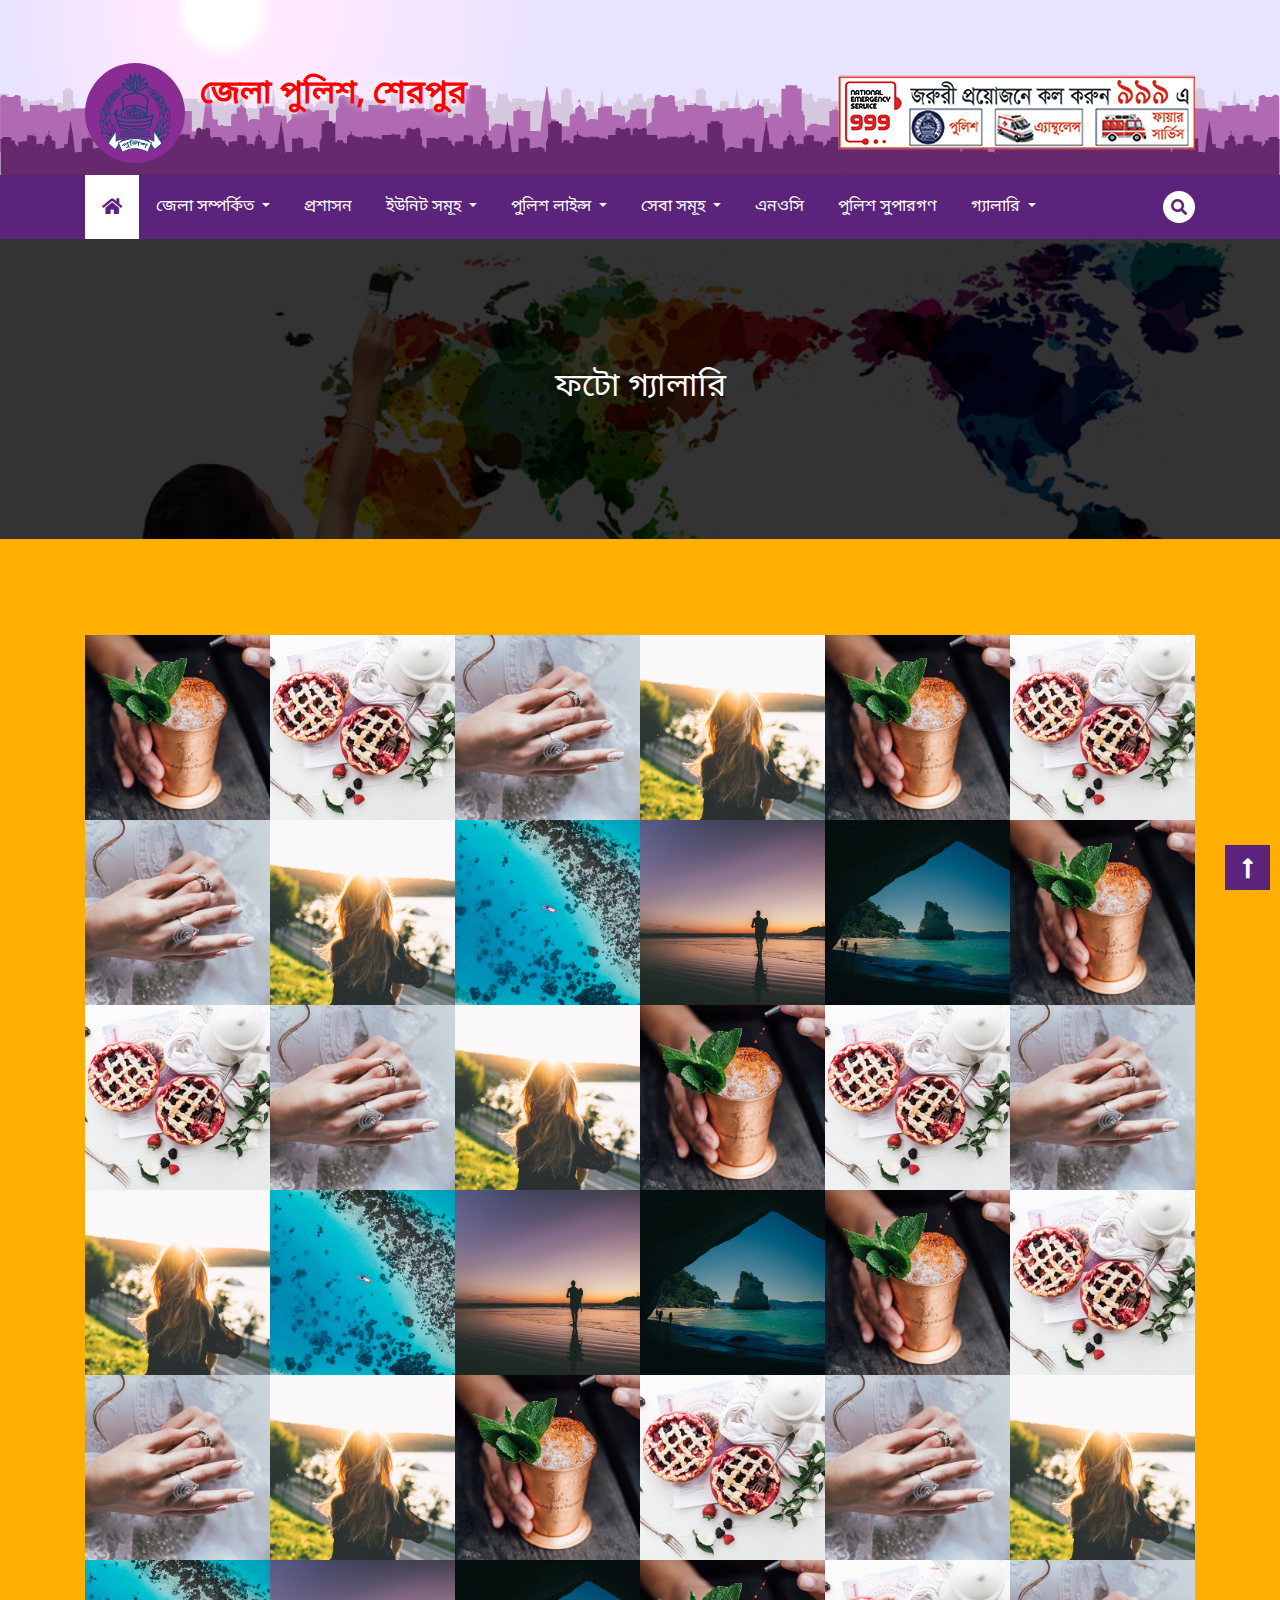
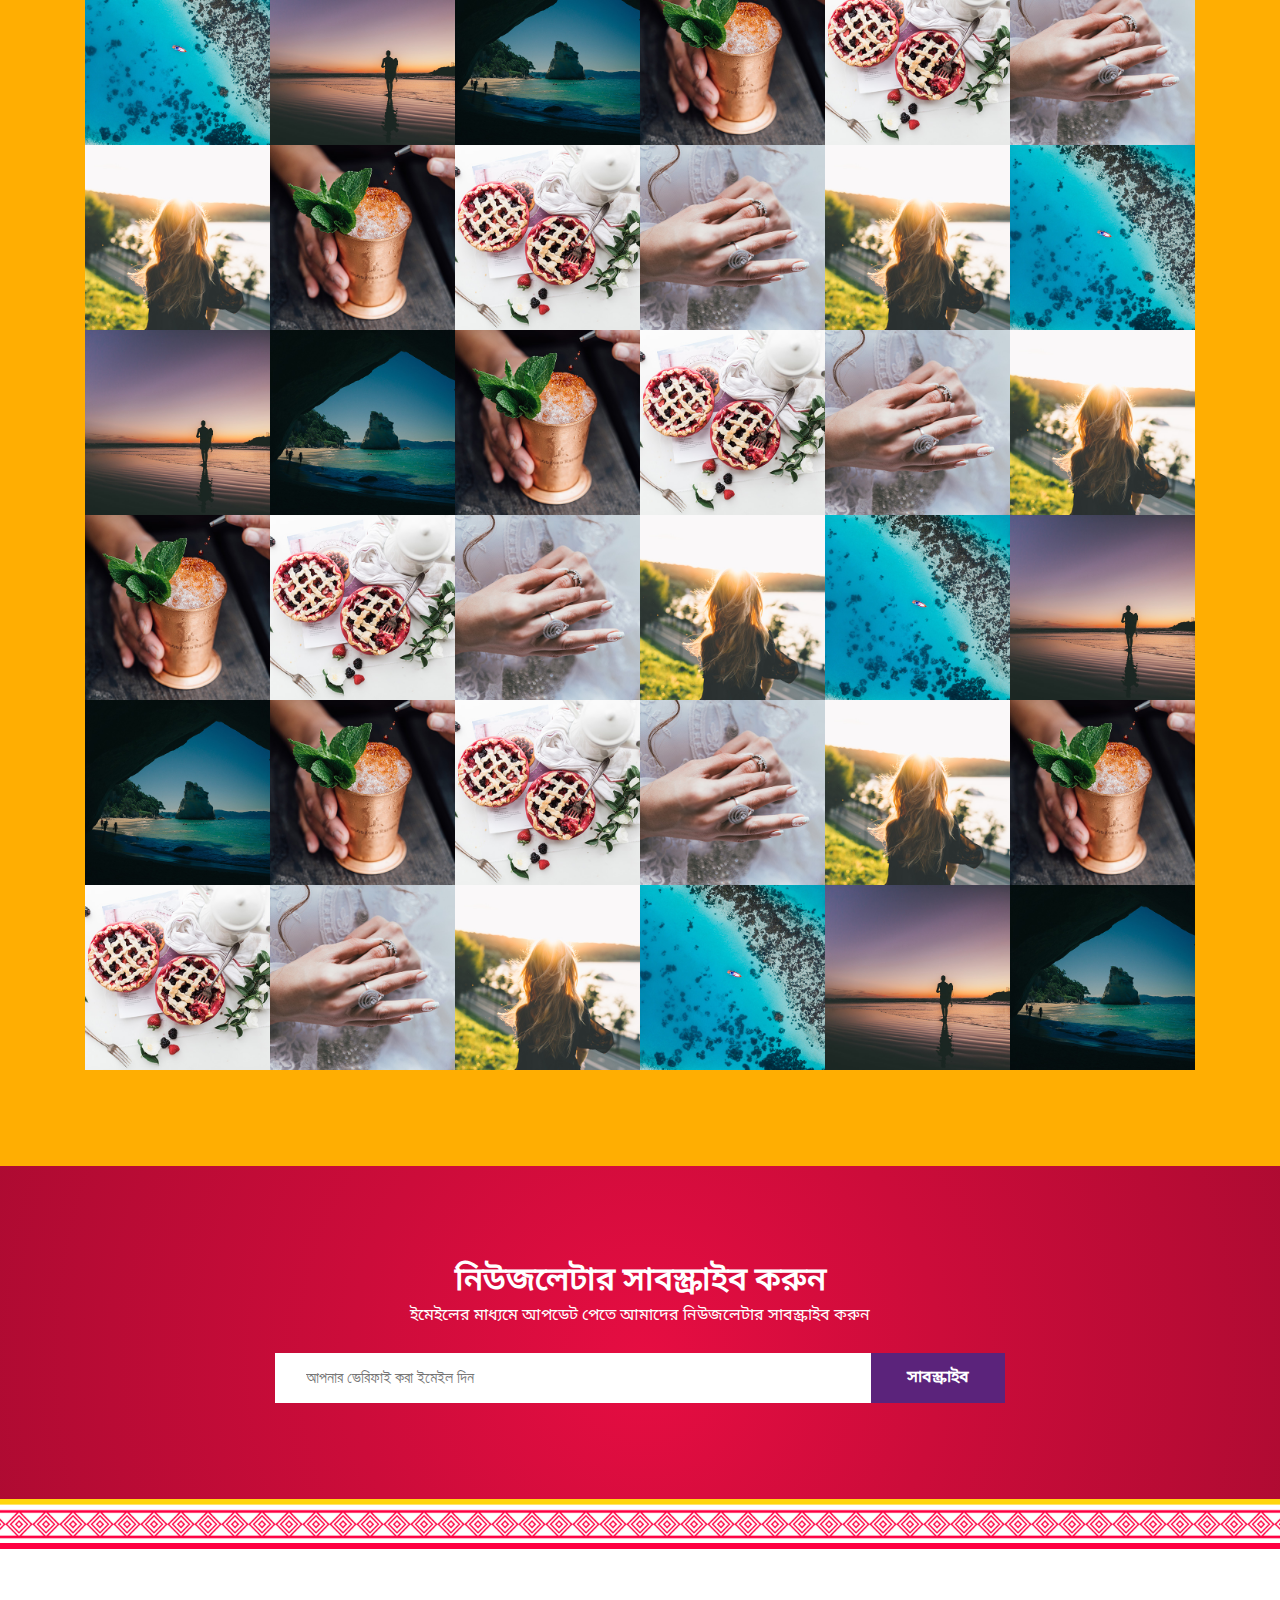
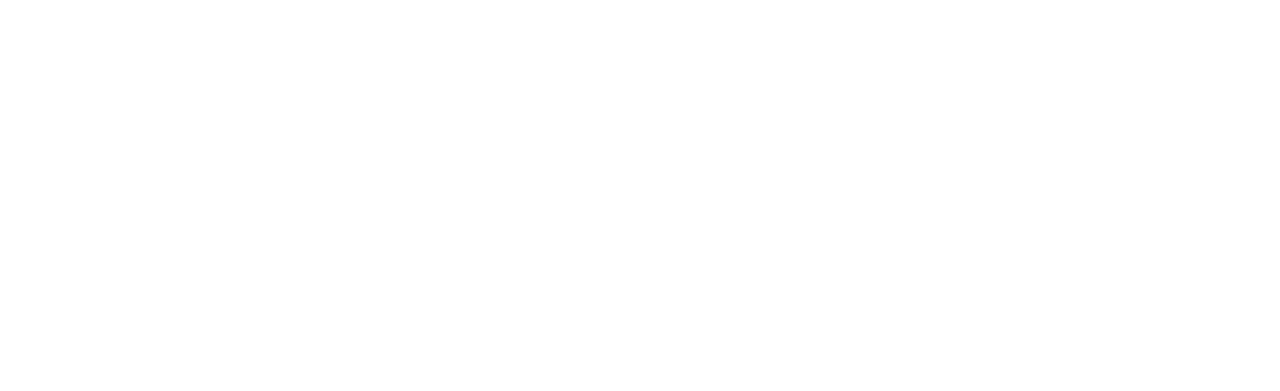
<file: photo-gallery.html>
<!DOCTYPE html>
<html lang="en">

<head>
    <meta charset="UTF-8">
    <meta name="viewport" content="width=device-width, initial-scale=1.0">
    <meta http-equiv="X-UA-Compatible" content="ie=edge">
    <title>জেলা পুলিশ, শেরপুর</title>
    <!-- favicon link -->
    <link rel="shortcut icon" href="favicon.ico" type="image/x-icon">
    <!-- Font Awesome Free 5.11.2 -->
    <link rel="stylesheet" href="css/all.css">
    <!-- Bootstrap v4.3.1 stylesheet -->
    <link rel="stylesheet" href="css/bootstrap.min.css">
    <!-- UIkit 3.2.1 stylesheet -->
    <link rel="stylesheet" href="css/uikit.min.css">
    <!-- pyfellow theme stylesheets -->
    <link rel="stylesheet" href="css/main.css">
    <link rel="stylesheet" href="css/media.css">
</head>

<body>
    <header>
        <div class="brand">
            <div class="container">
                <div class="row">
                    <div class="col-12 col-md-7  col-sm-8">
                        <a href="index.html">
                            <div class="brand-logo">
                                <img src="images/logo.svg" alt="">
                            </div>
                            <div class="brand-name">
                                <h1>জেলা পুলিশ, শেরপুর</h1>
                            </div>
                        </a>
                    </div>
                    <div class="col-12 col-md-5  col-sm-4">
                        <div class="brand-ads text-right">
                            <img src="images/999.png" alt="">
                        </div>
                    </div>
                </div>
            </div>
        </div>
        <div class="menu-bar" uk-sticky="animation: uk-animation-slide-top">
            <nav class="navbar navbar-expand-lg">
                <div class="container py-search-box-top">
                    <button class="navbar-toggler" type="button" data-toggle="collapse"
                        data-target="#navbarSupportedContent" aria-controls="navbarSupportedContent"
                        aria-expanded="false" aria-label="Toggle navigation">
                        <i class="fas fa-bars"></i>
                    </button>
                    <div class="collapse navbar-collapse py-navbar-collapse" id="navbarSupportedContent">
                        <ul class="navbar-nav mr-auto">
                            <li class="nav-item">
                                <a class="py-btn active" href="index.html"><i class="fas fa-home"></i><span
                                        class="sr-only">(current)</span></a>
                            </li>
                            <li class="nav-item dropdown">
                                <a class="py-btn dropdown-toggle" href="#" id="navbarDropdown" role="button"
                                    data-toggle="dropdown" aria-haspopup="true" aria-expanded="false">
                                    জেলা সম্পর্কিত
                                </a>
                                <div class="dropdown-menu dropdown-menu-right  py-dropdown-menu "
                                    aria-labelledby="navbarDropdown">
                                    <a class="py-dropdown-btn" href="#">ড্রপ ডাউন</a>
                                </div>
                            </li>
                            <li class="nav-item">
                                <a class="py-btn " href="#">প্রশাসন</a>
                            </li>
                            <li class="nav-item dropdown">
                                <a class="py-btn dropdown-toggle" href="#" id="navbarDropdown" role="button"
                                    data-toggle="dropdown" aria-haspopup="true" aria-expanded="false">
                                    ইউনিট সমূহ
                                </a>
                                <div class="dropdown-menu dropdown-menu-right  py-dropdown-menu "
                                    aria-labelledby="navbarDropdown">
                                    <a class="py-dropdown-btn" href="#">ড্রপ ডাউন</a>
                                </div>
                            </li>
                            <li class="nav-item dropdown">
                                <a class="py-btn dropdown-toggle" href="#" id="navbarDropdown" role="button"
                                    data-toggle="dropdown" aria-haspopup="true" aria-expanded="false">
                                    পুলিশ লাইন্স
                                </a>
                                <div class="dropdown-menu dropdown-menu-right  py-dropdown-menu "
                                    aria-labelledby="navbarDropdown">
                                    <a class="py-dropdown-btn" href="#">ড্রপ ডাউন</a>
                                </div>
                            </li>
                            <li class="nav-item dropdown">
                                <a class="py-btn dropdown-toggle" href="#" id="navbarDropdown" role="button"
                                    data-toggle="dropdown" aria-haspopup="true" aria-expanded="false">
                                    সেবা সমূহ
                                </a>
                                <div class="dropdown-menu dropdown-menu-right  py-dropdown-menu "
                                    aria-labelledby="navbarDropdown">
                                    <a class="py-dropdown-btn" href="#">ড্রপ ডাউন</a>
                                </div>
                            </li>
                            <li class="nav-item">
                                <a class="py-btn " href="#">এনওসি</a>
                            </li>
                            <li class="nav-item">
                                <a class="py-btn " href="#">পুলিশ সুপারগণ</a>
                            </li>

                            <li class="nav-item dropdown">
                                <a class="py-btn dropdown-toggle" href="#" id="navbarDropdown" role="button"
                                    data-toggle="dropdown" aria-haspopup="true" aria-expanded="false">
                                    গ্যালারি
                                </a>
                                <div class="dropdown-menu dropdown-menu-right  py-dropdown-menu "
                                    aria-labelledby="navbarDropdown">
                                    <a class="py-dropdown-btn" href="#">ফটো গ্যালারি</a>
                                    <a class="py-dropdown-btn" href="#">ভিডিও গ্যালারি</a>
                                </div>
                            </li>
                        </ul>
                    </div>
                    <div class="py-search-box">
                        <div class="uk-position-relative">
                            <a class="py-search-btn" href="#" id="navbarDropdown" role="button" data-toggle="dropdown"
                                aria-haspopup="true" aria-expanded="false">
                                <i class="fas fa-search"></i>
                            </a>
                            <div class="dropdown-menu dropdown-menu-right  py-dropdown-menu" style="width: auto;"
                                aria-labelledby="navbarDropdown">
                                <form action="">
                                    <input name="search" type="search" placeholder="অনুসন্ধান করুন..." required>
                                    <button type="submit"><i class="fas fa-search"></i></button>
                                </form>
                            </div>
                        </div>
                    </div>
                </div>
            </nav>
        </div>
        </div>
    </header>

    <!-- featured banner section start from here -->
    <div class="featured-sec">
        <div class="container">
            <div class="featured-content">
                <h2>ফটো গ্যালারি</h2>
            </div>
        </div>
    </div>
    <!-- featured banner section end -->
    <!-- inner section start from here -->
    <!-- gallery section start frome here -->
    <div class="gallery-sec py-5">
        <div class="container py-5">
            <div class="gallery-slider row" uk-lightbox="animation: slide">
                <div class="gallery-slider-item col-3 col-md-2">
                    <a class="uk-inline" href="images/gallery/tm-img-01.jpg" data-caption="Caption 1">
                        <img src="images/gallery/tm-img-01-tn.jpg" alt="">
                    </a>
                </div>
                <div class="gallery-slider-item col-3 col-md-2">
                    <a class="uk-inline" href="images/gallery/tm-img-02.jpg" data-caption="Caption 1">
                        <img src="images/gallery/tm-img-02-tn.jpg" alt="">
                    </a>
                </div>
                <div class="gallery-slider-item col-3 col-md-2">
                    <a class="uk-inline" href="images/gallery/tm-img-03.jpg" data-caption="Caption 1">
                        <img src="images/gallery/tm-img-03-tn.jpg" alt="">
                    </a>
                </div>
                <div class="gallery-slider-item col-3 col-md-2">
                    <a class="uk-inline" href="images/gallery/tm-img-04.jpg" data-caption="Caption 1">
                        <img src="images/gallery/tm-img-04-tn.jpg" alt="">
                    </a>
                </div>
                <div class="gallery-slider-item col-3 col-md-2">
                    <a class="uk-inline" href="images/gallery/tm-img-01.jpg" data-caption="Caption 1">
                        <img src="images/gallery/tm-img-01-tn.jpg" alt="">
                    </a>
                </div>
                <div class="gallery-slider-item col-3 col-md-2">
                    <a class="uk-inline" href="images/gallery/tm-img-02.jpg" data-caption="Caption 1">
                        <img src="images/gallery/tm-img-02-tn.jpg" alt="">
                    </a>
                </div>
                <div class="gallery-slider-item col-3 col-md-2">
                    <a class="uk-inline" href="images/gallery/tm-img-03.jpg" data-caption="Caption 1">
                        <img src="images/gallery/tm-img-03-tn.jpg" alt="">
                    </a>
                </div>
                <div class="gallery-slider-item col-3 col-md-2">
                    <a class="uk-inline" href="images/gallery/tm-img-04.jpg" data-caption="Caption 1">
                        <img src="images/gallery/tm-img-04-tn.jpg" alt="">
                    </a>
                </div>
                <div class="gallery-slider-item col-3 col-md-2">
                    <a class="uk-inline" href="images/gallery/tm-img-02.jpg" data-caption="Caption 1">
                        <img src="images/gallery/tm-img-10-tn.jpg" alt="">
                    </a>
                </div>
                <div class="gallery-slider-item col-3 col-md-2">
                    <a class="uk-inline" href="images/gallery/tm-img-11.jpg" data-caption="Caption 1">
                        <img src="images/gallery/tm-img-11-tn.jpg" alt="">
                    </a>
                </div>
                <div class="gallery-slider-item col-3 col-md-2">
                    <a class="uk-inline" href="images/gallery/tm-img-12.jpg" data-caption="Caption 1">
                        <img src="images/gallery/tm-img-12-tn.jpg" alt="">
                    </a>
                </div>
                <div class="gallery-slider-item col-3 col-md-2">
                    <a class="uk-inline" href="images/gallery/tm-img-01.jpg" data-caption="Caption 1">
                        <img src="images/gallery/tm-img-01-tn.jpg" alt="">
                    </a>
                </div>
                <div class="gallery-slider-item col-3 col-md-2">
                    <a class="uk-inline" href="images/gallery/tm-img-02.jpg" data-caption="Caption 1">
                        <img src="images/gallery/tm-img-02-tn.jpg" alt="">
                    </a>
                </div>
                <div class="gallery-slider-item col-3 col-md-2">
                    <a class="uk-inline" href="images/gallery/tm-img-03.jpg" data-caption="Caption 1">
                        <img src="images/gallery/tm-img-03-tn.jpg" alt="">
                    </a>
                </div>
                <div class="gallery-slider-item col-3 col-md-2">
                    <a class="uk-inline" href="images/gallery/tm-img-04.jpg" data-caption="Caption 1">
                        <img src="images/gallery/tm-img-04-tn.jpg" alt="">
                    </a>
                </div>
                <div class="gallery-slider-item col-3 col-md-2">
                    <a class="uk-inline" href="images/gallery/tm-img-01.jpg" data-caption="Caption 1">
                        <img src="images/gallery/tm-img-01-tn.jpg" alt="">
                    </a>
                </div>
                <div class="gallery-slider-item col-3 col-md-2">
                    <a class="uk-inline" href="images/gallery/tm-img-02.jpg" data-caption="Caption 1">
                        <img src="images/gallery/tm-img-02-tn.jpg" alt="">
                    </a>
                </div>
                <div class="gallery-slider-item col-3 col-md-2">
                    <a class="uk-inline" href="images/gallery/tm-img-03.jpg" data-caption="Caption 1">
                        <img src="images/gallery/tm-img-03-tn.jpg" alt="">
                    </a>
                </div>
                <div class="gallery-slider-item col-3 col-md-2">
                    <a class="uk-inline" href="images/gallery/tm-img-04.jpg" data-caption="Caption 1">
                        <img src="images/gallery/tm-img-04-tn.jpg" alt="">
                    </a>
                </div>
                <div class="gallery-slider-item col-3 col-md-2">
                    <a class="uk-inline" href="images/gallery/tm-img-02.jpg" data-caption="Caption 1">
                        <img src="images/gallery/tm-img-10-tn.jpg" alt="">
                    </a>
                </div>
                <div class="gallery-slider-item col-3 col-md-2">
                    <a class="uk-inline" href="images/gallery/tm-img-11.jpg" data-caption="Caption 1">
                        <img src="images/gallery/tm-img-11-tn.jpg" alt="">
                    </a>
                </div>
                <div class="gallery-slider-item col-3 col-md-2">
                    <a class="uk-inline" href="images/gallery/tm-img-12.jpg" data-caption="Caption 1">
                        <img src="images/gallery/tm-img-12-tn.jpg" alt="">
                    </a>
                </div>
                <div class="gallery-slider-item col-3 col-md-2">
                    <a class="uk-inline" href="images/gallery/tm-img-01.jpg" data-caption="Caption 1">
                        <img src="images/gallery/tm-img-01-tn.jpg" alt="">
                    </a>
                </div>
                <div class="gallery-slider-item col-3 col-md-2">
                    <a class="uk-inline" href="images/gallery/tm-img-02.jpg" data-caption="Caption 1">
                        <img src="images/gallery/tm-img-02-tn.jpg" alt="">
                    </a>
                </div>
                <div class="gallery-slider-item col-3 col-md-2">
                    <a class="uk-inline" href="images/gallery/tm-img-03.jpg" data-caption="Caption 1">
                        <img src="images/gallery/tm-img-03-tn.jpg" alt="">
                    </a>
                </div>
                <div class="gallery-slider-item col-3 col-md-2">
                    <a class="uk-inline" href="images/gallery/tm-img-04.jpg" data-caption="Caption 1">
                        <img src="images/gallery/tm-img-04-tn.jpg" alt="">
                    </a>
                </div>
                <div class="gallery-slider-item col-3 col-md-2">
                    <a class="uk-inline" href="images/gallery/tm-img-01.jpg" data-caption="Caption 1">
                        <img src="images/gallery/tm-img-01-tn.jpg" alt="">
                    </a>
                </div>
                <div class="gallery-slider-item col-3 col-md-2">
                    <a class="uk-inline" href="images/gallery/tm-img-02.jpg" data-caption="Caption 1">
                        <img src="images/gallery/tm-img-02-tn.jpg" alt="">
                    </a>
                </div>
                <div class="gallery-slider-item col-3 col-md-2">
                    <a class="uk-inline" href="images/gallery/tm-img-03.jpg" data-caption="Caption 1">
                        <img src="images/gallery/tm-img-03-tn.jpg" alt="">
                    </a>
                </div>
                <div class="gallery-slider-item col-3 col-md-2">
                    <a class="uk-inline" href="images/gallery/tm-img-04.jpg" data-caption="Caption 1">
                        <img src="images/gallery/tm-img-04-tn.jpg" alt="">
                    </a>
                </div>
                <div class="gallery-slider-item col-3 col-md-2">
                    <a class="uk-inline" href="images/gallery/tm-img-02.jpg" data-caption="Caption 1">
                        <img src="images/gallery/tm-img-10-tn.jpg" alt="">
                    </a>
                </div>
                <div class="gallery-slider-item col-3 col-md-2">
                    <a class="uk-inline" href="images/gallery/tm-img-11.jpg" data-caption="Caption 1">
                        <img src="images/gallery/tm-img-11-tn.jpg" alt="">
                    </a>
                </div>
                <div class="gallery-slider-item col-3 col-md-2">
                    <a class="uk-inline" href="images/gallery/tm-img-12.jpg" data-caption="Caption 1">
                        <img src="images/gallery/tm-img-12-tn.jpg" alt="">
                    </a>
                </div>
                <div class="gallery-slider-item col-3 col-md-2">
                    <a class="uk-inline" href="images/gallery/tm-img-01.jpg" data-caption="Caption 1">
                        <img src="images/gallery/tm-img-01-tn.jpg" alt="">
                    </a>
                </div>
                <div class="gallery-slider-item col-3 col-md-2">
                    <a class="uk-inline" href="images/gallery/tm-img-02.jpg" data-caption="Caption 1">
                        <img src="images/gallery/tm-img-02-tn.jpg" alt="">
                    </a>
                </div>
                <div class="gallery-slider-item col-3 col-md-2">
                    <a class="uk-inline" href="images/gallery/tm-img-03.jpg" data-caption="Caption 1">
                        <img src="images/gallery/tm-img-03-tn.jpg" alt="">
                    </a>
                </div>
                <div class="gallery-slider-item col-3 col-md-2">
                    <a class="uk-inline" href="images/gallery/tm-img-04.jpg" data-caption="Caption 1">
                        <img src="images/gallery/tm-img-04-tn.jpg" alt="">
                    </a>
                </div>
                <div class="gallery-slider-item col-3 col-md-2">
                    <a class="uk-inline" href="images/gallery/tm-img-01.jpg" data-caption="Caption 1">
                        <img src="images/gallery/tm-img-01-tn.jpg" alt="">
                    </a>
                </div>
                <div class="gallery-slider-item col-3 col-md-2">
                    <a class="uk-inline" href="images/gallery/tm-img-02.jpg" data-caption="Caption 1">
                        <img src="images/gallery/tm-img-02-tn.jpg" alt="">
                    </a>
                </div>
                <div class="gallery-slider-item col-3 col-md-2">
                    <a class="uk-inline" href="images/gallery/tm-img-03.jpg" data-caption="Caption 1">
                        <img src="images/gallery/tm-img-03-tn.jpg" alt="">
                    </a>
                </div>
                <div class="gallery-slider-item col-3 col-md-2">
                    <a class="uk-inline" href="images/gallery/tm-img-04.jpg" data-caption="Caption 1">
                        <img src="images/gallery/tm-img-04-tn.jpg" alt="">
                    </a>
                </div>
                <div class="gallery-slider-item col-3 col-md-2">
                    <a class="uk-inline" href="images/gallery/tm-img-02.jpg" data-caption="Caption 1">
                        <img src="images/gallery/tm-img-10-tn.jpg" alt="">
                    </a>
                </div>
                <div class="gallery-slider-item col-3 col-md-2">
                    <a class="uk-inline" href="images/gallery/tm-img-11.jpg" data-caption="Caption 1">
                        <img src="images/gallery/tm-img-11-tn.jpg" alt="">
                    </a>
                </div>
                <div class="gallery-slider-item col-3 col-md-2">
                    <a class="uk-inline" href="images/gallery/tm-img-12.jpg" data-caption="Caption 1">
                        <img src="images/gallery/tm-img-12-tn.jpg" alt="">
                    </a>
                </div>
                <div class="gallery-slider-item col-3 col-md-2">
                    <a class="uk-inline" href="images/gallery/tm-img-01.jpg" data-caption="Caption 1">
                        <img src="images/gallery/tm-img-01-tn.jpg" alt="">
                    </a>
                </div>
                <div class="gallery-slider-item col-3 col-md-2">
                    <a class="uk-inline" href="images/gallery/tm-img-02.jpg" data-caption="Caption 1">
                        <img src="images/gallery/tm-img-02-tn.jpg" alt="">
                    </a>
                </div>
                <div class="gallery-slider-item col-3 col-md-2">
                    <a class="uk-inline" href="images/gallery/tm-img-03.jpg" data-caption="Caption 1">
                        <img src="images/gallery/tm-img-03-tn.jpg" alt="">
                    </a>
                </div>
                <div class="gallery-slider-item col-3 col-md-2">
                    <a class="uk-inline" href="images/gallery/tm-img-04.jpg" data-caption="Caption 1">
                        <img src="images/gallery/tm-img-04-tn.jpg" alt="">
                    </a>
                </div>
                <div class="gallery-slider-item col-3 col-md-2">
                    <a class="uk-inline" href="images/gallery/tm-img-01.jpg" data-caption="Caption 1">
                        <img src="images/gallery/tm-img-01-tn.jpg" alt="">
                    </a>
                </div>
                <div class="gallery-slider-item col-3 col-md-2">
                    <a class="uk-inline" href="images/gallery/tm-img-02.jpg" data-caption="Caption 1">
                        <img src="images/gallery/tm-img-02-tn.jpg" alt="">
                    </a>
                </div>
                <div class="gallery-slider-item col-3 col-md-2">
                    <a class="uk-inline" href="images/gallery/tm-img-03.jpg" data-caption="Caption 1">
                        <img src="images/gallery/tm-img-03-tn.jpg" alt="">
                    </a>
                </div>
                <div class="gallery-slider-item col-3 col-md-2">
                    <a class="uk-inline" href="images/gallery/tm-img-04.jpg" data-caption="Caption 1">
                        <img src="images/gallery/tm-img-04-tn.jpg" alt="">
                    </a>
                </div>
                <div class="gallery-slider-item col-3 col-md-2">
                    <a class="uk-inline" href="images/gallery/tm-img-02.jpg" data-caption="Caption 1">
                        <img src="images/gallery/tm-img-10-tn.jpg" alt="">
                    </a>
                </div>
                <div class="gallery-slider-item col-3 col-md-2">
                    <a class="uk-inline" href="images/gallery/tm-img-11.jpg" data-caption="Caption 1">
                        <img src="images/gallery/tm-img-11-tn.jpg" alt="">
                    </a>
                </div>
                <div class="gallery-slider-item col-3 col-md-2">
                    <a class="uk-inline" href="images/gallery/tm-img-12.jpg" data-caption="Caption 1">
                        <img src="images/gallery/tm-img-12-tn.jpg" alt="">
                    </a>
                </div>
                <div class="gallery-slider-item col-3 col-md-2">
                    <a class="uk-inline" href="images/gallery/tm-img-01.jpg" data-caption="Caption 1">
                        <img src="images/gallery/tm-img-01-tn.jpg" alt="">
                    </a>
                </div>
                <div class="gallery-slider-item col-3 col-md-2">
                    <a class="uk-inline" href="images/gallery/tm-img-02.jpg" data-caption="Caption 1">
                        <img src="images/gallery/tm-img-02-tn.jpg" alt="">
                    </a>
                </div>
                <div class="gallery-slider-item col-3 col-md-2">
                    <a class="uk-inline" href="images/gallery/tm-img-03.jpg" data-caption="Caption 1">
                        <img src="images/gallery/tm-img-03-tn.jpg" alt="">
                    </a>
                </div>
                <div class="gallery-slider-item col-3 col-md-2">
                    <a class="uk-inline" href="images/gallery/tm-img-04.jpg" data-caption="Caption 1">
                        <img src="images/gallery/tm-img-04-tn.jpg" alt="">
                    </a>
                </div>
                <div class="gallery-slider-item col-3 col-md-2">
                    <a class="uk-inline" href="images/gallery/tm-img-01.jpg" data-caption="Caption 1">
                        <img src="images/gallery/tm-img-01-tn.jpg" alt="">
                    </a>
                </div>
                <div class="gallery-slider-item col-3 col-md-2">
                    <a class="uk-inline" href="images/gallery/tm-img-02.jpg" data-caption="Caption 1">
                        <img src="images/gallery/tm-img-02-tn.jpg" alt="">
                    </a>
                </div>
                <div class="gallery-slider-item col-3 col-md-2">
                    <a class="uk-inline" href="images/gallery/tm-img-03.jpg" data-caption="Caption 1">
                        <img src="images/gallery/tm-img-03-tn.jpg" alt="">
                    </a>
                </div>
                <div class="gallery-slider-item col-3 col-md-2">
                    <a class="uk-inline" href="images/gallery/tm-img-04.jpg" data-caption="Caption 1">
                        <img src="images/gallery/tm-img-04-tn.jpg" alt="">
                    </a>
                </div>
                <div class="gallery-slider-item col-3 col-md-2">
                    <a class="uk-inline" href="images/gallery/tm-img-02.jpg" data-caption="Caption 1">
                        <img src="images/gallery/tm-img-10-tn.jpg" alt="">
                    </a>
                </div>
                <div class="gallery-slider-item col-3 col-md-2">
                    <a class="uk-inline" href="images/gallery/tm-img-11.jpg" data-caption="Caption 1">
                        <img src="images/gallery/tm-img-11-tn.jpg" alt="">
                    </a>
                </div>
                <div class="gallery-slider-item col-3 col-md-2">
                    <a class="uk-inline" href="images/gallery/tm-img-12.jpg" data-caption="Caption 1">
                        <img src="images/gallery/tm-img-12-tn.jpg" alt="">
                    </a>
                </div>


            </div>
        </div>
    </div>
    <!-- gallery section end -->
    <!-- inner section end -->
    <!-- Subscribe Start -->
    <div class="subscribe-area py-5">
        <div class="container">
            <div class="row">
                <div class="col-md-8 offset-md-2 py-5">
                    <div class="sec-title text-center">
                        <h2>নিউজলেটার সাবস্ক্রাইব করুন</h2>
                        <span>ইমেইলের মাধ্যমে আপডেট পেতে আমাদের নিউজলেটার সাবস্ক্রাইব করুন</span>
                    </div>
                    <div class="newsletter-form mc_embed_signup">
                        <form class="validate">
                            <div>
                                <input type="email" name="mail" placeholder="আপনার ভেরিফাই করা ইমেইল দিন" required>
                                <button type="submit">
                                    <span>সাবস্ক্রাইব</span>
                                </button>
                            </div>
                        </form>
                    </div>
                </div>
            </div>
        </div>
    </div>
    <!-- Subscribe End -->
    <!-- Footer Start -->
    <footer class="footer-area">
        <div class="main-footer py-5">
            <div class="container">
                <div class="row">
                    <div class="col-md-3 col-sm-6 col-xs-12 py-5">
                        <div class="single-widget pr-5">
                            <div class="footer-logo sec-title pb-25">
                                <a href="index.html"><img src="images/logo.svg" alt="GAI">
                                    <h2>জেলা পুলিশ শেরপুর</h2>
                                </a>
                            </div>
                            <div class="footer-social">
                                <ul>
                                    <li><a href="tel:+880173-373519"><i class="fas fa-phone"></i></a></li>
                                    <li><a href="mailto:spsherpur@police.gov.bd"><i class="fas fa-at"></i></a></li>
                                    <li><a href="#/" target="_blank"><i class="fab fa-facebook-f"></i></a></li>
                                    <li><a href="#" target="_blank"><i class="fas fa-play"></i></a>
                                    </li>
                                </ul>
                            </div>
                        </div>
                    </div>
                    <div class="col-md-3 col-sm-6 py-5">
                        <div class="single-widget">
                            <h3>তথ্য বাতায়ন</h3>
                            <ul>
                                <li><a class="uk-button-text" href="about.html">প্রতিষ্ঠান পরিচিতি</a></li>
                                <li><a class="uk-button-text" href="technology.html">সকল টেকনোলজি</a></li>
                                <li><a class="uk-button-text" href="database.html">প্রতিষ্ঠানের ডাটাবেজ</a></li>
                                <li><a class="uk-button-text" href="#">এলডিজি কর্ম পরিকল্পনা</a></li>
                                <li><a class="uk-button-text" href="#">বার্ষিক কর্ম সম্পাদন চুক্তি</a></li>
                            </ul>
                        </div>
                    </div>
                    <div class="col-md-3 col-sm-6 py-5">
                        <div class="single-widget">
                            <h3>গুরুত্বপূর্ণ লিংক </h3>
                            <ul>
                                <li><a class="uk-button-text" href="http://www.bteb.gov.bd/" target="_blank">কারিগরি
                                        শিক্ষা বোর্ড</a></li>
                                <li><a class="uk-button-text" href="http://www.ideabank.gov.bd/" target="_blank">আইডিয়া
                                        ব্যাংক</a></li>
                                <li><a class="uk-button-text" href="https://ictd.gov.bd/" target="_blank">আইসিটি
                                        মন্ত্রনালয়</a></li>
                                <li><a class="uk-button-text" href="http://www.step-dte.gov.bd/" target="_blank">স্টেপ
                                        প্রকল্প</a></li>
                                <li><a class="uk-button-text" href="http://www.bitm.org.bd/"
                                        target="_blank">বিআইটিএম</a></li>
                            </ul>
                        </div>
                    </div>
                    <div class="col-md-3 col-sm-6 py-5">
                        <div class="single-widget">
                            <h3>যোগাযোগ করুন</h3>
                            <p>পুলিশ সুপারের কার্যালয়, শেরপুর</p>
                            <p>+88-02-0932-61 446<br>+88-02-0932-61 336<br>+88 0173-373 519</p>
                            <p>spsherpur@police.gov.bd<br>www.sjp.gov.bd</p>
                        </div>
                    </div>
                </div>
            </div>
        </div>
        <div class="footer-bottom">
            <div class="container">
                <div class="row">
                    <div class="col-6 text-left">
                        <p>কপিরাইট © কর্তৃক সর্বস্বত্ব সংরক্ষিত</p>
                    </div>
                    <div class="col-6 text-right">
                        <p>ডেভেলপ বাই: <a href="#">অরবিট টেকনো</a></p>
                    </div>
                </div>
            </div>
        </div>
    </footer>
    <!-- Footer End -->

    <!-- scroll up -->
    <a class="scroll-up" href="#top" uk-scroll>
        <i class="fas fa-long-arrow-alt-up"></i>
    </a>
    <!-- scroll up -->
</body>
<!-- script files -->
<!-- jQuery v3.4.1 script file -->
<script src="js/jquery-3.4.1.min.js"></script>
<!-- Bootstrap v4.3.1 script file -->
<script src="js/bootstrap.min.js"></script>
<!-- UIkit 3.2.1 script file -->
<script src="js/uikit.min.js"></script>
<!-- pyfellow theme script file -->
<script src="js/main.js"></script>

</html>
</file>
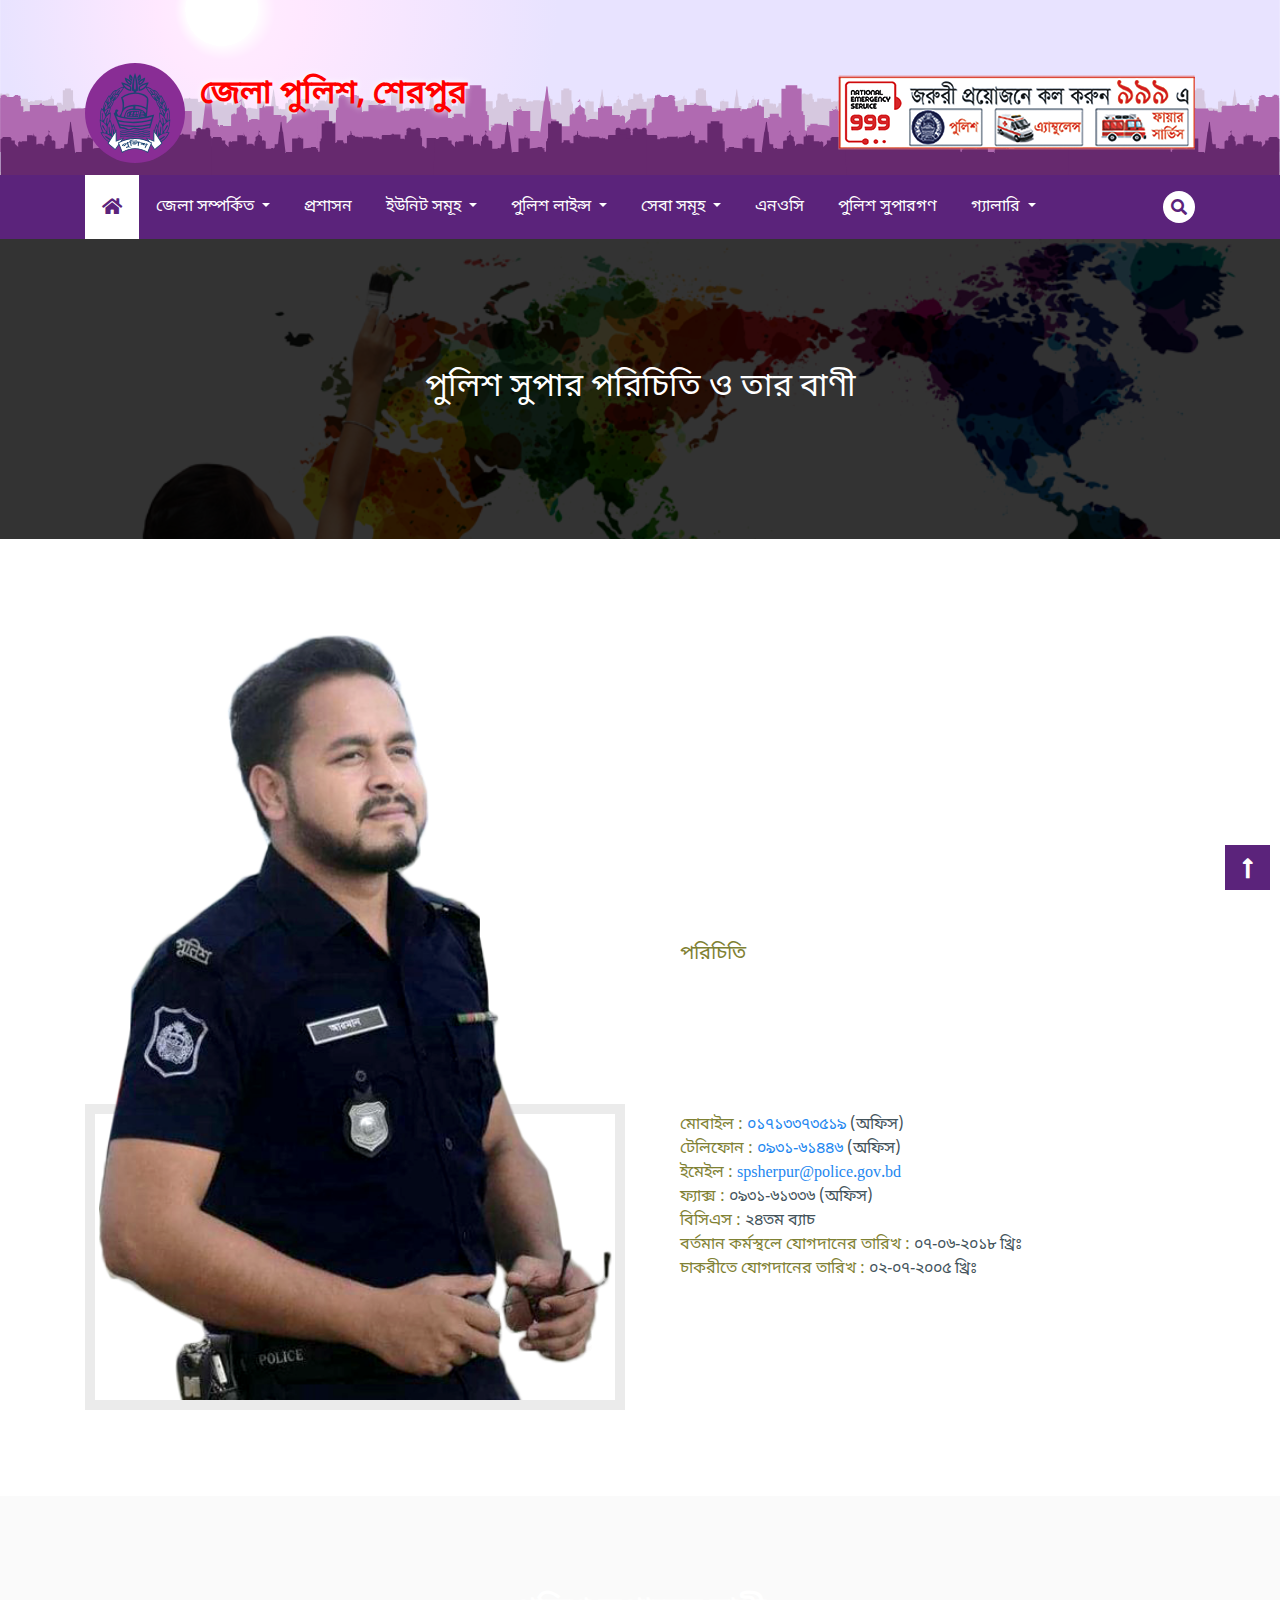
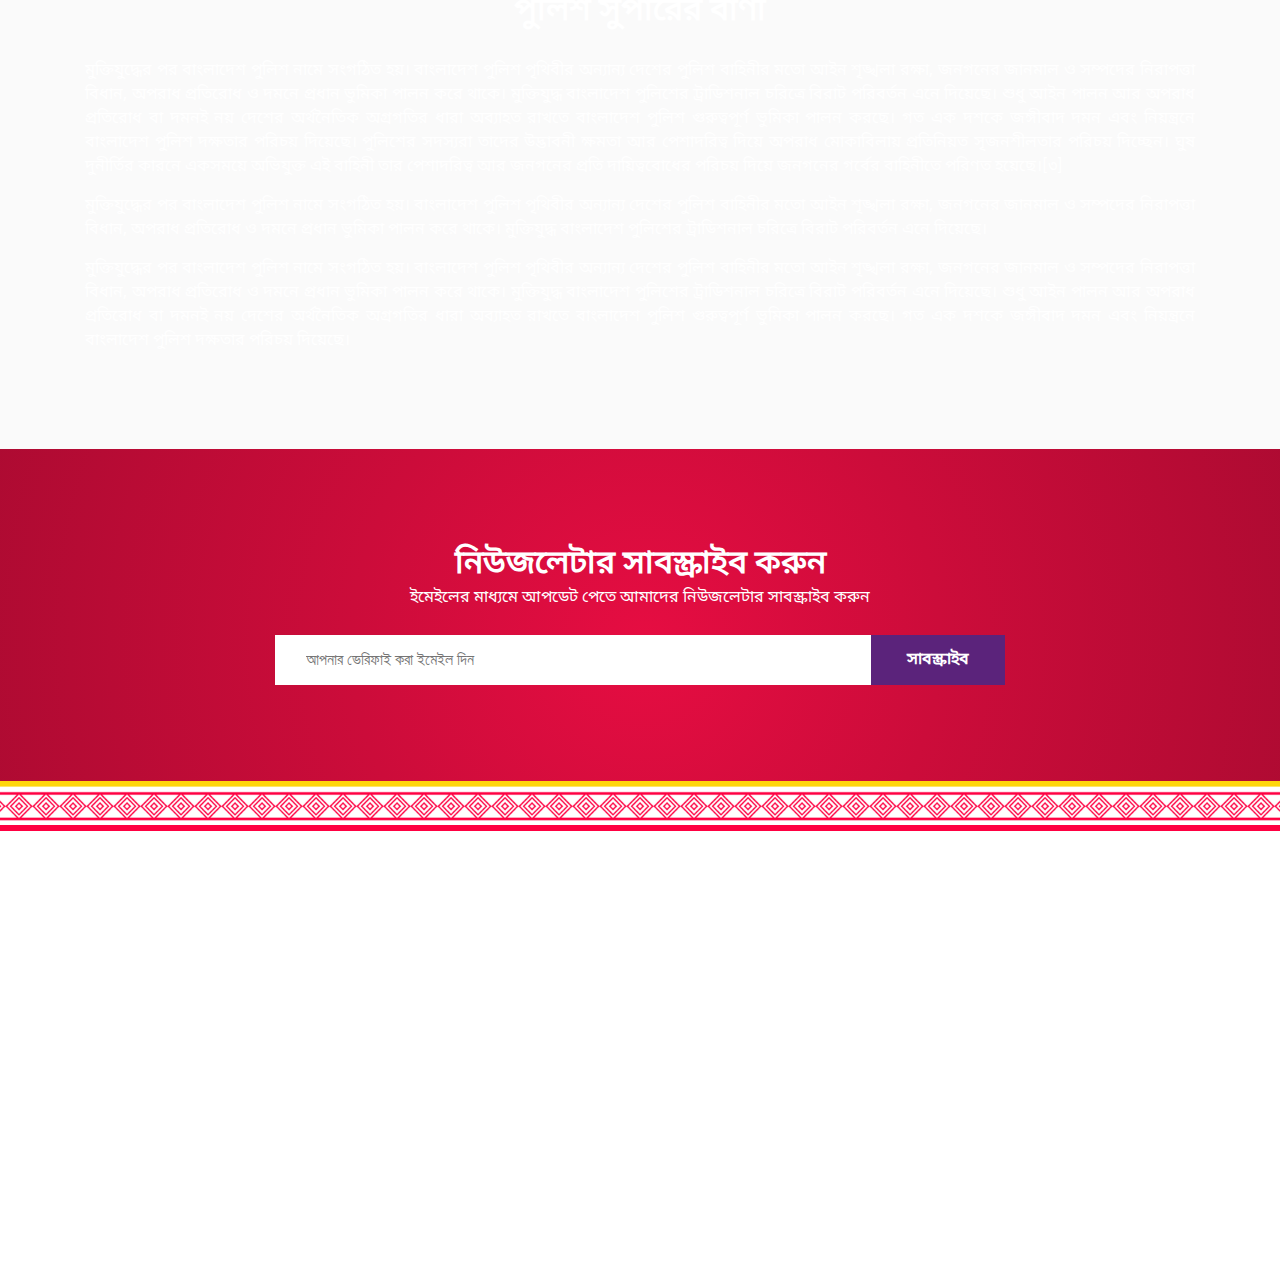
<file: police-super.html>
<!DOCTYPE html>
<html lang="en">

<head>
    <meta charset="UTF-8">
    <meta name="viewport" content="width=device-width, initial-scale=1.0">
    <meta http-equiv="X-UA-Compatible" content="ie=edge">
    <title>জেলা পুলিশ, শেরপুর</title>
    <!-- favicon link -->
    <link rel="shortcut icon" href="favicon.ico" type="image/x-icon">
    <!-- Font Awesome Free 5.11.2 -->
    <link rel="stylesheet" href="css/all.css">
    <!-- Bootstrap v4.3.1 stylesheet -->
    <link rel="stylesheet" href="css/bootstrap.min.css">
    <!-- UIkit 3.2.1 stylesheet -->
    <link rel="stylesheet" href="css/uikit.min.css">
    <!-- pyfellow theme stylesheets -->
    <link rel="stylesheet" href="css/main.css">
    <link rel="stylesheet" href="css/media.css">
</head>

<body>
    <header>
        <div class="brand">
            <div class="container">
                <div class="row">
                    <div class="col-12 col-md-7  col-sm-8">
                        <a href="index.html">
                            <div class="brand-logo">
                                <img src="images/logo.svg" alt="">
                            </div>
                            <div class="brand-name">
                                <h1>জেলা পুলিশ, শেরপুর</h1>
                            </div>
                        </a>
                    </div>
                    <div class="col-12 col-md-5  col-sm-4">
                        <div class="brand-ads text-right">
                            <img src="images/999.png" alt="">
                        </div>
                    </div>
                </div>
            </div>
        </div>
        <div class="menu-bar" uk-sticky="animation: uk-animation-slide-top">
            <nav class="navbar navbar-expand-lg">
                <div class="container py-search-box-top">
                    <button class="navbar-toggler" type="button" data-toggle="collapse"
                        data-target="#navbarSupportedContent" aria-controls="navbarSupportedContent"
                        aria-expanded="false" aria-label="Toggle navigation">
                        <i class="fas fa-bars"></i>
                    </button>
                    <div class="collapse navbar-collapse py-navbar-collapse" id="navbarSupportedContent">
                        <ul class="navbar-nav mr-auto">
                            <li class="nav-item">
                                <a class="py-btn active" href="index.html"><i class="fas fa-home"></i><span
                                        class="sr-only">(current)</span></a>
                            </li>
                            <li class="nav-item dropdown">
                                <a class="py-btn dropdown-toggle" href="#" id="navbarDropdown" role="button"
                                    data-toggle="dropdown" aria-haspopup="true" aria-expanded="false">
                                    জেলা সম্পর্কিত
                                </a>
                                <div class="dropdown-menu dropdown-menu-right  py-dropdown-menu "
                                    aria-labelledby="navbarDropdown">
                                    <a class="py-dropdown-btn" href="#">ড্রপ ডাউন</a>
                                </div>
                            </li>
                            <li class="nav-item">
                                <a class="py-btn " href="#">প্রশাসন</a>
                            </li>
                            <li class="nav-item dropdown">
                                <a class="py-btn dropdown-toggle" href="#" id="navbarDropdown" role="button"
                                    data-toggle="dropdown" aria-haspopup="true" aria-expanded="false">
                                    ইউনিট সমূহ
                                </a>
                                <div class="dropdown-menu dropdown-menu-right  py-dropdown-menu "
                                    aria-labelledby="navbarDropdown">
                                    <a class="py-dropdown-btn" href="#">ড্রপ ডাউন</a>
                                </div>
                            </li>
                            <li class="nav-item dropdown">
                                <a class="py-btn dropdown-toggle" href="#" id="navbarDropdown" role="button"
                                    data-toggle="dropdown" aria-haspopup="true" aria-expanded="false">
                                    পুলিশ লাইন্স
                                </a>
                                <div class="dropdown-menu dropdown-menu-right  py-dropdown-menu "
                                    aria-labelledby="navbarDropdown">
                                    <a class="py-dropdown-btn" href="#">ড্রপ ডাউন</a>
                                </div>
                            </li>
                            <li class="nav-item dropdown">
                                <a class="py-btn dropdown-toggle" href="#" id="navbarDropdown" role="button"
                                    data-toggle="dropdown" aria-haspopup="true" aria-expanded="false">
                                    সেবা সমূহ
                                </a>
                                <div class="dropdown-menu dropdown-menu-right  py-dropdown-menu "
                                    aria-labelledby="navbarDropdown">
                                    <a class="py-dropdown-btn" href="#">ড্রপ ডাউন</a>
                                </div>
                            </li>
                            <li class="nav-item">
                                <a class="py-btn " href="#">এনওসি</a>
                            </li>
                            <li class="nav-item">
                                <a class="py-btn " href="#">পুলিশ সুপারগণ</a>
                            </li>

                            <li class="nav-item dropdown">
                                <a class="py-btn dropdown-toggle" href="#" id="navbarDropdown" role="button"
                                    data-toggle="dropdown" aria-haspopup="true" aria-expanded="false">
                                    গ্যালারি
                                </a>
                                <div class="dropdown-menu dropdown-menu-right  py-dropdown-menu "
                                    aria-labelledby="navbarDropdown">
                                    <a class="py-dropdown-btn" href="#">ফটো গ্যালারি</a>
                                    <a class="py-dropdown-btn" href="#">ভিডিও গ্যালারি</a>
                                </div>
                            </li>
                        </ul>
                    </div>
                    <div class="py-search-box">
                        <div class="uk-position-relative">
                            <a class="py-search-btn" href="#" id="navbarDropdown" role="button" data-toggle="dropdown"
                                aria-haspopup="true" aria-expanded="false">
                                <i class="fas fa-search"></i>
                            </a>
                            <div class="dropdown-menu dropdown-menu-right  py-dropdown-menu" style="width: auto;"
                                aria-labelledby="navbarDropdown">
                                <form action="">
                                    <input name="search" type="search" placeholder="অনুসন্ধান করুন..." required>
                                    <button type="submit"><i class="fas fa-search"></i></button>
                                </form>
                            </div>
                        </div>
                    </div>
                </div>
            </nav>
        </div>
        </div>
    </header>

    <!-- featured banner section start from here -->
    <div class="featured-sec">
        <div class="container">
            <div class="featured-content">
                <h2>পুলিশ সুপার পরিচিতি ও তার বাণী</h2>
            </div>
        </div>
    </div>
    <!-- featured banner section end -->
    <!-- inner section start from here -->
    <div class="police-super-sec py-5">
        <div class="container">
            <div class="row">
                <div class="col-md-6 col-sm-12 py-5">
                    <div class="police-super-img">
                        <img src="images/SP SIR.png" alt="">
                    </div>
                </div>
                <div class="col-md-6 col-sm-12 uk-position-relative">
                    <div class="police-super-info py-5">
                        <div class="sec-title">
                            <h2>পুলিশের নাম</h2>
                            <p>পুলিশ সুপার, জেলা পুলিশ, শেরপুর</p>
                        </div>
                        <div class="police-super-self">
                            <h4>পরিচিতি</h4>
                            <p class="py-text"> মুক্তিযুদ্ধের পর বাংলাদেশ পুলিশ নামে সংগঠিত হয়। বাংলাদেশ পুলিশ পৃথিবীর
                                অন্যান্য দেশের পুলিশ বাহিনীর মতো
                                আইন শৃঙ্খলা রক্ষা, জনগনের জানমাল ও সম্পদের নিরাপত্তা বিধান, অপরাধ প্রতিরোধ ও দমনে প্রধান
                                ভুমিকা পালন করে
                                থাকে। মুক্তিযুদ্ধ বাংলাদেশ পুলিশের ট্রাডিশনাল চরিত্রে বিরাট পরিবর্তন এনে দিয়েছে। শুধু
                                আইন পালন আর অপরাধ
                            </p>
                            <ul>
                                <li><span>মোবাইল : </span><a href="tel:০১৭১৩৩৭৩৫১৯ ">০১৭১৩৩৭৩৫১৯</a> (অফিস)</li>
                                <li><span>টেলিফোন : </span><a href="tel:০৯৩১-৬১৪৪৬">০৯৩১-৬১৪৪৬</a> (অফিস)</li>
                                <li><span>ইমেইল : </span><a
                                        href="mailto:spsherpur@police.gov.bd">spsherpur@police.gov.bd</a></li>
                                <li><span>ফ্যাক্স : </span> ০৯৩১-৬১৩৩৬ (অফিস)</li>
                                <li><span>বিসিএস : </span> ২৪তম ব্যাচ</li>
                                <li><span>বর্তমান কর্মস্থলে যোগদানের তারিখ : </span> ০৭-০৬-২০১৮ খ্রিঃ</li>
                                <li><span>চাকরীতে যোগদানের তারিখ : </span> ০২-০৭-২০০৫ খ্রিঃ</li>
                            </ul>
                        </div>
                    </div>
                </div>
            </div>
        </div>
    </div>
    <!-- police-super-message start from here -->
    <div class="police-super-message-sec py-5">
        <div class="container py-5">
            <div class="sec-title text-center">
                <h2>পুলিশ সুপারের বাণী</h2>
            </div>
            <p class="py-text text-justify">মুক্তিযুদ্ধের পর বাংলাদেশ পুলিশ নামে সংগঠিত হয়। বাংলাদেশ পুলিশ পৃথিবীর
                অন্যান্য দেশের পুলিশ বাহিনীর মতো
                আইন শৃঙ্খলা রক্ষা, জনগনের জানমাল ও সম্পদের নিরাপত্তা বিধান, অপরাধ প্রতিরোধ ও দমনে প্রধান ভুমিকা পালন করে
                থাকে। মুক্তিযুদ্ধ বাংলাদেশ পুলিশের ট্রাডিশনাল চরিত্রে বিরাট পরিবর্তন এনে দিয়েছে। শুধু আইন পালন আর অপরাধ
                প্রতিরোধ বা দমনই নয় দেশের অর্থনৈতিক অগ্রগতির ধারা অব্যাহত রাখতে বাংলাদেশ পুলিশ গুরুত্বপূর্ণ ভুমিকা পালন
                করছে। গত এক দশকে জঙ্গীবাদ দমন এবং নিয়ন্ত্রনে বাংলাদেশ পুলিশ দক্ষতার পরিচয় দিয়েছে। পুলিশের সদস্যরা
                তাদের উদ্ভাবনী ক্ষমতা আর পেশাদরিত্ব দিয়ে অপরাধ মোকাবিলায় প্রতিনিয়ত সৃজনশীলতার পরিচয় দিচ্ছেন। ঘুষ
                দুনীর্তির কারনে একসময়ে অভিযুক্ত এই বাহিনী তার পেশাদরিত্ব আর জনগনের প্রতি দায়িত্ববোধের পরিচয় দিয়ে
                জনগনের গর্বের বাহিনীতে পরিণত হয়েছে।[৩] </p>
            <p class="py-text text-justify">মুক্তিযুদ্ধের পর বাংলাদেশ পুলিশ নামে সংগঠিত হয়। বাংলাদেশ পুলিশ পৃথিবীর
                অন্যান্য দেশের পুলিশ বাহিনীর মতো
                আইন শৃঙ্খলা রক্ষা, জনগনের জানমাল ও সম্পদের নিরাপত্তা বিধান, অপরাধ প্রতিরোধ ও দমনে প্রধান ভুমিকা পালন করে
                থাকে। মুক্তিযুদ্ধ বাংলাদেশ পুলিশের ট্রাডিশনাল চরিত্রে বিরাট পরিবর্তন এনে দিয়েছে। </p>
            <p class="py-text text-justify">মুক্তিযুদ্ধের পর বাংলাদেশ পুলিশ নামে সংগঠিত হয়। বাংলাদেশ পুলিশ পৃথিবীর
                অন্যান্য দেশের পুলিশ বাহিনীর মতো
                আইন শৃঙ্খলা রক্ষা, জনগনের জানমাল ও সম্পদের নিরাপত্তা বিধান, অপরাধ প্রতিরোধ ও দমনে প্রধান ভুমিকা পালন করে
                থাকে। মুক্তিযুদ্ধ বাংলাদেশ পুলিশের ট্রাডিশনাল চরিত্রে বিরাট পরিবর্তন এনে দিয়েছে। শুধু আইন পালন আর অপরাধ
                প্রতিরোধ বা দমনই নয় দেশের অর্থনৈতিক অগ্রগতির ধারা অব্যাহত রাখতে বাংলাদেশ পুলিশ গুরুত্বপূর্ণ ভুমিকা পালন
                করছে। গত এক দশকে জঙ্গীবাদ দমন এবং নিয়ন্ত্রনে বাংলাদেশ পুলিশ দক্ষতার পরিচয় দিয়েছে। </p>
        </div>
    </div>
    <!-- police-super-message end -->
    <!-- inner section end -->
    <!-- Subscribe Start -->
    <div class="subscribe-area py-5">
        <div class="container">
            <div class="row">
                <div class="col-md-8 offset-md-2 py-5">
                    <div class="sec-title text-center">
                        <h2>নিউজলেটার সাবস্ক্রাইব করুন</h2>
                        <span>ইমেইলের মাধ্যমে আপডেট পেতে আমাদের নিউজলেটার সাবস্ক্রাইব করুন</span>
                    </div>
                    <div class="newsletter-form mc_embed_signup">
                        <form class="validate">
                            <div>
                                <input type="email" name="mail" placeholder="আপনার ভেরিফাই করা ইমেইল দিন" required>
                                <button type="submit">
                                    <span>সাবস্ক্রাইব</span>
                                </button>
                            </div>
                        </form>
                    </div>
                </div>
            </div>
        </div>
    </div>
    <!-- Subscribe End -->
    <!-- Footer Start -->
    <footer class="footer-area">
        <div class="main-footer py-5">
            <div class="container">
                <div class="row">
                    <div class="col-md-3 col-sm-6 col-xs-12 py-5">
                        <div class="single-widget pr-5">
                            <div class="footer-logo sec-title pb-25">
                                <a href="index.html"><img src="images/logo.svg" alt="GAI">
                                    <h2>জেলা পুলিশ শেরপুর</h2>
                                </a>
                            </div>
                            <div class="footer-social">
                                <ul>
                                    <li><a href="tel:+880173-373519"><i class="fas fa-phone"></i></a></li>
                                    <li><a href="mailto:spsherpur@police.gov.bd"><i class="fas fa-at"></i></a></li>
                                    <li><a href="#/" target="_blank"><i class="fab fa-facebook-f"></i></a></li>
                                    <li><a href="#" target="_blank"><i class="fas fa-play"></i></a>
                                    </li>
                                </ul>
                            </div>
                        </div>
                    </div>
                    <div class="col-md-3 col-sm-6 py-5">
                        <div class="single-widget">
                            <h3>তথ্য বাতায়ন</h3>
                            <ul>
                                <li><a class="uk-button-text" href="about.html">প্রতিষ্ঠান পরিচিতি</a></li>
                                <li><a class="uk-button-text" href="technology.html">সকল টেকনোলজি</a></li>
                                <li><a class="uk-button-text" href="database.html">প্রতিষ্ঠানের ডাটাবেজ</a></li>
                                <li><a class="uk-button-text" href="#">এলডিজি কর্ম পরিকল্পনা</a></li>
                                <li><a class="uk-button-text" href="#">বার্ষিক কর্ম সম্পাদন চুক্তি</a></li>
                            </ul>
                        </div>
                    </div>
                    <div class="col-md-3 col-sm-6 py-5">
                        <div class="single-widget">
                            <h3>গুরুত্বপূর্ণ লিংক </h3>
                            <ul>
                                <li><a class="uk-button-text" href="http://www.bteb.gov.bd/" target="_blank">কারিগরি
                                        শিক্ষা বোর্ড</a></li>
                                <li><a class="uk-button-text" href="http://www.ideabank.gov.bd/" target="_blank">আইডিয়া
                                        ব্যাংক</a></li>
                                <li><a class="uk-button-text" href="https://ictd.gov.bd/" target="_blank">আইসিটি
                                        মন্ত্রনালয়</a></li>
                                <li><a class="uk-button-text" href="http://www.step-dte.gov.bd/" target="_blank">স্টেপ
                                        প্রকল্প</a></li>
                                <li><a class="uk-button-text" href="http://www.bitm.org.bd/"
                                        target="_blank">বিআইটিএম</a></li>
                            </ul>
                        </div>
                    </div>
                    <div class="col-md-3 col-sm-6 py-5">
                        <div class="single-widget">
                            <h3>যোগাযোগ করুন</h3>
                            <p>পুলিশ সুপারের কার্যালয়, শেরপুর</p>
                            <p>+88-02-0932-61 446<br>+88-02-0932-61 336<br>+88 0173-373 519</p>
                            <p>spsherpur@police.gov.bd<br>www.sjp.gov.bd</p>
                        </div>
                    </div>
                </div>
            </div>
        </div>
        <div class="footer-bottom">
            <div class="container">
                <div class="row">
                    <div class="col-6 text-left">
                        <p>কপিরাইট © কর্তৃক সর্বস্বত্ব সংরক্ষিত</p>
                    </div>
                    <div class="col-6 text-right">
                        <p>ডেভেলপ বাই: <a href="#">অরবিট টেকনো</a></p>
                    </div>
                </div>
            </div>
        </div>
    </footer>
    <!-- Footer End -->

    <!-- scroll up -->
    <a class="scroll-up" href="#top" uk-scroll>
        <i class="fas fa-long-arrow-alt-up"></i>
    </a>
    <!-- scroll up -->
</body>
<!-- script files -->
<!-- jQuery v3.4.1 script file -->
<script src="js/jquery-3.4.1.min.js"></script>
<!-- Bootstrap v4.3.1 script file -->
<script src="js/bootstrap.min.js"></script>
<!-- UIkit 3.2.1 script file -->
<script src="js/uikit.min.js"></script>
<!-- pyfellow theme script file -->
<script src="js/main.js"></script>

</html>
</file>
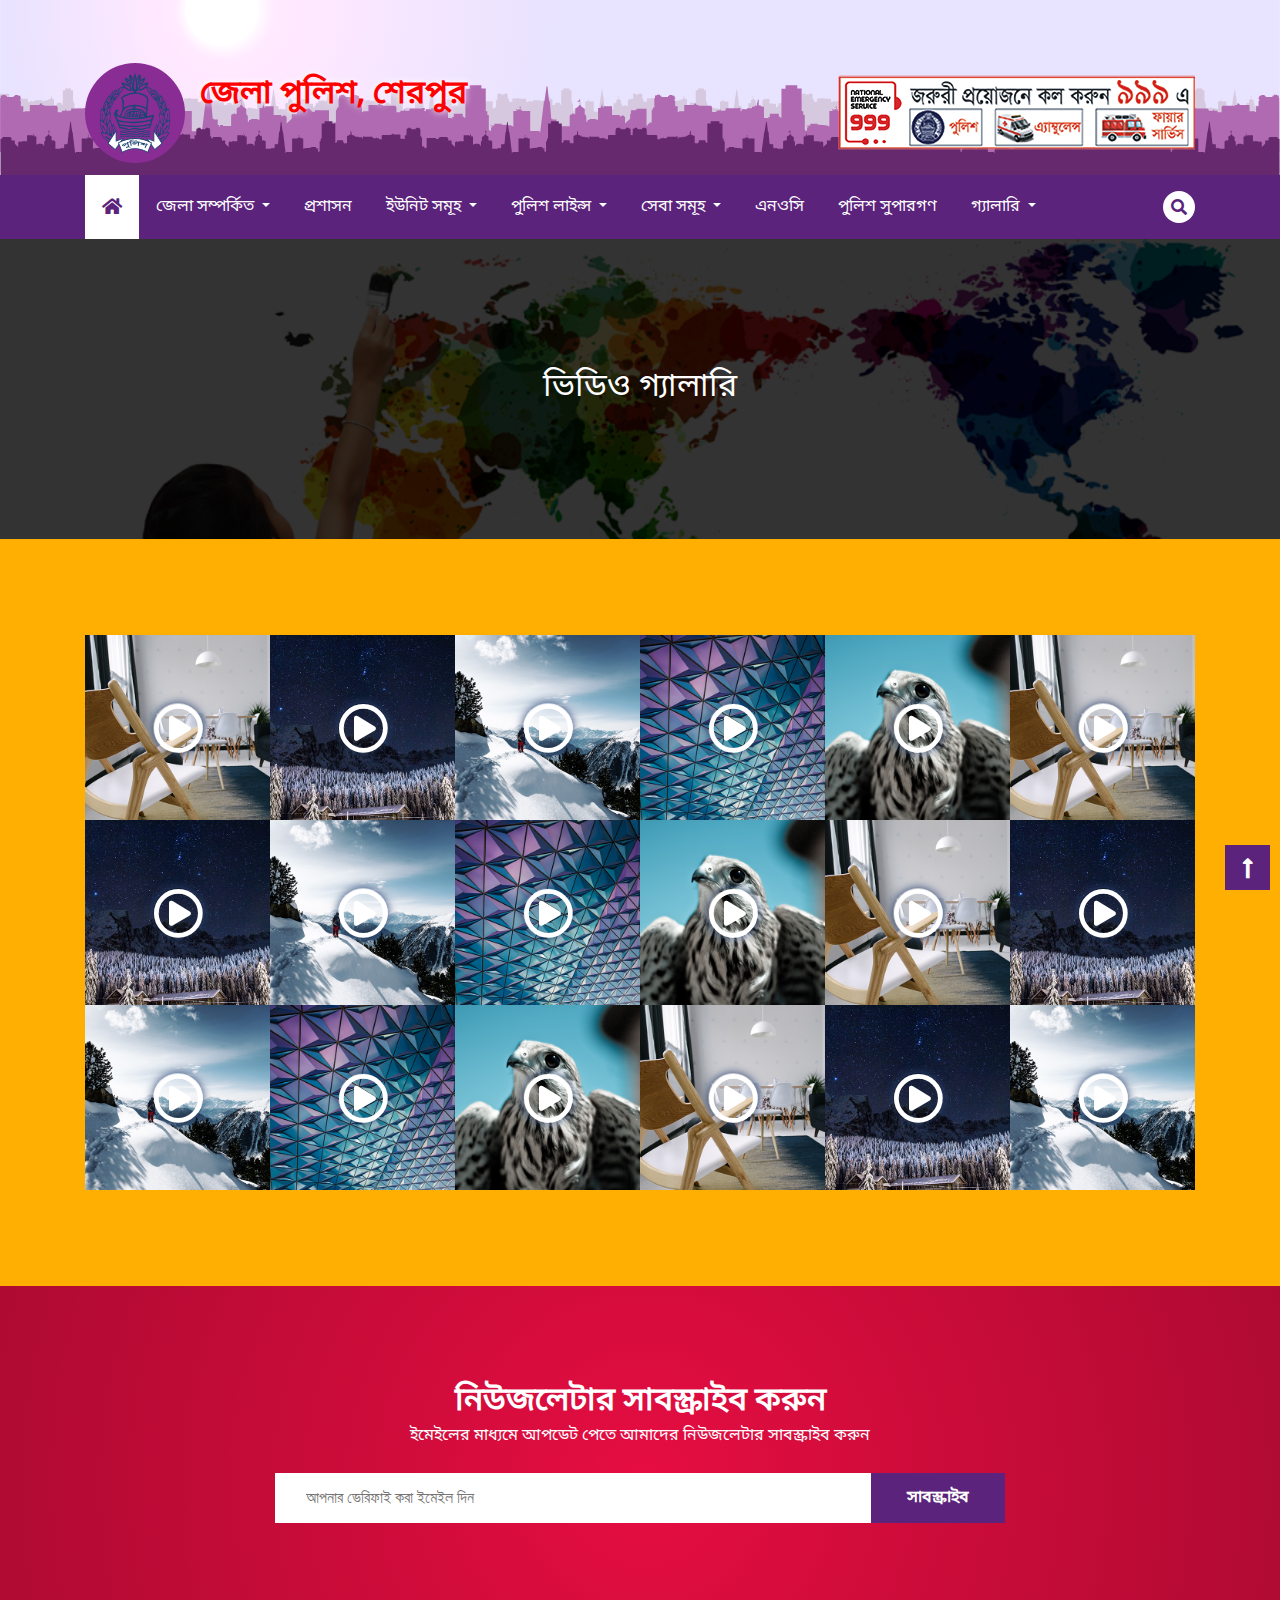
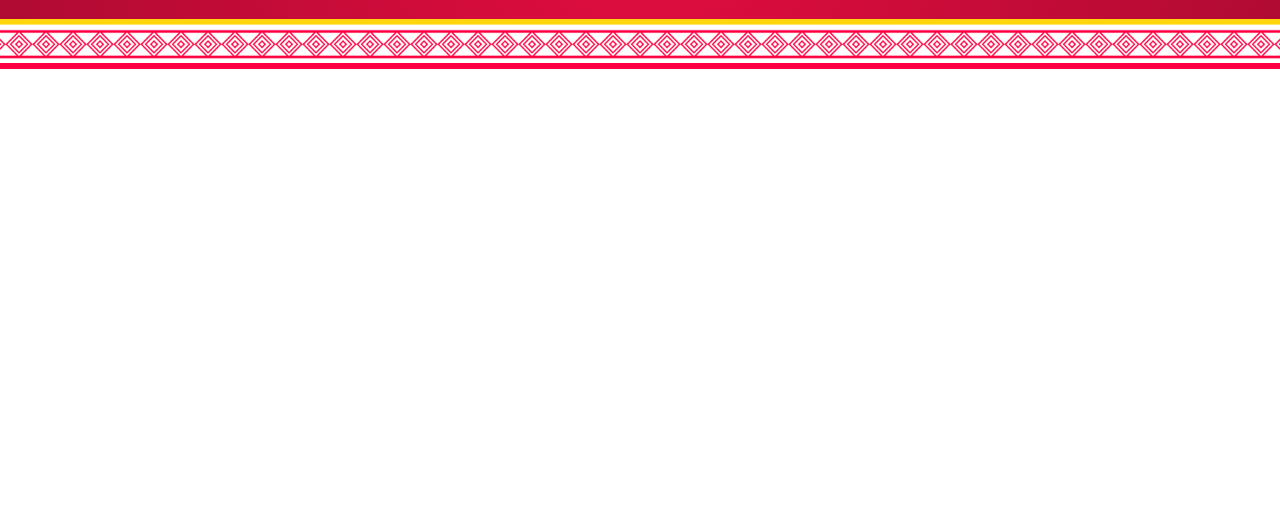
<file: video-gallery.html>
<!DOCTYPE html>
<html lang="en">

<head>
    <meta charset="UTF-8">
    <meta name="viewport" content="width=device-width, initial-scale=1.0">
    <meta http-equiv="X-UA-Compatible" content="ie=edge">
    <title>জেলা পুলিশ, শেরপুর</title>
    <!-- favicon link -->
    <link rel="shortcut icon" href="favicon.ico" type="image/x-icon">
    <!-- Font Awesome Free 5.11.2 -->
    <link rel="stylesheet" href="css/all.css">
    <!-- Bootstrap v4.3.1 stylesheet -->
    <link rel="stylesheet" href="css/bootstrap.min.css">
    <!-- UIkit 3.2.1 stylesheet -->
    <link rel="stylesheet" href="css/uikit.min.css">
    <!-- pyfellow theme stylesheets -->
    <link rel="stylesheet" href="css/main.css">
    <link rel="stylesheet" href="css/media.css">
</head>

<body>
    <header>
        <div class="brand">
            <div class="container">
                <div class="row">
                    <div class="col-12 col-md-7  col-sm-8">
                        <a href="index.html">
                            <div class="brand-logo">
                                <img src="images/logo.svg" alt="">
                            </div>
                            <div class="brand-name">
                                <h1>জেলা পুলিশ, শেরপুর</h1>
                            </div>
                        </a>
                    </div>
                    <div class="col-12 col-md-5  col-sm-4">
                        <div class="brand-ads text-right">
                            <img src="images/999.png" alt="">
                        </div>
                    </div>
                </div>
            </div>
        </div>
        <div class="menu-bar" uk-sticky="animation: uk-animation-slide-top">
            <nav class="navbar navbar-expand-lg">
                <div class="container py-search-box-top">
                    <button class="navbar-toggler" type="button" data-toggle="collapse"
                        data-target="#navbarSupportedContent" aria-controls="navbarSupportedContent"
                        aria-expanded="false" aria-label="Toggle navigation">
                        <i class="fas fa-bars"></i>
                    </button>
                    <div class="collapse navbar-collapse py-navbar-collapse" id="navbarSupportedContent">
                        <ul class="navbar-nav mr-auto">
                            <li class="nav-item">
                                <a class="py-btn active" href="index.html"><i class="fas fa-home"></i><span
                                        class="sr-only">(current)</span></a>
                            </li>
                            <li class="nav-item dropdown">
                                <a class="py-btn dropdown-toggle" href="#" id="navbarDropdown" role="button"
                                    data-toggle="dropdown" aria-haspopup="true" aria-expanded="false">
                                    জেলা সম্পর্কিত
                                </a>
                                <div class="dropdown-menu dropdown-menu-right  py-dropdown-menu "
                                    aria-labelledby="navbarDropdown">
                                    <a class="py-dropdown-btn" href="#">ড্রপ ডাউন</a>
                                </div>
                            </li>
                            <li class="nav-item">
                                <a class="py-btn " href="#">প্রশাসন</a>
                            </li>
                            <li class="nav-item dropdown">
                                <a class="py-btn dropdown-toggle" href="#" id="navbarDropdown" role="button"
                                    data-toggle="dropdown" aria-haspopup="true" aria-expanded="false">
                                    ইউনিট সমূহ
                                </a>
                                <div class="dropdown-menu dropdown-menu-right  py-dropdown-menu "
                                    aria-labelledby="navbarDropdown">
                                    <a class="py-dropdown-btn" href="#">ড্রপ ডাউন</a>
                                </div>
                            </li>
                            <li class="nav-item dropdown">
                                <a class="py-btn dropdown-toggle" href="#" id="navbarDropdown" role="button"
                                    data-toggle="dropdown" aria-haspopup="true" aria-expanded="false">
                                    পুলিশ লাইন্স
                                </a>
                                <div class="dropdown-menu dropdown-menu-right  py-dropdown-menu "
                                    aria-labelledby="navbarDropdown">
                                    <a class="py-dropdown-btn" href="#">ড্রপ ডাউন</a>
                                </div>
                            </li>
                            <li class="nav-item dropdown">
                                <a class="py-btn dropdown-toggle" href="#" id="navbarDropdown" role="button"
                                    data-toggle="dropdown" aria-haspopup="true" aria-expanded="false">
                                    সেবা সমূহ
                                </a>
                                <div class="dropdown-menu dropdown-menu-right  py-dropdown-menu "
                                    aria-labelledby="navbarDropdown">
                                    <a class="py-dropdown-btn" href="#">ড্রপ ডাউন</a>
                                </div>
                            </li>
                            <li class="nav-item">
                                <a class="py-btn " href="#">এনওসি</a>
                            </li>
                            <li class="nav-item">
                                <a class="py-btn " href="#">পুলিশ সুপারগণ</a>
                            </li>

                            <li class="nav-item dropdown">
                                <a class="py-btn dropdown-toggle" href="#" id="navbarDropdown" role="button"
                                    data-toggle="dropdown" aria-haspopup="true" aria-expanded="false">
                                    গ্যালারি
                                </a>
                                <div class="dropdown-menu dropdown-menu-right  py-dropdown-menu "
                                    aria-labelledby="navbarDropdown">
                                    <a class="py-dropdown-btn" href="#">ফটো গ্যালারি</a>
                                    <a class="py-dropdown-btn" href="#">ভিডিও গ্যালারি</a>
                                </div>
                            </li>
                        </ul>
                    </div>
                    <div class="py-search-box">
                        <div class="uk-position-relative">
                            <a class="py-search-btn" href="#" id="navbarDropdown" role="button" data-toggle="dropdown"
                                aria-haspopup="true" aria-expanded="false">
                                <i class="fas fa-search"></i>
                            </a>
                            <div class="dropdown-menu dropdown-menu-right  py-dropdown-menu" style="width: auto;"
                                aria-labelledby="navbarDropdown">
                                <form action="">
                                    <input name="search" type="search" placeholder="অনুসন্ধান করুন..." required>
                                    <button type="submit"><i class="fas fa-search"></i></button>
                                </form>
                            </div>
                        </div>
                    </div>
                </div>
            </nav>
        </div>
        </div>
    </header>

    <!-- featured banner section start from here -->
    <div class="featured-sec">
        <div class="container">
            <div class="featured-content">
                <h2>ভিডিও গ্যালারি</h2>
            </div>
        </div>
    </div>
    <!-- featured banner section end -->
    <!-- inner section start from here -->
    <!-- gallery section start frome here -->
    <div class="gallery-sec py-5">
        <div class="container py-5">
            <div class="gallery-slider row" uk-lightbox="animation: slide">
                <div class="gallery-slider-item col-3 col-md-2">
                    <a class="uk-inline" href="https://www.youtube.com/watch?v=c2pz2mlSfXA" data-caption="YouTube">
                        <i class="far fa-play-circle"></i>
                        <img src="images/gallery/tm-img-05-tn.jpg" alt="">
                    </a>
                </div>
                <div class="gallery-slider-item col-3 col-md-2">
                    <a class="uk-inline" href="https://www.youtube.com/watch?v=c2pz2mlSfXA" data-caption="YouTube">
                        <i class="far fa-play-circle"></i>
                        <img src="images/gallery/tm-img-06-tn.jpg" alt="">
                    </a>
                </div>
                <div class="gallery-slider-item col-3 col-md-2">
                    <a class="uk-inline" href="https://www.youtube.com/watch?v=c2pz2mlSfXA" data-caption="YouTube">
                        <i class="far fa-play-circle"></i>
                        <img src="images/gallery/tm-img-07-tn.jpg" alt="">
                    </a>
                </div>
                <div class="gallery-slider-item col-3 col-md-2">
                    <a class="uk-inline" href="https://www.youtube.com/watch?v=c2pz2mlSfXA" data-caption="YouTube">
                        <i class="far fa-play-circle"></i>
                        <img src="images/gallery/tm-img-08-tn.jpg" alt="">
                    </a>
                </div>
                <div class="gallery-slider-item col-3 col-md-2">
                    <a class="uk-inline" href="https://www.youtube.com/watch?v=c2pz2mlSfXA" data-caption="YouTube">
                        <i class="far fa-play-circle"></i>
                        <img src="images/gallery/tm-img-09-tn.jpg" alt="">
                    </a>
                </div>
                <div class="gallery-slider-item col-3 col-md-2">
                    <a class="uk-inline" href="https://www.youtube.com/watch?v=c2pz2mlSfXA" data-caption="YouTube">
                        <i class="far fa-play-circle"></i>
                        <img src="images/gallery/tm-img-05-tn.jpg" alt="">
                    </a>
                </div>
                <div class="gallery-slider-item col-3 col-md-2">
                    <a class="uk-inline" href="https://www.youtube.com/watch?v=c2pz2mlSfXA" data-caption="YouTube">
                        <i class="far fa-play-circle"></i>
                        <img src="images/gallery/tm-img-06-tn.jpg" alt="">
                    </a>
                </div>
                <div class="gallery-slider-item col-3 col-md-2">
                    <a class="uk-inline" href="https://www.youtube.com/watch?v=c2pz2mlSfXA" data-caption="YouTube">
                        <i class="far fa-play-circle"></i>
                        <img src="images/gallery/tm-img-07-tn.jpg" alt="">
                    </a>
                </div>
                <div class="gallery-slider-item col-3 col-md-2">
                    <a class="uk-inline" href="https://www.youtube.com/watch?v=c2pz2mlSfXA" data-caption="YouTube">
                        <i class="far fa-play-circle"></i>
                        <img src="images/gallery/tm-img-08-tn.jpg" alt="">
                    </a>
                </div>
                <div class="gallery-slider-item col-3 col-md-2">
                    <a class="uk-inline" href="https://www.youtube.com/watch?v=c2pz2mlSfXA" data-caption="YouTube">
                        <i class="far fa-play-circle"></i>
                        <img src="images/gallery/tm-img-09-tn.jpg" alt="">
                    </a>
                </div>
                <div class="gallery-slider-item col-3 col-md-2">
                    <a class="uk-inline" href="https://www.youtube.com/watch?v=c2pz2mlSfXA" data-caption="YouTube">
                        <i class="far fa-play-circle"></i>
                        <img src="images/gallery/tm-img-05-tn.jpg" alt="">
                    </a>
                </div>
                <div class="gallery-slider-item col-3 col-md-2">
                    <a class="uk-inline" href="https://www.youtube.com/watch?v=c2pz2mlSfXA" data-caption="YouTube">
                        <i class="far fa-play-circle"></i>
                        <img src="images/gallery/tm-img-06-tn.jpg" alt="">
                    </a>
                </div>
                <div class="gallery-slider-item col-3 col-md-2">
                    <a class="uk-inline" href="https://www.youtube.com/watch?v=c2pz2mlSfXA" data-caption="YouTube">
                        <i class="far fa-play-circle"></i>
                        <img src="images/gallery/tm-img-07-tn.jpg" alt="">
                    </a>
                </div>
                <div class="gallery-slider-item col-3 col-md-2">
                    <a class="uk-inline" href="https://www.youtube.com/watch?v=c2pz2mlSfXA" data-caption="YouTube">
                        <i class="far fa-play-circle"></i>
                        <img src="images/gallery/tm-img-08-tn.jpg" alt="">
                    </a>
                </div>
                <div class="gallery-slider-item col-3 col-md-2">
                    <a class="uk-inline" href="https://www.youtube.com/watch?v=c2pz2mlSfXA" data-caption="YouTube">
                        <i class="far fa-play-circle"></i>
                        <img src="images/gallery/tm-img-09-tn.jpg" alt="">
                    </a>
                </div>
                <div class="gallery-slider-item col-3 col-md-2">
                    <a class="uk-inline" href="https://www.youtube.com/watch?v=c2pz2mlSfXA" data-caption="YouTube">
                        <i class="far fa-play-circle"></i>
                        <img src="images/gallery/tm-img-05-tn.jpg" alt="">
                    </a>
                </div>
                <div class="gallery-slider-item col-3 col-md-2">
                    <a class="uk-inline" href="https://www.youtube.com/watch?v=c2pz2mlSfXA" data-caption="YouTube">
                        <i class="far fa-play-circle"></i>
                        <img src="images/gallery/tm-img-06-tn.jpg" alt="">
                    </a>
                </div>
                <div class="gallery-slider-item col-3 col-md-2">
                    <a class="uk-inline" href="https://www.facebook.com/ActionmovieHD123/videos/2322404031220531/" data-caption="ফেসবুক">
                        <i class="far fa-play-circle"></i>
                        <img src="images/gallery/tm-img-07-tn.jpg" alt="">
                    </a>
                </div>
            </div>
        </div>
    </div>
    <!-- gallery section end -->
    <!-- inner section end -->
    <!-- Subscribe Start -->
    <div class="subscribe-area py-5">
        <div class="container">
            <div class="row">
                <div class="col-md-8 offset-md-2 py-5">
                    <div class="sec-title text-center">
                        <h2>নিউজলেটার সাবস্ক্রাইব করুন</h2>
                        <span>ইমেইলের মাধ্যমে আপডেট পেতে আমাদের নিউজলেটার সাবস্ক্রাইব করুন</span>
                    </div>
                    <div class="newsletter-form mc_embed_signup">
                        <form class="validate">
                            <div>
                                <input type="email" name="mail" placeholder="আপনার ভেরিফাই করা ইমেইল দিন" required>
                                <button type="submit">
                                    <span>সাবস্ক্রাইব</span>
                                </button>
                            </div>
                        </form>
                    </div>
                </div>
            </div>
        </div>
    </div>
    <!-- Subscribe End -->
    <!-- Footer Start -->
    <footer class="footer-area">
        <div class="main-footer py-5">
            <div class="container">
                <div class="row">
                    <div class="col-md-3 col-sm-6 col-xs-12 py-5">
                        <div class="single-widget pr-5">
                            <div class="footer-logo sec-title pb-25">
                                <a href="index.html"><img src="images/logo.svg" alt="GAI">
                                    <h2>জেলা পুলিশ শেরপুর</h2>
                                </a>
                            </div>
                            <div class="footer-social">
                                <ul>
                                    <li><a href="tel:+880173-373519"><i class="fas fa-phone"></i></a></li>
                                    <li><a href="mailto:spsherpur@police.gov.bd"><i class="fas fa-at"></i></a></li>
                                    <li><a href="#/" target="_blank"><i class="fab fa-facebook-f"></i></a></li>
                                    <li><a href="#" target="_blank"><i class="fas fa-play"></i></a>
                                    </li>
                                </ul>
                            </div>
                        </div>
                    </div>
                    <div class="col-md-3 col-sm-6 py-5">
                        <div class="single-widget">
                            <h3>তথ্য বাতায়ন</h3>
                            <ul>
                                <li><a class="uk-button-text" href="about.html">প্রতিষ্ঠান পরিচিতি</a></li>
                                <li><a class="uk-button-text" href="technology.html">সকল টেকনোলজি</a></li>
                                <li><a class="uk-button-text" href="database.html">প্রতিষ্ঠানের ডাটাবেজ</a></li>
                                <li><a class="uk-button-text" href="#">এলডিজি কর্ম পরিকল্পনা</a></li>
                                <li><a class="uk-button-text" href="#">বার্ষিক কর্ম সম্পাদন চুক্তি</a></li>
                            </ul>
                        </div>
                    </div>
                    <div class="col-md-3 col-sm-6 py-5">
                        <div class="single-widget">
                            <h3>গুরুত্বপূর্ণ লিংক </h3>
                            <ul>
                                <li><a class="uk-button-text" href="http://www.bteb.gov.bd/" target="_blank">কারিগরি
                                        শিক্ষা বোর্ড</a></li>
                                <li><a class="uk-button-text" href="http://www.ideabank.gov.bd/" target="_blank">আইডিয়া
                                        ব্যাংক</a></li>
                                <li><a class="uk-button-text" href="https://ictd.gov.bd/" target="_blank">আইসিটি
                                        মন্ত্রনালয়</a></li>
                                <li><a class="uk-button-text" href="http://www.step-dte.gov.bd/" target="_blank">স্টেপ
                                        প্রকল্প</a></li>
                                <li><a class="uk-button-text" href="http://www.bitm.org.bd/"
                                        target="_blank">বিআইটিএম</a></li>
                            </ul>
                        </div>
                    </div>
                    <div class="col-md-3 col-sm-6 py-5">
                        <div class="single-widget">
                            <h3>যোগাযোগ করুন</h3>
                            <p>পুলিশ সুপারের কার্যালয়, শেরপুর</p>
                            <p>+88-02-0932-61 446<br>+88-02-0932-61 336<br>+88 0173-373 519</p>
                            <p>spsherpur@police.gov.bd<br>www.sjp.gov.bd</p>
                        </div>
                    </div>
                </div>
            </div>
        </div>
        <div class="footer-bottom">
            <div class="container">
                <div class="row">
                    <div class="col-6 text-left">
                        <p>কপিরাইট © কর্তৃক সর্বস্বত্ব সংরক্ষিত</p>
                    </div>
                    <div class="col-6 text-right">
                        <p>ডেভেলপ বাই: <a href="#">অরবিট টেকনো</a></p>
                    </div>
                </div>
            </div>
        </div>
    </footer>
    <!-- Footer End -->

    <!-- scroll up -->
    <a class="scroll-up" href="#top" uk-scroll>
        <i class="fas fa-long-arrow-alt-up"></i>
    </a>
    <!-- scroll up -->
</body>
<!-- script files -->
<!-- jQuery v3.4.1 script file -->
<script src="js/jquery-3.4.1.min.js"></script>
<!-- Bootstrap v4.3.1 script file -->
<script src="js/bootstrap.min.js"></script>
<!-- UIkit 3.2.1 script file -->
<script src="js/uikit.min.js"></script>
<!-- pyfellow theme script file -->
<script src="js/main.js"></script>

</html>
</file>
<file: plugins/aboutbg.css>
.area{
    background: #4e54c8;  
    background: -webkit-linear-gradient(to left, #8f94fb, #4e54c8);  
    
   
    position: relative;
}

.circles{
    position: absolute;
    top: 0;
    left: 0;
    width: 100%;
    height: 100%;
}

.circles li{
    position: absolute;
    display: block;
    list-style: none;
    width: 20px;
    height: 20px;
    background: rgba(255, 255, 255, 0.2);
    animation: animate 25s linear infinite;
    bottom: -150px;
    
}

.circles li:nth-child(1){
    left: 25%;
    width: 80px;
    height: 80px;
    animation-delay: 0s;
}


.circles li:nth-child(2){
    left: 10%;
    width: 20px;
    height: 20px;
    animation-delay: 2s;
    animation-duration: 12s;
}

.circles li:nth-child(3){
    left: 70%;
    width: 20px;
    height: 20px;
    animation-delay: 4s;
}

.circles li:nth-child(4){
    left: 40%;
    width: 60px;
    height: 60px;
    animation-delay: 0s;
    animation-duration: 18s;
}

.circles li:nth-child(5){
    left: 65%;
    width: 20px;
    height: 20px;
    animation-delay: 0s;
}

.circles li:nth-child(6){
    left: 75%;
    width: 110px;
    height: 110px;
    animation-delay: 3s;
}

.circles li:nth-child(7){
    left: 35%;
    width: 150px;
    height: 150px;
    animation-delay: 7s;
}

.circles li:nth-child(8){
    left: 50%;
    width: 25px;
    height: 25px;
    animation-delay: 15s;
    animation-duration: 45s;
}

.circles li:nth-child(9){
    left: 20%;
    width: 15px;
    height: 15px;
    animation-delay: 2s;
    animation-duration: 35s;
}

.circles li:nth-child(10){
    left: 85%;
    width: 150px;
    height: 150px;
    animation-delay: 0s;
    animation-duration: 11s;
}



@keyframes animate {

    0%{
        transform: translateY(0) rotate(0deg);
        opacity: 1;
        border-radius: 0;
    }

    100%{
        transform: translateY(-1000px) rotate(720deg);
        opacity: 0;
        border-radius: 50%;
    }

}
</file>
<file: plugins/spprofile.css>
.police-supper-sec {
	background: linear-gradient(-45deg, #ee7752, #e73c7e, #23a6d5, #23d5ab);
	background-size: 400% 400%;
	-webkit-animation: gradientBG 15s ease infinite;
	        animation: gradientBG 15s ease infinite;
}

@-webkit-keyframes gradientBG {
	0% {
		background-position: 0% 50%;
	}
	50% {
		background-position: 100% 50%;
	}
	100% {
		background-position: 0% 50%;
	}
}

@keyframes gradientBG {
	0% {
		background-position: 0% 50%;
	}
	50% {
		background-position: 100% 50%;
	}
	100% {
		background-position: 0% 50%;
	}
}
</file>
<file: plugins/butterflie-animation/style.css>
#container {
	/* -webkit-transform-style: preserve-3d;
	-moz-transform-style: preserve-3d;
	transform-style: preserve-3d; */
}

.ko {
	font-family: 'Nanum Brush Script', cursive;
	font-size:40px;
}

.nabpi {
	position:absolute;
	top:50%;
	left:50%;

	-webkit-transform-style: preserve-3d;
	-webkit-transform-origin: 50% 50%;

	-moz-transform-style: preserve-3d;
	-moz-transform-origin: 50% 50%;

	transform-style: preserve-3d;
	transform-origin: 50% 50%;
}

.wing {
	margin:0;
	-webkit-animation: wing-animation 0.5s linear infinite;
	   -moz-animation: wing-animation 0.5s linear infinite;
			animation: wing-animation 0.5s linear infinite;
}

.left.wing {
	-webkit-transform-origin:right center;
	   -moz-transform-origin:right center;
			transform-origin:right center;
}
.right.wing {
	-webkit-transform-origin:left center;
	   -moz-transform-origin:left center;
			transform-origin:left center;
}

.n1 {
	width:233px;
	height:130px;
	margin-left:-116px;
	margin-top:-65px;
}
.n1 .body {
	position:absolute;
	background: url("../butterflie-animation/image/nabpi01.png") no-repeat -237px top;
	width:49px;
	height:130px;
	margin-left:90px;
	-webkit-transform: translateZ(70px);
}
.n1 .left.wing {
	position:absolute;
	background: url("../butterflie-animation/image/nabpi01.png") no-repeat left top;
	width:110px;
	height:130px;
}
.n1 .right.wing {
	position:absolute;
	background: url("../butterflie-animation/image/nabpi01.png") no-repeat -127px top;
	width:110px;
	height:130px;
	margin-left:123px;
}

.n2 {
	width:269px;
	height:154px;
	margin-left:-135px;
	margin-top:-77px;
}
.n2 .body {
	position:absolute;
	background: url("../butterflie-animation/image/nabpi02.png") no-repeat -269px top;
	width:55px;
	height:154px;
	margin-left:101px;
	-webkit-transform: translateZ(70px);
}
.n2 .left.wing {
	position:absolute;
	background: url("../butterflie-animation/image/nabpi02.png") no-repeat left top;
	width:132px;
	height:154px;
}
.n2 .right.wing {
	position:absolute;
	background: url("../butterflie-animation/image/nabpi02.png") no-repeat -137px top;
	width:132px;
	height:154px;
	margin-left:138px;
}

.n3 {
	width:269px;
	height:154px;
	margin-left:-135px;
	margin-top:-77px;
}
.n3 .body {
	position:absolute;
	background: url("../butterflie-animation/image/nabpi03.png") no-repeat -269px top;
	width:55px;
	height:154px;
	margin-left:101px;
	-webkit-transform: translateZ(70px);
}
.n3 .left.wing {
	position:absolute;
	background: url("../butterflie-animation/image/nabpi03.png") no-repeat left top;
	width:132px;
	height:154px;
}
.n3 .right.wing {
	position:absolute;
	background: url("../butterflie-animation/image/nabpi03.png") no-repeat -137px top;
	width:132px;
	height:154px;
	margin-left:138px;
}

@-webkit-keyframes nabpi-animation {
	from {
	-webkit-transform:translateZ(0);
	}
	50% {
		-webkit-transform:translateZ(100);
	}
	to {
		-webkit-transform:translateZ(0);
	}
}

@-webkit-keyframes wing-animation {
	from {
		-webkit-transform:rotateY(0deg);
	}
	70% {
		-webkit-transform:rotateY(80deg);
	}
	to {
		-webkit-transform:rotateY(0deg);
	}
}

@-moz-keyframes wing-animation {
	from {
		-moz-transform:rotateY(0deg);
	}
	70% {
		-moz-transform:rotateY(80deg);
	}
	to {
		-moz-transform:rotateY(0deg);
	}
}

@keyframes wing-animation {
	from {
		transform:rotateY(0deg);
	}
	70% {
		transform:rotateY(80deg);
	}
	to {
		transform:rotateY(0deg);
	}
}
</file>
<file: plugins/sp-card-brc.css>
*, *::before, *::after {
  box-sizing: border-box;
}

@-webkit-keyframes rotate {
  100% {
    -webkit-transform: rotate(1turn);
            transform: rotate(1turn);
  }
}

@keyframes rotate {
  100% {
    -webkit-transform: rotate(1turn);
            transform: rotate(1turn);
  }
}
.rainbow {
  position: relative;
  z-index: 0;
  overflow: hidden;
}
.rainbow::before {
  content: '';
  position: absolute;
  z-index: -2;
  left: -50%;
  top: -50%;
  width: 200%;
  height: 200%;
  background-color: #399953;
  background-repeat: no-repeat;
  background-size: 50% 50%, 50% 50%;
  background-position: 0 0, 100% 0, 100% 100%, 0 100%;
  background-image: linear-gradient(#8000ff, #ff35f2), linear-gradient(#fb0000, #7200fb), linear-gradient(#d53e33, #d53e33), linear-gradient(#ffcb00, #FFAE00);
  -webkit-animation: rotate 4s linear infinite;
          animation: rotate 4s linear infinite;
}
.rainbow::after {
  content: '';
  position: absolute;
  z-index: -1;
  left: 6px;
  top: 6px;
  width: calc(100% - 12px);
  height: calc(100% - 12px);
  background: #FFC73F;
  border-radius: 5px;
}
</file>
<file: plugins/gallery.css>
.main {
  position: relative;
/*   left: 0; */
/*   top: 0; */
/*   right: 0; */
/*   bottom: 0; */
  z-index: 3;
/*   width: 100%; */
/*   height: 100%; */
/*   overflow: hidden; */
/*   background: white; */
  background: linear-gradient(45deg, #bda6a6 0%, rgba(255, 12, 126, 0.8) 26%, #0dfbd900 50%);
}

.main {
/*   overflow: hidden; */
}

.bubble {
  background-color: rgba(255, 255, 255, 0.4);
  display: inline-block;
  width: 40px;
  height: 40px;
  border-radius: 50%;
  position: absolute;
}
.bubble-1 {
  opacity: 0.04;
  left: 80vw;
  top: 30vh;
  animation: move-1 30.02s infinite;
  -moz-transform: translate(0, 0) scale(1.55);
  -ms-transform: translate(0, 0) scale(1.55);
  -webkit-transform: translate(0, 0) scale(1.55);
  transform: translate(0, 0) scale(1.55);
}
.bubble-2 {
  opacity: 0.22;
  left: 15vw;
  top: 37vh;
  animation: move-2 30.04s infinite;
  -moz-transform: translate(0, 0) scale(0.45);
  -ms-transform: translate(0, 0) scale(0.45);
  -webkit-transform: translate(0, 0) scale(0.45);
  transform: translate(0, 0) scale(0.45);
}
.bubble-3 {
  opacity: 0.14;
  left: 63vw;
  top: 21vh;
  animation: move-3 30.06s infinite;
  -moz-transform: translate(0, 0) scale(1.5);
  -ms-transform: translate(0, 0) scale(1.5);
  -webkit-transform: translate(0, 0) scale(1.5);
  transform: translate(0, 0) scale(1.5);
}
.bubble-4 {
  opacity: 0.86;
  left: 28vw;
  top: 14vh;
  animation: move-4 30.08s infinite;
  -moz-transform: translate(0, 0) scale(1.78);
  -ms-transform: translate(0, 0) scale(1.78);
  -webkit-transform: translate(0, 0) scale(1.78);
  transform: translate(0, 0) scale(1.78);
}
.bubble-5 {
  opacity: 0.62;
  left: 66vw;
  top: 67vh;
  animation: move-5 30.1s infinite;
  -moz-transform: translate(0, 0) scale(0.32);
  -ms-transform: translate(0, 0) scale(0.32);
  -webkit-transform: translate(0, 0) scale(0.32);
  transform: translate(0, 0) scale(0.32);
}
.bubble-6 {
  opacity: 0.99;
  left: 49vw;
  top: 91vh;
  animation: move-6 30.12s infinite;
  -moz-transform: translate(0, 0) scale(0.78);
  -ms-transform: translate(0, 0) scale(0.78);
  -webkit-transform: translate(0, 0) scale(0.78);
  transform: translate(0, 0) scale(0.78);
}
.bubble-7 {
  opacity: 0.6;
  left: 43vw;
  top: 22vh;
  animation: move-7 30.14s infinite;
  -moz-transform: translate(0, 0) scale(1.98);
  -ms-transform: translate(0, 0) scale(1.98);
  -webkit-transform: translate(0, 0) scale(1.98);
  transform: translate(0, 0) scale(1.98);
}
.bubble-8 {
  opacity: 0.48;
  left: 64vw;
  top: 44vh;
  animation: move-8 30.16s infinite;
  -moz-transform: translate(0, 0) scale(1.69);
  -ms-transform: translate(0, 0) scale(1.69);
  -webkit-transform: translate(0, 0) scale(1.69);
  transform: translate(0, 0) scale(1.69);
}
.bubble-9 {
  opacity: 0.12;
  left: 33vw;
  top: 73vh;
  animation: move-9 30.18s infinite;
  -moz-transform: translate(0, 0) scale(0.61);
  -ms-transform: translate(0, 0) scale(0.61);
  -webkit-transform: translate(0, 0) scale(0.61);
  transform: translate(0, 0) scale(0.61);
}
.bubble-10 {
  opacity: 0.28;
  left: 2vw;
  top: 82vh;
  animation: move-10 30.2s infinite;
  -moz-transform: translate(0, 0) scale(1.66);
  -ms-transform: translate(0, 0) scale(1.66);
  -webkit-transform: translate(0, 0) scale(1.66);
  transform: translate(0, 0) scale(1.66);
}
.bubble-11 {
  opacity: 0.47;
  left: 41vw;
  top: 44vh;
  animation: move-11 30.22s infinite;
  -moz-transform: translate(0, 0) scale(1.91);
  -ms-transform: translate(0, 0) scale(1.91);
  -webkit-transform: translate(0, 0) scale(1.91);
  transform: translate(0, 0) scale(1.91);
}
.bubble-12 {
  opacity: 0.96;
  left: 76vw;
  top: 23vh;
  animation: move-12 30.24s infinite;
  -moz-transform: translate(0, 0) scale(0.41);
  -ms-transform: translate(0, 0) scale(0.41);
  -webkit-transform: translate(0, 0) scale(0.41);
  transform: translate(0, 0) scale(0.41);
}
.bubble-13 {
  opacity: 0.3;
  left: 81vw;
  top: 19vh;
  animation: move-13 30.26s infinite;
  -moz-transform: translate(0, 0) scale(1.87);
  -ms-transform: translate(0, 0) scale(1.87);
  -webkit-transform: translate(0, 0) scale(1.87);
  transform: translate(0, 0) scale(1.87);
}
.bubble-14 {
  opacity: 0.08;
  left: 81vw;
  top: 73vh;
  animation: move-14 30.28s infinite;
  -moz-transform: translate(0, 0) scale(0.59);
  -ms-transform: translate(0, 0) scale(0.59);
  -webkit-transform: translate(0, 0) scale(0.59);
  transform: translate(0, 0) scale(0.59);
}
.bubble-15 {
  opacity: 0.21;
  left: 22vw;
  top: 25vh;
  animation: move-15 30.3s infinite;
  -moz-transform: translate(0, 0) scale(0.22);
  -ms-transform: translate(0, 0) scale(0.22);
  -webkit-transform: translate(0, 0) scale(0.22);
  transform: translate(0, 0) scale(0.22);
}
.bubble-16 {
  opacity: 0.94;
  left: 77vw;
  top: 60vh;
  animation: move-16 30.32s infinite;
  -moz-transform: translate(0, 0) scale(0.95);
  -ms-transform: translate(0, 0) scale(0.95);
  -webkit-transform: translate(0, 0) scale(0.95);
  transform: translate(0, 0) scale(0.95);
}
.bubble-17 {
  opacity: 0.48;
  left: 41vw;
  top: 60vh;
  animation: move-17 30.34s infinite;
  -moz-transform: translate(0, 0) scale(2.02);
  -ms-transform: translate(0, 0) scale(2.02);
  -webkit-transform: translate(0, 0) scale(2.02);
  transform: translate(0, 0) scale(2.02);
}
.bubble-18 {
  opacity: 0.34;
  left: 64vw;
  top: 15vh;
  animation: move-18 30.36s infinite;
  -moz-transform: translate(0, 0) scale(1.34);
  -ms-transform: translate(0, 0) scale(1.34);
  -webkit-transform: translate(0, 0) scale(1.34);
  transform: translate(0, 0) scale(1.34);
}
.bubble-19 {
  opacity: 0.31;
  left: 9vw;
  top: 11vh;
  animation: move-19 30.38s infinite;
  -moz-transform: translate(0, 0) scale(0.84);
  -ms-transform: translate(0, 0) scale(0.84);
  -webkit-transform: translate(0, 0) scale(0.84);
  transform: translate(0, 0) scale(0.84);
}
.bubble-20 {
  opacity: 0.54;
  left: 16vw;
  top: 95vh;
  animation: move-20 30.4s infinite;
  -moz-transform: translate(0, 0) scale(0.07);
  -ms-transform: translate(0, 0) scale(0.07);
  -webkit-transform: translate(0, 0) scale(0.07);
  transform: translate(0, 0) scale(0.07);
}
.bubble-21 {
  opacity: 0.34;
  left: 44vw;
  top: 26vh;
  animation: move-21 30.42s infinite;
  -moz-transform: translate(0, 0) scale(0.84);
  -ms-transform: translate(0, 0) scale(0.84);
  -webkit-transform: translate(0, 0) scale(0.84);
  transform: translate(0, 0) scale(0.84);
}
.bubble-22 {
  opacity: 0.02;
  left: 54vw;
  top: 83vh;
  animation: move-22 30.44s infinite;
  -moz-transform: translate(0, 0) scale(0.07);
  -ms-transform: translate(0, 0) scale(0.07);
  -webkit-transform: translate(0, 0) scale(0.07);
  transform: translate(0, 0) scale(0.07);
}
.bubble-23 {
  opacity: 0.28;
  left: 54vw;
  top: 54vh;
  animation: move-23 30.46s infinite;
  -moz-transform: translate(0, 0) scale(0.53);
  -ms-transform: translate(0, 0) scale(0.53);
  -webkit-transform: translate(0, 0) scale(0.53);
  transform: translate(0, 0) scale(0.53);
}
.bubble-24 {
  opacity: 0.71;
  left: 30vw;
  top: 89vh;
  animation: move-24 30.48s infinite;
  -moz-transform: translate(0, 0) scale(1.47);
  -ms-transform: translate(0, 0) scale(1.47);
  -webkit-transform: translate(0, 0) scale(1.47);
  transform: translate(0, 0) scale(1.47);
}
.bubble-25 {
  opacity: 0.5;
  left: 28vw;
  top: 56vh;
  animation: move-25 30.5s infinite;
  -moz-transform: translate(0, 0) scale(1.45);
  -ms-transform: translate(0, 0) scale(1.45);
  -webkit-transform: translate(0, 0) scale(1.45);
  transform: translate(0, 0) scale(1.45);
}
.bubble-26 {
  opacity: 0.81;
  left: 96vw;
  top: 56vh;
  animation: move-26 30.52s infinite;
  -moz-transform: translate(0, 0) scale(1.62);
  -ms-transform: translate(0, 0) scale(1.62);
  -webkit-transform: translate(0, 0) scale(1.62);
  transform: translate(0, 0) scale(1.62);
}
.bubble-27 {
  opacity: 0.61;
  left: 79vw;
  top: 87vh;
  animation: move-27 30.54s infinite;
  -moz-transform: translate(0, 0) scale(1.13);
  -ms-transform: translate(0, 0) scale(1.13);
  -webkit-transform: translate(0, 0) scale(1.13);
  transform: translate(0, 0) scale(1.13);
}
.bubble-28 {
  opacity: 0.47;
  left: 9vw;
  top: 45vh;
  animation: move-28 30.56s infinite;
  -moz-transform: translate(0, 0) scale(1.4);
  -ms-transform: translate(0, 0) scale(1.4);
  -webkit-transform: translate(0, 0) scale(1.4);
  transform: translate(0, 0) scale(1.4);
}
.bubble-29 {
  opacity: 0.42;
  left: 78vw;
  top: 16vh;
  animation: move-29 30.58s infinite;
  -moz-transform: translate(0, 0) scale(0.66);
  -ms-transform: translate(0, 0) scale(0.66);
  -webkit-transform: translate(0, 0) scale(0.66);
  transform: translate(0, 0) scale(0.66);
}
.bubble-30 {
  opacity: 0.57;
  left: 31vw;
  top: 6vh;
  animation: move-30 30.6s infinite;
  -moz-transform: translate(0, 0) scale(1.75);
  -ms-transform: translate(0, 0) scale(1.75);
  -webkit-transform: translate(0, 0) scale(1.75);
  transform: translate(0, 0) scale(1.75);
}

.credits {
  position: fixed;
  left: 0;
  bottom: 0;
  padding: 2px 15px;
  background-color: rgba(0, 0, 0, 0.6);
  width: 100%;
  z-index: 111;
}
.credits a {
  color: #fff;
  font-size: 11px;
  text-decoration: none;
  letter-spacing: 0.05em;
}

@keyframes move-1 {
  55% {
    -moz-transform: translate(-67vw, -68vh);
    -webkit-transform: translate(-67vw, -68vh);
    transform: translate(-67vw, -68vh);
  }
}
@keyframes move-2 {
  42% {
    -moz-transform: translate(-74vw, -7vh);
    -webkit-transform: translate(-74vw, -7vh);
    transform: translate(-74vw, -7vh);
  }
}
@keyframes move-3 {
  54% {
    -moz-transform: translate(-32vw, -62vh);
    -webkit-transform: translate(-32vw, -62vh);
    transform: translate(-32vw, -62vh);
  }
}
@keyframes move-4 {
  56% {
    -moz-transform: translate(-35vw, -56vh);
    -webkit-transform: translate(-35vw, -56vh);
    transform: translate(-35vw, -56vh);
  }
}
@keyframes move-5 {
  56% {
    -moz-transform: translate(-65vw, -53vh);
    -webkit-transform: translate(-65vw, -53vh);
    transform: translate(-65vw, -53vh);
  }
}
@keyframes move-6 {
  60% {
    -moz-transform: translate(-52vw, -6vh);
    -webkit-transform: translate(-52vw, -6vh);
    transform: translate(-52vw, -6vh);
  }
}
@keyframes move-7 {
  36% {
    -moz-transform: translate(-43vw, -17vh);
    -webkit-transform: translate(-43vw, -17vh);
    transform: translate(-43vw, -17vh);
  }
}
@keyframes move-8 {
  34% {
    -moz-transform: translate(-28vw, -70vh);
    -webkit-transform: translate(-28vw, -70vh);
    transform: translate(-28vw, -70vh);
  }
}
@keyframes move-9 {
  51% {
    -moz-transform: translate(-72vw, -88vh);
    -webkit-transform: translate(-72vw, -88vh);
    transform: translate(-72vw, -88vh);
  }
}
@keyframes move-10 {
  38% {
    -moz-transform: translate(-30vw, -89vh);
    -webkit-transform: translate(-30vw, -89vh);
    transform: translate(-30vw, -89vh);
  }
}
@keyframes move-11 {
  56% {
    -moz-transform: translate(-14vw, -51vh);
    -webkit-transform: translate(-14vw, -51vh);
    transform: translate(-14vw, -51vh);
  }
}
@keyframes move-12 {
  52% {
    -moz-transform: translate(-10vw, -84vh);
    -webkit-transform: translate(-10vw, -84vh);
    transform: translate(-10vw, -84vh);
  }
}
@keyframes move-13 {
  47% {
    -moz-transform: translate(-98vw, -22vh);
    -webkit-transform: translate(-98vw, -22vh);
    transform: translate(-98vw, -22vh);
  }
}
@keyframes move-14 {
  55% {
    -moz-transform: translate(-27vw, -14vh);
    -webkit-transform: translate(-27vw, -14vh);
    transform: translate(-27vw, -14vh);
  }
}
@keyframes move-15 {
  45% {
    -moz-transform: translate(-70vw, -90vh);
    -webkit-transform: translate(-70vw, -90vh);
    transform: translate(-70vw, -90vh);
  }
}
@keyframes move-16 {
  39% {
    -moz-transform: translate(-91vw, -26vh);
    -webkit-transform: translate(-91vw, -26vh);
    transform: translate(-91vw, -26vh);
  }
}
@keyframes move-17 {
  53% {
    -moz-transform: translate(-19vw, -68vh);
    -webkit-transform: translate(-19vw, -68vh);
    transform: translate(-19vw, -68vh);
  }
}
@keyframes move-18 {
  59% {
    -moz-transform: translate(-83vw, -7vh);
    -webkit-transform: translate(-83vw, -7vh);
    transform: translate(-83vw, -7vh);
  }
}
@keyframes move-19 {
  32% {
    -moz-transform: translate(-24vw, -68vh);
    -webkit-transform: translate(-24vw, -68vh);
    transform: translate(-24vw, -68vh);
  }
}
@keyframes move-20 {
  43% {
    -moz-transform: translate(-45vw, -81vh);
    -webkit-transform: translate(-45vw, -81vh);
    transform: translate(-45vw, -81vh);
  }
}
@keyframes move-21 {
  46% {
    -moz-transform: translate(-21vw, -19vh);
    -webkit-transform: translate(-21vw, -19vh);
    transform: translate(-21vw, -19vh);
  }
}
@keyframes move-22 {
  54% {
    -moz-transform: translate(-22vw, -75vh);
    -webkit-transform: translate(-22vw, -75vh);
    transform: translate(-22vw, -75vh);
  }
}
@keyframes move-23 {
  52% {
    -moz-transform: translate(-42vw, -9vh);
    -webkit-transform: translate(-42vw, -9vh);
    transform: translate(-42vw, -9vh);
  }
}
@keyframes move-24 {
  42% {
    -moz-transform: translate(-60vw, -13vh);
    -webkit-transform: translate(-60vw, -13vh);
    transform: translate(-60vw, -13vh);
  }
}
@keyframes move-25 {
  31% {
    -moz-transform: translate(-54vw, -64vh);
    -webkit-transform: translate(-54vw, -64vh);
    transform: translate(-54vw, -64vh);
  }
}
@keyframes move-26 {
  52% {
    -moz-transform: translate(-34vw, -70vh);
    -webkit-transform: translate(-34vw, -70vh);
    transform: translate(-34vw, -70vh);
  }
}
@keyframes move-27 {
  32% {
    -moz-transform: translate(-3vw, -38vh);
    -webkit-transform: translate(-3vw, -38vh);
    transform: translate(-3vw, -38vh);
  }
}
@keyframes move-28 {
  38% {
    -moz-transform: translate(-70vw, -76vh);
    -webkit-transform: translate(-70vw, -76vh);
    transform: translate(-70vw, -76vh);
  }
}
@keyframes move-29 {
  56% {
    -moz-transform: translate(-49vw, -24vh);
    -webkit-transform: translate(-49vw, -24vh);
    transform: translate(-49vw, -24vh);
  }
}
@keyframes move-30 {
  38% {
    -moz-transform: translate(-57vw, -37vh);
    -webkit-transform: translate(-57vw, -37vh);
    transform: translate(-57vw, -37vh);
  }
}
</file>
<file: plugins/news-card-border.css>
.box-outer {}

.main_box {
	position: relative;
	border: 5px solid #fff;
	height: 100%;
}

.bar {
	position: absolute;
	width: 50px;
	height: 5px;
	background: #fff;
	transition: all 1s cubic-bezier(0, 2.5, .07, 1);
	-webkit-animation-duration: 3s;
	animation-duration: 3s;
	-webkit-animation-fill-mode: both;
	animation-fill-mode: both;
	-webkit-animation-iteration-count: infinite;
	animation-iteration-count: infinite;
	border-radius: 15px;
}

.bar.delay {
	animation-delay: 0.5s;
	-webkit-animation-delay: 0.5s;
}

.top {
	top: -5px;
	left: -5px;
	background: magenta;
}

.right-b {
	top: 18px;
	right: -28px;
	transform: rotate(90deg);
	background: red;
}

.bottom {
	bottom: -5px;
	left: -5px;
	background: orangered;
}

.left-b {
	top: 18px;
	left: -28px;
	transform: rotate(90deg);
	background: #FFAE02;
}

@-webkit-keyframes h-move {
	0% {
		left: -5px;
	}

	100% {
		left: 200px;
	}
}

@keyframes h-move {
	0% {
		left: -5px;
	}

	100% {
		left: 200px;
	}
}

.top,
.bottom {
	-webkit-animation-name: h-move;
	animation-name: h-move;
}

@-webkit-keyframes v-move {
	0% {
		top: -5px;
	}

	100% {
		top: 228px;
	}
}

@keyframes v-move {
	0% {
		top: -5px;
	}

	100% {
		top: 228px;
	}
}

.right-b,
.left-b {
	-webkit-animation-name: v-move;
	animation-name: v-move;
}
</file>
<file: css/main.css>
@font-face {
    font-family: NotoSansBengali;
    src: url(../fonts/NotoSansBengali.ttf)
}

* {
    margin: 0;
    padding: 0;
    outline: 0;
    font-family: NotoSansBengali;
}

::selection {
    background: #ff1b1f;
    color: #fff;
}

/* width */
::-webkit-scrollbar {
    width: 8px;
}

/* Track */
::-webkit-scrollbar-track {
    background: #f1f1f1;
}

/* Handle */
::-webkit-scrollbar-thumb {
    background: #FFC73F;
}

/* Handle on hover */
::-webkit-scrollbar-thumb:hover {
    background: #DC2727;
}

.py-btn-secondery {
    text-align: right;
    margin-bottom: 25px;
}

.py-btn-secondery a {
    color: white;
    border: 2px solid #FB2846;
    transition: linear .2s;
    padding: 5px 20px;
    padding-top: 8px;
    background: #FB2846;
    border-radius: 25px
}

.py-btn-secondery a:hover {
    background: #DC2727;
    border-color: #DC2727;
    color: white;
    transition: linear .2s;
}

/* ******************************************************************** */
/* pyfellow theme CSS start from here */
/* ******************************************************************** */
html,
body {
    overflow-y: auto;
    overflow-x: hidden;
}


.theme-section-decoration section {
    padding: 50px 0;
}

.theme-section-decoration section:nth-child(odd) {
    background-color: #fafafa;
}

a:hover {
    text-decoration: none;
}

p,
a,
h1,
h2,
h3,
h4,
h5,
h6,
span {
    margin: 0;
    font-family: NotoSansBengali;

}

button {
    outline: 0 !important;
}


.py-btn {
    display: block;
    padding: 20px 17px;
    background: #5B237B;
    color: #fff;
}

.py-btn i {
    font-size: 18px;
    position: relative;
    top: 2px;
}

.active,
.py-btn:hover {
    background: #fff;
    color: #5B237B;
    transition: linear .3s;
}

.py-search-btn {
    display: block;
    height: 100%;
    padding: 16px;
}

.py-search-btn i {
    position: absolute;
    top: 50%;
    left: 50%;
    transform: translate(-50%, -50%);
    color: #5B237B;
}

.py-search-box {
    width: 32px;
    height: 32px;
    position: relative;
    background: white;
    border-radius: 20px;
    transition: linear .2s;
}

.py-search-box:hover {
    width: 40px;
    height: 40px;
    transition: linear .2s;
}

.py-dropdown-btn {
    display: block;
    padding: 10px 15px;
    color: white;
    background: #DC2727;
    transition: linear .3s;
    border: none;
    border-top: 1px solid white;
}

.py-dropdown-btn:hover {
    background: white;
    transition: linear .3s;
    color: #DC2727;
}

.next-dropdown a {
    border-top: none;
    border-bottom: 1px solid white;
}

.next-dropdown a:last-child {
    border-bottom: none;
}

.py-dropdown-menu {
    margin-top: 0;
    border: none;
    border-radius: 0;
    padding: 0;
    background: transparent;
}

.py-dropdown-menu form {
    position: relative;
    top: 10px;
    border: 1px solid white;
}

.py-dropdown-menu form input {
    border: 1px solid #5B237B;
    padding: 5px;
    padding-left: 10px;
    height: 40px;
}

.py-dropdown-menu form button {
    border: none;
    text-align: center;
    position: absolute;
    width: 40px;
    right: 0;
    background: #5B237B;
    transition: linear .2s;
}

.py-dropdown-menu form button i {
    position: relative;
    top: 2px;
}

.py-dropdown-menu form button:hover {
    background: white;
    color: #5B237B;
    border: 1px solid;
    height: 39px;
    transition: linear .2s;
}

.sec-title {
    margin-bottom: 25px;
}

.sec-title h2,
.sec-title h3 {
    color: #ffffff;
    font-weight: 600;
}

.sec-title span {
    color: #fff;
}

.sec-title p {
    margin-top: 10px;
    font-weight: 600;
    color: white;
}

.py-btn-primary {
    margin-top: 35px;
}

.py-btn-primary a {
    background: #EE3769;
    font-size: 16px;
    padding: 10px 32px;
    padding-top: 14px;
    line-height: 3;
    border-radius: 30px;
    border: 1px solid #EE3769;
    outline: none;
    overflow: hidden;
    color: #fff;
    transition: color 0.3s 0.1s ease-out;
    text-align: center;
}

.py-btn-primary a::before {
    position: absolute;
    top: 0;
    left: 0;
    right: 0;
    bottom: 0;
    margin: auto;
    content: '';
    border-radius: 50%;
    display: block;
    line-height: 20em;
    text-align: center;
    transition: box-shadow 0.5s ease-out;
    z-index: -1;
}

.py-btn-primary a:hover::before {
    box-shadow: inset 0 0 0 10em #FFB414;
}

.py-btn-primary a:hover {
    background-color: #FFB414;
    color: #fff;
    transition: linear .5s;
    box-shadow: 0 0 5px #E10005;
}

.py-text {
    color: #ffffff;
}

.py-slider-nav {
    background: #5B237B;
    border: 2px solid #fff;
    transition: linear .2s;
    border-radius: 25px;
}

.py-slider-nav:hover,
.py-slider-nav:focus {
    /*! background: #1C4572; */
    color: white;
    transition: linear .2s;
}

.py-table {
    width: 100%;
    border-bottom: 6px solid #FF0190;
    overflow: hidden;
}


.py-table thead tr {
    background: #FF0190 !important;
    ;
}

.py-table thead tr th {
    color: #fff;
    padding: 5px 8px;
    text-align: center;
}

.py-table thead tr th a {
    color: white;
}

.py-table thead tr th a i {
    color: #fff;
}

.py-table thead tr th i {
    margin-right: 10px;
}

.py-table tbody tr td {
    color: #43535B;
    padding: 5px 8px;
}

.py-table tbody tr td i {
    margin-right: 10px;
}


.py-table tr:nth-child(odd) {
    background-color: #fafafa;
}

.py-table-download {
    text-align: center;
    border-color: #5B237B;
}

.py-table-download thead {}

.py-table-download thead tr {
    background: #5B237B !important;
    ;
}

.py-table-download tbody {}

.py-table-download tbody td {}

.py-table-download tbody td button {
    background: transparent;
    border: none;
    padding: 0 7px;
    border-radius: 6px;
    border: 1px solid #FF0190;
    margin: 5px;
    transition: linear .2s;
}

.py-table-download tbody td button:hover {
    background: #FF0190;
    color: #fff !important;
    transition: linear .2s;
}

.py-table-download tbody td button i {
    margin: 0;
    padding: 5px;
    color: #A401FF;
}

.py-table-download .fa-file-download {
    color: #15AABF;
}

.py-table-download tbody td button:hover .fas{
    color: #fff !important;
    transition: linear .2s;
}

.py-tam-img {
    padding: 25px 0;
    text-align: center;
}

.py-tam-img img {
    width: 100%;
}

.py-text-bold {
    color: #43535B;
    margin-bottom: 10px;
    text-align: justify;
}

.py-text-lite {
    color: #43535B;
    margin-bottom: 10px;
    text-align: justify;
}

.py-text-lite:last-child {
    margin-bottom: 0px;
}


.py-post-list li {
    color: #43535B;
}



.py-post-list li i {
    margin-right: 10px;
    color: #43535B;
}

.py-post-order-list {
    list-style: bengali;
}

.py-post-order-list li {
    padding-left: 5px;
    color: #43535B;
}


.py-post-order-list li i {
    margin-right: 10px;
    color: #43535B;
}

.py-video {
    text-align: center;
}

.py-video iframe {
    border-radius: 15px;
    box-shadow: 1px 5px 13px #959595;
    width: 560px;
    height: 315px;
}

.py-loder {
    text-align: center;
    margin-top: 30px;
}

/* ******************************************************************** */
/* pyfellow theme CSS end */
/* ******************************************************************** */

/* header css start from here */
header {
    /* background-image: url(../images/arts/header-bgic.jpg); */
    background-repeat: no-repeat;
    background-position: center center;
    background-size: cover;
    position: relative;
    z-index: 10;
}

.brand {
    width: 100%;
    background-image: url(../images/arts/header.svg);
    background-repeat: no-repeat;
    background-position: center bottom;
    background-size: cover;
    padding-top: 75px;
    padding-bottom: 25px;
}

.brand a {
    position: absolute;
    top: 50%;
    transform: translate(0, -50%);
}

.brand-logo {
    width: 100px;
    float: left;
    height: 100px;
    position: relative;
    background: #892D95;
    border-radius: 50px;
}

.brand-logo img {
    width: 100%;
    text-shadow: 0 0 10px #66296E;
    padding: 10px;
}

.brand-name {
    float: left;
    margin-left: 15px;
    position: relative;
    top: 10px;
}

.brand-name h1 {
    font-size: 32px;
    font-weight: 600;
    line-height: 45px;
    text-shadow: 0 0 7px #FFF;
    color: red;
}

.brand-name p {
    color: #fff;
    text-shadow: 0 0 10px #66296E;
    font-weight: bold;
}

.menu-bar {
    background: #5B237B;
    z-index: 100;
    position: relative;
}

.menu-bar button {
    color: white;
    line-height: 40px;
}

.menu-bar nav {

    padding: 0;
}

.latest-news {
    position: relative;
    z-index: 5;
}

.latest-news-contant {
    background: #FFF;
    position: absolute;
    width: 100%;
    top: 30px;
    border-bottom: 6px solid #BA2B7A;
}

.latest-news-contant marquee {
    width: 100%;
    padding: 8px 15px;
    font-size: 18px;
}

.latest-news-contant marquee p,
.latest-news-contant marquee a {
    color: #EC008C;
}

.side-bar {
    position: absolute;
    z-index: 2;
    width: 250px;
    top: 50%;
    right: 0;
    margin-right: 15px;
    transform: translate(0, -50%);
}

.side-bar ul {
    padding: 0;
    margin: 0;
}

.side-bar ul li {
    list-style: none;
}

.side-bar ul li a {
    display: block;
    border-left: 5px solid #9D0B0B;
    margin: 3px 0;
    background: #BA2B7A;
    overflow: hidden;
    color: #fff;
    position: relative;
    transition: linear .5s;
    left: 0;
}

.side-bar ul li a:hover {
    left: -15px;
    transition: linear .2s;
    border: none;
    color: white;
    background: #DC2727;

}

.side-bar ul li a p {

    width: 200px;
    float: left;
    padding: 10px;
}

.side-bar ul li a div {
    width: 45px;
    height: 45px;
    position: relative;
    float: left;
    color: #DA2D2D;
    background: #fff;
    overflow: hidden;
}

.side-bar ul li a div i {
    position: relative;

    top: 50%;
    left: 50%;
    transform: translate(-50%, -50%);
}

.banner {
    position: relative;
    z-index: 1;
}

/* slider nav */
.slider-nav {
    position: absolute;
    z-index: 3;
    left: 50%;
    bottom: 0px;
    transform: translate(-50%, -30px);
}

.gai-nav-up {
    transition: linear .2s;
    margin: 0;
    background: #EA232A;
    border: 2px solid #fff;
    color: white;
    border-radius: 30px;
    padding: 10px 18px 10px 12px;
}

.gai-nav-down {
    background: #EA232A;
    border: 2px solid #fff;
    color: white;
    transition: linear .2s;
    margin: 0;
    margin-left: 15px;
    border-radius: 30px;

    padding: 10px 13px 10px 17px;
}

.gai-nav-hover:hover {
    background: #5B237B;
    color: white;
    transition: linear .2s;
}

.gai-nav-hover:focus {
    background: #5B237B;
    color: white;
}

.slide-content {
    position: absolute;
    top: 50%;
    transform: translate(0, -50%);
}

.slide-content h3 {
    color: #5B237B;
    text-transform: capitalize;
    -webkit-animation-delay: 0.7s;
    animation-delay: 0.7s;
    -webkit-animation-duration: 1s;
    animation-duration: 1s;
    -webkit-animation-fill-mode: both;
    animation-fill-mode: both;
    -webkit-animation-name: bounceIn;
    animation-name: bounceIn;
    display: inherit;
    font-size: 42px;
    font-weight: bold;
    background: #ffffffed;
    padding: 5px 35px;
    padding-bottom: 0;
}

.slide-content p {
    background: #5B237B;
    color: #fff;
    padding: 15px;
    font-size: 16px;
    max-width: 320px;
    line-height: 19px;
}

/* header css end */
/* police supper section */
.police-supper-sec {}

.police-supper-sec .container {
    /*! background-image: url(../images/arts/sp-bgi.svg); */
    background-repeat: no-repeat;
    background-position: top center;
    padding-top: 75px !important;
    /*! padding-bottom: 75px !important; */
}

.ps-card {
    padding: 30px;
    background: #FFC73F;
    border-radius: 10px;
    margin: 0;
    transition: linear .2s;
    margin-bottom: 25px;
}
.ps-card-img{
   
    margin-bottom: 30px;
}
.ps-card-img img {
    border-radius: 10px;
    width: 100%;
}

.ps-card:hover {
    transform: scale(1.1);
    transition: linear .2s;
}

.ps-card-body .sec-title {
    margin-bottom: 15px;
    color: #DA2D2D;
}

.ps-card-body .sec-title p,
.ps-card-body .sec-title h3 {
    color: #DA2D2D;
}

.ps-card-text .py-text {
    color: magenta;
    font-size: 17px;
}

.ps-btn a {
    color: white;
    background-color: #ff0060;
    background-repeat: no-repeat;
}

.ps-btn a:focus,
.ps-card:hover .ps-btn a {
    -webkit-animation: bubbles 1s forwards ease-out;
    animation: bubbles 2s forwards ease-out;
    background: radial-gradient(circle at center, rgba(0, 0, 0, 0) 30%, #eeeeff 60%, #eeeeff 65%, rgba(0, 0, 0, 0) 70%) 1% 88% / 1.08em 1.08em, radial-gradient(circle at center, rgba(0, 0, 0, 0) 30%, #eeeeff 60%, #eeeeff 65%, rgba(0, 0, 0, 0) 70%) 66% 145% / 1.14em 1.14em, radial-gradient(circle at center, rgba(0, 0, 0, 0) 30%, #eeeeff 60%, #eeeeff 65%, rgba(0, 0, 0, 0) 70%) 45% 122% / 1.13em 1.13em, radial-gradient(circle at center, rgba(0, 0, 0, 0) 30%, #eeeeff 60%, #eeeeff 65%, rgba(0, 0, 0, 0) 70%) 78% 131% / 1.14em 1.14em, radial-gradient(circle at center, rgba(0, 0, 0, 0) 30%, #eeeeff 60%, #eeeeff 65%, rgba(0, 0, 0, 0) 70%) 66% 116% / 1.01em 1.01em, radial-gradient(circle at center, rgba(0, 0, 0, 0) 30%, #eeeeff 60%, #eeeeff 65%, rgba(0, 0, 0, 0) 70%) 20% 113% / 1.08em 1.08em, radial-gradient(circle at center, rgba(0, 0, 0, 0) 30%, #eeeeff 60%, #eeeeff 65%, rgba(0, 0, 0, 0) 70%) 24% 145% / 1.2em 1.2em, radial-gradient(circle at center, rgba(0, 0, 0, 0) 30%, #eeeeff 60%, #eeeeff 65%, rgba(0, 0, 0, 0) 70%) 110% 85% / 0.71em 0.71em, radial-gradient(circle at center, rgba(0, 0, 0, 0) 30%, #eeeeff 60%, #eeeeff 65%, rgba(0, 0, 0, 0) 70%) 26% 142% / 1.05em 1.05em, radial-gradient(circle at center, rgba(0, 0, 0, 0) 30%, #eeeeff 60%, #eeeeff 65%, rgba(0, 0, 0, 0) 70%) 62% 85% / 0.85em 0.85em, radial-gradient(circle at center, rgba(0, 0, 0, 0) 30%, #eeeeff 60%, #eeeeff 65%, rgba(0, 0, 0, 0) 70%) 52% 102% / 1.11em 1.11em;
    background-color: #ff1414;
    background-repeat: no-repeat;
}

@-webkit-keyframes bubbles {
    100% {
        background-position: -6% -193%, 57% 34%, 45% -389%, 83% -219%, 74% -223%, 12% -208%, 32% -107%, 102% -252%, 23% -117%, 52% -101%, 59% -133%;
        box-shadow: inset 0 -6.5em 0 #ff0060;
    }
}

@keyframes bubbles {
    100% {
        background-position: -6% -193%, 57% 34%, 45% -389%, 83% -219%, 74% -223%, 12% -208%, 32% -107%, 102% -252%, 23% -117%, 52% -101%, 59% -133%;
        box-shadow: inset 0 -6.5em 0 #ff0060;
    }
}

.ps-btn a {
    display: inline-block;
    text-decoration: none;
    position: relative;
    padding: 6px 30px;
    padding-top: 10px;
    border-radius: 40px;
}

/* police supper section end */
/* latest news */
.news-box {
    height: 400px;
    background: white;
    overflow-y: auto;
    overflow-x: hidden;
}

.news-box ul {
    margin: 0;
    padding: 0;
    list-style: none;
}

.news-box ul li {
    background: #c700ff;
    border-bottom: 2px solid #fafafa;
    overflow: hidden;
    max-width: 100%;
    transition: linear .2s;
    height: 80px;
}

.news-item {
    background: transparent !important;
    height: 100px !important;
}

.news-box ul li:hover {
    background: #FFAE02;
    transition: linear .2s;
}

.news-date {
    float: left;
    padding: 5px;
    width: 20%;
    text-align: center;
    color: white;
}

.news-img {
    float: left;
    padding: 5px;
    width: 25%;
    text-align: center;
    background: white;
    height: 100%;
    position: relative;
    overflow: hidden;
}

.news-img img {
    position: absolute;
    top: 50%;
    left: 50%;
    transform: translate(-50%, -50%);
}

.news-body2 {
    float: left;
    background: white;
    padding: 10px;
    width: 75%;
    transition: linear .2s;
}

.news-body2:hover {
    background: #fafafa;
}

.news-body2 p {
    color: #1C4572;
}

.news-date h2 {
    color: white;
}

.news-body {
    float: left;
    background: white;
    padding: 10px;
    width: 80%;
    height: 100%;
}

.news-body p {
    color: #1C4572;
}

.info-cards {
    padding: 2rem 0 !important;
}

.info-card {
    text-align: center;
    border: 1px solid #dfdfdf;
    position: relative;
    transition: linear .2s;
    overflow: hidden;
    margin: 1rem 0;
}

.info-card:hover {
    transition: linear .2s;
    transform: scale(1.1);
}

.info-card-icon {
    width: 20%;
    float: left;
}

.info-card-icon p {
    color: #fff;
    font-size: 16px;
    position: relative;
    height: 50px;
}


.info-card-icon p i {
    position: absolute;
    top: 45%;
    left: 50%;
    transform: translate(-50%, -50%);
}

.info-card-title {
    width: 80%;
    float: left;
    height: 50px;
    position: relative;
}

.info-card-items {
    float: left;
    width: 100%;
    text-align: left;
}

.info-card-title h3 {
    color: white;
    font-weight: 600;
    position: absolute;
    left: 0;
    top: 50%;
    transform: translate(0, -50%);
}

.info-card-items ul {
    /*! padding: 0; */
    margin: 0;
    list-style: disclosure-closed;
}

.info-card-items ul li {
    position: relative;
    color: white;
}

.info-card-items ul li a {
    color: #333333;
    font-size: 16px;
    display: block;
    text-align: left;
    padding: 10px 15px;
    background: white;
    border-bottom: 1px solid #ea3ecf;
}

.info-card-items ul li:last-child a {
    border-bottom: none;
}

.info-card-items ul li a:hover {
    color: #000;
}

.info-card-items ul li::after {

    /*! content: ""; */
    background: #7F8133;
    height: 4px;
    width: 4px;
    position: absolute;
    border-radius: 5px;
    top: 25%;
    left: -10px;
}

.info-card-items ul li::before {

    /*! content: ""; */
    background: #7F8133;
    height: 4px;
    width: 4px;
    position: absolute;
    border-radius: 5px;
    top: 25%;
    right: -10px;
}

/* latest news end 
/* wanted-slider section */
.wanted-hover {
    background: #fff;
    padding: 10px;
    text-align: center;
    margin: 10px;
}

.wanted-hover a {
    color: #1C4572;
    font-size: 20px;
    font-weight: 600;
    display: block;
}

.wanted-hover a:hover {
    color: #EC008C;
}

.wanted-hover span {
    color: #7F8133;
    display: block;
}

/* news-notic-sec */
.news-notic-sec {
    position: relative;
    overflow: hidden;
    background-image: url(../images/arts/notice-bgi2.svg);
    background-repeat: no-repeat;
    background-position: top center;
    background-size: cover;
}

.news-notic-sec .container {
    background-repeat: no-repeat;
    background-position: bottom center;
    padding: 3rem 0;
}

/* Subscribe CSS */
.subscribe-content h2 {
    margin-bottom: 0;
}

.subscribe-content p {
    margin-bottom: 16px;
    color: #606060;
    font-family: Siyamrupali;
    margin-bottom: 25px;
    font-size: 14;
}

.newsletter-form form {
    position: relative;
    height: 50px;
    transition: linear .2s;
    overflow: hidden;
}

.newsletter-form form:hover {
    transition: linear .2s;
    border-radius: 50px;
}

.newsletter-form form input {
    border: 1px solid #fff;
    width: 100%;
    background: #fff;
    padding: 13px 30px;
    font-family: poppins !important;
    height: 50px;
}

.newsletter-form form button {
    position: absolute;
    right: 0;
    height: 50px;
    padding: 0 35px;
    color: #333;
    font-weight: 600;
    transition: linear .2s;
    background: #FFEA00;
    border: 1px solid #FFEA00;
    background: #5B237B;
    border-color: #5B237B;
    color: #fff;
}

.newsletter-form form button:hover {
    transition: linear .2s;
    background: #5B237B;
    border-color: #5B237B;
    color: #fff;
}

.mc-news {
    left: -5000px;
    position: absolute;
}

/* footer section css */
.footer-logo img {
    width: 70px;
    margin-bottom: 20px;
}

.footer-logo a {}

.footer-logo a h2 {
    color: #5B237B;
}

.footer-area.three .main-footer {
    padding-bottom: 50px;
}

.footer-area.two .main-footer {
    padding-top: 85px;
    padding-bottom: 60px
}

.single-widget h3 {
    font-size: 22px;
    font-weight: 700;
    text-transform: uppercase;
    font-family: Siyamrupali;
    color: #5B237B;
    margin-bottom: 45px;
    position: relative;
}

.single-widget h3::after {
    background: #D20C3C none repeat scroll 0 0;
    bottom: -10px;
    content: "";
    height: 1px;
    left: 0;
    position: absolute;
    width: 57px;
}

.single-widget h3::before {
    background: #D20C3C none repeat scroll 0 0;
    bottom: -13px;
    content: "";
    height: 1px;
    left: 0;
    position: absolute;
    width: 45px;
}

.single-widget p {
    color: #43535B;
    font-family: Siyamrupali;
    font-size: 15px;
    font-weight: lighter;
    line-height: 23px;
    margin-bottom: 15px;
}

.single-widget p:last-child {
    margin-bottom: 0;
}

.single-widget p b {
    font-weight: normal !important;
}

.single-widget ul {
    margin-top: 25px;
    padding: 0;
    list-style: none;
    margin-bottom: 0;
    position: relative;
}

.footer-social ul li {
    display: inline-block;
    margin-right: 13px;
}

.footer-social ul li:last-child {
    margin-right: 0px;
}

.single-widget ul li {
    color: #43535B;
    font-size: 15px;
    font-weight: 400;
    margin-bottom: 10px;
}

.footer-social ul li a {
    border: 1px solid #008000;
    height: 32px;
    width: 32px;
    border-radius: 50%;
    display: block;
    text-align: center;
    -webkit-transition: all 0.5s ease 0s;
    -o-transition: all 0.5s ease 0s;
    transition: all 0.5s ease 0s;
    position: relative;
    color: #008000;
}

.footer-social ul li a i {
    position: absolute;
    top: 50%;
    left: 50%;
    transform: translate(-50%, -50%);
}

.footer-area.two .footer-social ul li a {
    border: 1px solid #7A7A93;
    color: #c7c7c7;
    transition: linear .2s;
}

.footer-social ul li:hover a,
.footer-area.two .footer-social ul li:hover a {
    border: 1px solid #F60000;
    background: #F60000;
    transition: linear .2s;
    color: #fff;
}


.footer-bottom {
    padding: 15px 0;
}

.footer-bottom p {
    color: #FF0040;
    font-size: 15px;
    margin-bottom: 0;
}

.footer-area.three .footer-bottom.two p {
    line-height: 48px;
    margin-bottom: 0;
}

.footer-area.three .footer-bottom.two .footer-social ul {
    padding: 15px 0 15px;
}

.footer-bottom p a {
    color: #5B237B;
    -webkit-transition: all 0.5s ease 0s;
    -o-transition: all 0.5s ease 0s;
    transition: all 0.5s ease 0s;
    font-family: inherit;
    margin-left: 3px;
}

.footer-bottom p a:hover {
    text-decoration: underline;
}



.footer-area.two .single-widget a {
    float: left;
    display: block
}

.footer-area.two .single-widget ul li a {
    float: none
}

.footer-area.two .main-footer .col-md-3:last-child {
    padding-left: 50px;
}

.footer-area.three .footer-bottom {
    background: #fafafa none repeat scroll 0 0;
    padding: 75px 0 55px;
}

.footer-area.three .footer-bottom p a {
    color: #c7c7c7;
}

.footer-area.three .footer-bottom p {
    margin-bottom: 10px;
}

.footer-bottom .footer-social ul {
    padding: 17px 0 15px;
}

.single-widget.instagram a {
    position: relative;
    line-height: 0;
}

.single-widget.instagram a:after {
    position: absolute;
    left: 0;
    top: 0;
    width: 100%;
    height: 100%;
    opacity: 0;
    content: "";
    background: #5B1CEC59 none repeat scroll 0 0;
    -webkit-transition: all 0.5s ease 0s;
    -o-transition: all 0.5s ease 0s;
    transition: all 0.5s ease 0s;
}

.single-widget.instagram a:hover::after,
.single-widget.instagram a:hover i {
    opacity: 1
}

.single-widget.instagram a i {
    position: absolute;
    z-index: 1;
    color: #fff;
    opacity: 0;
    top: 50%;
    left: 50%;
    transform: translate(-50%, -50%);
    -webkit-transition: all 0.5s ease 0s;
    -o-transition: all 0.5s ease 0s;
    transition: all 0.5s ease 0s;
}

/* footer section css end */
.scroll-up {

    position: fixed;
    z-index: 0;
    background: #5B237B;
    width: 45px;
    height: 45px;
    bottom: 10px;
    right: 10px;
    text-align: center;
    transition: linear .3s;
}

.scroll-up:hover {
    border-radius: 50px;
    background: #EA232A;
    transition: linear .5s;
    bottom: 15px;
}

.scroll-up i {
    color: white;
    font-size: 23px;
    position: absolute;
    top: 50%;
    left: 50%;
    transform: translate(-50%, -50%);
}

/* gallery-sec py-5 */
.gallery-sec {
    background-color: #FFAE02;
    background-repeat: no-repeat;
    background-size: cover;
    background-position: center center;
    background-attachment: fixed;

}

.gallery-title {
    background: #1C4572;
    text-align: center;
    padding: 10px;
    padding-top: 15px;
    margin-bottom: auto;
}

.gallery-title h2 {
    color: white;
}

.gallery-slider {
    margin: 0;
    padding: 0;
}

.gallery-slider-item {
    padding: 0;
    overflow: hidden;
}

.gallery-slider-item a i {
    position: absolute;
    color: white;
    font-size: 50px;
    top: 50%;
    left: 50%;
    transform: translate(-50%, -50%);
    box-shadow: 0 0px 10px #28416F;
    border-radius: 50%;
    transition: linear .5s;
}

.gallery-slider-item:hover a i {
    transition: linear .5s;
    color: #FE0998;
    box-shadow: none;
}

/* ********************************************** */
/* base page stylesheet */
/* ********************************************** */
/* featured-sec */
.featured-sec {
    background: rgba(0, 0, 0, 0) url("../images/banner2.png") no-repeat scroll center top / cover;
    position: relative;
    width: 100%;
    z-index: 1;
    height: 300px;
    /*! top: -10px; */
}

.featured-sec:after {
    position: absolute;
    left: 0px;
    top: 0px;
    content: "";
    width: 100%;
    height: 100%;
    background: rgba(0, 0, 0, 0.8);
    z-index: 0;
}


.featured-content {
    position: absolute;
    top: 50%;
    left: 50%;
    transform: translate(-50%, -50%);
    width: 100%;
    z-index: 1;
}

.featured-content h2 {
    text-align: center;
    color: white;
}

/* ********************************************** */
/* police super page stylesheet */
/* ********************************************** */
.police-super-img {
    position: relative;
    z-index: 1;
    text-align: center;
}

.police-super-img::after {
    position: absolute;
    border: 10px solid #EBEBEB;
    left: 0;
    bottom: -10px;
    width: 100%;
    content: "";
    height: 40%;
    z-index: -1;
}

.police-super-img img {
    width: 95%;
}

.police-super-info {
    margin-left: 25px;
    margin-top: 25px;
    position: absolute;
    top: 60%;
    transform: translate(0, -60%);
}

.police-super-info .sec-title h2 {
    font-weight: normal;
}

.police-super-info .sec-title p {
    font-weight: normal;
    font-size: 18px;
    margin: 0;
}

.police-super-self h4 {
    color: #7f8133;
    margin-bottom: 5px;
}

.police-super-self ul {
    list-style: none;
    padding: 0;
}

.police-super-self ul li {
    color: #43535B;
}

.police-super-self ul li span {
    color: #7f8133;
}

.police-super-message-sec {
    background: #fafafa;
}

.police-super-message-sec p {
    margin-bottom: 15px;
}

.police-super-message-sec p:last-child {
    margin-bottom: 0;
}

/* ******************************************* */
/* All notice page */
/* ******************************************* */
.single-notice-item {
    background: #7f8133;
    border-bottom: 2px solid #fafafa;
    overflow: hidden;
    max-width: 100%;
    transition: linear .2s;
    height: 80px;
    margin-bottom: 15px;
}


.single-notice-item:hover {
    background: #1C4572;
    transition: linear .2s;
}

.uk-spinner>* {
    animation: uk-spinner-rotate 5s cubic-bezier(1, -3.68, .06, -9.68) infinite;
}

/* ******************************************* */
/* All news page */
/* ******************************************* */
.news-card {
    position: relative;
    border: 1px solid #7F813340;
    background: white;
    margin-bottom: 30px;
}

.news-card-pub-date {
    position: absolute;
    background: #7F8133A3;
    padding: 10px;
}

.news-card-pub-date h2 {
    color: white;
    font-size: 52px;
    float: left;
    padding-right: 10px;
    font-weight: 600;
}

.news-card-pub-date p {
    float: left;
    display: grid;
    text-align: left;
    color: white;
    padding: 10px;
    border-left: 1px solid white;
}

.news-card-pub-date-min {
    position: absolute;
    background: #7F8133A3;
    padding: 10px;
    padding-bottom: 0;
}

.news-card-pub-date-min h2 {
    color: white;
    font-weight: 600;
    border-bottom: 1px solid white;
    margin-bottom: 10px;
}

.news-card-pub-date-min p {
    color: white;
    display: grid;
}

.news-card-pub-date-min span {
    position: relative;
    top: -6px;
}


.news-head {
    padding: 15px;
    border-bottom: 1px solid #7F813340;
}

.news-head a {
    color: #7F8133;
    font-weight: 600;
    font-size: 1.5rem;
    display: block;
}

.news-text {
    padding: 15px;
}

.news-text p {
    text-align: justify;
}

.share-news {
    padding: 15px;
    border-top: 1px solid #7F813340;
    padding-bottom: 10px;
}

.share-news ul {
    margin: 0;
    padding: 0;
    list-style: none;
}

.news-share {
    width: auto !important;
    height: auto !important;
    margin-right: 10px !important;
    top: -5px;
}

.news-share i {
    color: #919191;
    font-size: 25px;
}

.share-news ul li {
    display: inline-block;
    height: 32px;
    width: 32px;
    position: relative;
    margin-right: 5px;
}

.share-news ul li a {
    display: block;
    text-align: center;
    transition: linear .2s;
    height: 32px;
    width: 32px;
    border-radius: 20px;
    position: relative;
}

.share-news ul li a:hover {
    transition: linear .2s;
    transform: skewY(10deg);
}

.share-news ul li a i {
    font-size: 15px;
    color: white;
    position: absolute;
    top: 50%;
    left: 50%;
    transform: translate(-50%, -50%);
}


.news-post-time ul {
    margin: 0;
    list-style: none;
    padding: 0;
}

.news-post-time ul li {
    display: inline-block;
    font-size: 14px;
    color: gray;
    margin-right: 10px;
}

.news-post-time ul li i {
    margin-right: 4px;
    font-size: 12px;
}

/* ******************************************** */
/* news details page */
/* ******************************************** */
.news-featured-image {
    height: 420px;
    overflow: hidden;
}


.news-container-head {
    padding: 15px 0;
}

.news-container-head h2 {
    color: #7F8133;
    font-weight: 600;
    display: block;
}

.news-container-body {
    padding: 15px 0;
    text-align: justify;
}

.news-container-body p {
    color: #43535B;
    margin-bottom: 1rem;
}

.news-container-body p img {
    padding: 1rem;
    margin: auto;
    width: 100%;
}

.news-container-body img {
    margin-bottom: 1rem;
}

.recent-news-card {
    background: white;
    border: 1px solid #7F813340;
}

.recent-news-card-img {
    height: 100px;
}

.recent-news-card-body {
    padding: 10px;
}

.recent-news-card-body p {
    color: #7F8133;
    font-size: 16px;
    font-weight: bold;
}

.recent-news-slider .news-head {
    border: none;
}

/* footer section accordion */
.py-accordion {}

.py-accordion ul {
    margin: 0;
}

.py-accordion ul li {}

.py-accordion ul li a {
    font-size: 15px;
    margin-bottom: 10px;
}

.py-accordion ul li a:before {
    display: none;
}

.more-link-btn {
    position: absolute;
    bottom: -30px;
    color: rgb(0, 0, 0);
}

/* contact page */
.uk-form-controls button {
    background: #7f8133;
    color: white;
    font-size: 16px;
    border: 2px solid #7f8133;
    transition: linear .2s;
    padding: 10px 29px;
    padding-top: 13px;
}

.uk-form-controls button:hover {
    background-color: transparent;
    color: #7f8133;
    transition: linear .2s;
}

/* contact page */
/*  */
/*  */
.cards-news {
    background-image: url(../images/arts/sheba-bgi.jpg);
    position: relative;
    background-position: center bottom;
    background-size: cover;
}

.cards-news-bgi {
    position: absolute;
    width: 50%;
    top: 50%;
    transform: translate(-50%, -50%);
}

.cards-news-bgi img {
    width: 100%;
    display: none;
}

.cards-news-bgi2 {
    position: absolute;
    width: 50%;
    top: 50%;
    transform: translate(150%, -50%);
}

.cards-news-bgi2 img {
    width: 100%;
    display: none;
}

.wanted-slider-sec {
    position: relative;
    background-image: url(../images/Diagonal-Stripes-Multicolored-Background.jpg);
    background-repeat: no-repeat;
    background-size: cover;
    background-attachment: fixed;
}

.wanted-slider-bg {
    background: #40006c9c;

}

.banner-forground {
    position: absolute;
    z-index: 2;
    right: 0;
    margin-top: 25px;
    display: none;
}

.banner-forground img {}

.about-sec {
    /*! background-image: url(../images/arts/about-bgi.svg); */
    background-repeat: no-repeat;
    background-color: #FFAE02ED;
    background-size: 500px;
    background-position: left;
}

.about-section {
    background-image: url(../images/arts/Deselect.png);
    background-position: center center;
    background-repeat: no-repeat;
    background-size: 500px;
}

.about-img {
    /*! text-align: center; */
    margin: 3rem 0px;
}

.about-contant {
    /*! background-image: url(../images/arts/about.png); */
    margin-bottom: 3rem;
    background-position: right bottom;
    background-size: 150px;
    background-repeat: no-repeat;
}

header .uk-active {
    background-image: url(../images/arts/menu-bgi.png);
    box-shadow: 0 0 5px #5B237B;
    background-position: center center;
}

.subscribe-area {
    background-image: url(../images/arts/subscription.svg);
    background-position: center center;
    background-size: cover;
}

footer {
    background-image: url(../images/arts/footer.jpg);
    height: 50px;
    background-repeat: repeat;
    background-position: center center;
    background-size: contain;
}

.footer-area {}

.footer-sec {
    background: #A4D5BF;
    background: linear-gradient(0deg, #a4d5bf 0%, #ffffff 100%);
    position: relative;
    overflow: hidden;
}

.bangladesh {}

.bangladesh img {}

/*  */
.icon {
    position: relative;
    overflow: hidden;
}

.icon::before,
.icon::after {
    content: '';
    position: absolute;
    top: 0;
    left: 0;
    height: 100%;
    width: 100%;
    transition: linear .5s;
}

.icon i {
    position: relative;
    transition: linear .5s;
}

.icon:hover i {
    color: #fff;
}

.icon-fill::before {
    transition-duration: .5s;
    box-shadow: inset 0 0 0 1px #5B237B;
}

.icon-fill:hover::before {
    box-shadow: inset 0 0 0 60px #FFB414;
}

/* app-sec */
.app-sec {
    background-image: url(../images/arts/app-bgi.svg);
    background-color: #5B237B;
    background-position: top center;
    background-size: 300px;
}

.apps-card {
    text-align: center;
    display: block;
    background: blueviolet;
    padding: 25px;
    margin: 25px;
    border-radius: 15px;
    transition: linear .2s;
    position: relative;
    transform: scale(1);
}

.apps-card:hover {
    transition: linear .2s;
    transform: scale(1.1);
}

.apps-img {
    height: 80px;
    width: 80px;
    margin: auto;
    background: #fff;
    border-radius: 50%;
    overflow: hidden;
    position: relative;
}

.apps-img img {
    position: absolute;
    top: 50%;
    left: 50%;
    transform: translate(-50%, -50%);
    padding: 8px;
}

.apps-card p {
    margin-top: 20px;
    font-size: 18px;
    font-weight: bold;
}

.ratting {
    margin-top: 5px;
    font-size: 10px;
    color: #bb00ffab;
}

.ratting i {}

.ratting .rat {
    color: #fff;
}

.nav-white {
    color: #FFF;
}

/*  */
</file>
<file: css/media.css>
/* // Extra small devices (portrait phones, less than 576px) */
@media (max-width: 575.98px) {
    .brand a {
        position: relative;
        display: block;
        margin-bottom: 15px;
        top: 15px;
    }

    .brand a .brand-logo {
        display: none;
    }

    .brand a .brand-name {
        float: none;
        text-align: center;
        height: auto;
    }

    .brand-ads img {
        width: 100%;
    }

    .slide-content {
        top: 25%;
        left: 50%;
        transform: translate(-50%, -25%);
        width: 95%;
    }

    .slide-content h3 {
        font-size: 30px;
    }

    .slide-content p {
        max-width: inherit;
    }

    .slide-content br {

        display: none;
    }
}

/* // Small devices (landscape phones, less than 768px) */
@media (max-width: 767.98px) {
    .info-card {
        margin-bottom: 25px;
    }

    .info-card h3 {
        font-size: 18px
    }

    .gallery-slider-item a i {
        font-size: 30px;
    }

    .gallery-slider-item a i:hover {
        font-size: 40px;
    }

    .side-bar {
        margin-right: 0;
        bottom: 0;
        top: auto;
        right: auto;
        left: 5px;
        transform: translate(0);
        width: auto;
    }

    .side-bar ul {
        overflow: hidden;
    }

    .side-bar ul li {
        float: left;
        margin: 2px;
    }

    .side-bar ul li a {
        margin: 0;
        padding: 0;
        border: none;
        margin-bottom: 5px;
    }

    .side-bar ul li a:hover {
        left: 0;
    }

    .side-bar ul li a p {
        margin-right: 5px;
        display: none;
    }

    .slider-nav {
        display: none;
    }

    .latest-news-contant {
        top: 0;
        position: relative;
        border: none;
    }

    .brand-logo {
        display: none;
    }

    .police-super-info {
        position: relative;
    }

    .py-video iframe {
        width: 100%;
        height: 300px
    }
}

/* // Medium devices (tablets, less than 992px) */
@media (max-width: 991.98px) {
    .py-navbar-collapse {
        height: 70vh;
        overflow-y: auto;
    }

    .py-dropdown-menu {
        width: 80%;
        margin: auto;
    }

    .py-search-box-top {
        position: relative;
    }

    .py-search-box {
        position: absolute;
        top: 10px;
        right: 10px;
    }

    .py-display-none {
        display: none;
    }

    .next-dropdown {
        position: relative;
        left: 0 !important;
    }
}


/* // Large devices (desktops, less than 1200px) */
@media (max-width: 1199.98px) {
    .py-btn {
        padding: 20px 12px;
    }
}
</file>
